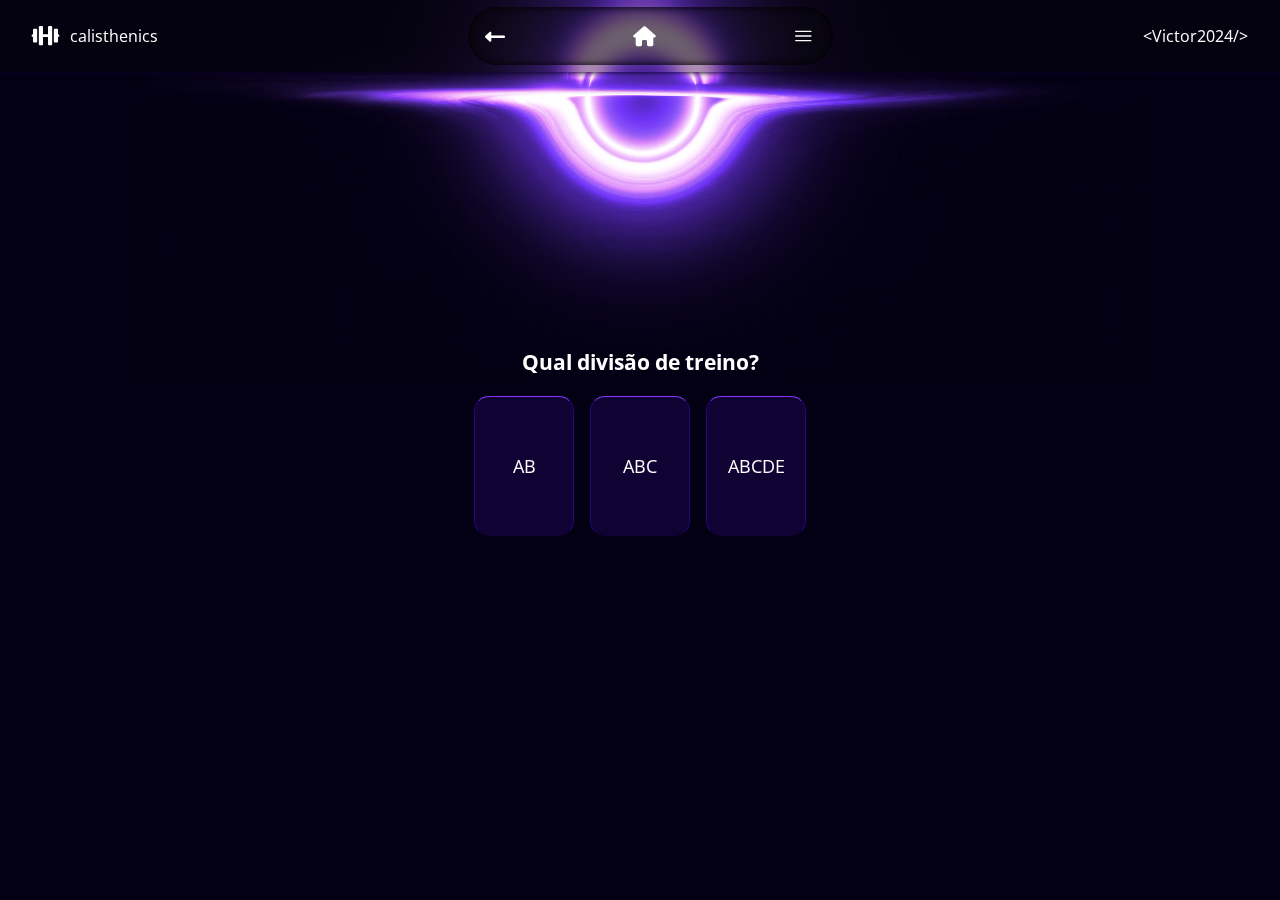
<file: index.html>
<!DOCTYPE html>
<html lang="en">

<head>
    <meta charset="UTF-8">
    <meta name="viewport" content="width=device-width, initial-scale=1.0">
    <link rel="stylesheet" href="https://cdnjs.cloudflare.com/ajax/libs/font-awesome/6.0.0-beta3/css/all.min.css">
    <link rel="stylesheet" href="src/styles/global.css">
    <link rel="shortcut icon" href="src/source/dumbell.svg" type="image/x-icon">
    <title>Main</title>
</head>

<body>
    <video autoplay loop muted playsinline id="background-video">
        <source src="src/source/blackhole.webm" type="video/mp4">
        Não foi possivel carregar o video
    </video>

    <nav>
        <div class="nav-list-container">
            <div class="logo-container" onclick="window.location.reload();">
                <i class="fa-solid fa-dumbbell"></i>
                <p>calisthenics</p>
            </div>
            <ul class="nav-list">
                <li class="nav-list-item"><a class="nav-btn" href="#"><i class="fa-solid fa-left-long"></i></a></li>

                <li class="nav-list-item"><a class="nav-btn" href="#"><i class="fa-solid fa-house"></i></a></li>

                <li class="nav-list-item">
                    <div class="burguer-menu">
                        <button onclick="this.querySelector('span').classList.toggle('is-closed'); toggleSlider();"
                            class="burguer-button">
                            <span class="burger-2">
                                <span class="bar bar--1"></span>
                                <span class="bar bar--2"></span>
                                <span class="bar bar--3"></span>
                            </span>
                        </button>
                    </div>

                    <div class="slider" style="display: none;">
                        <ul class="slider-list">
                            <li class="slider-slist-item">
                                <button class="reset-storage btn-edit-menu" onclick="resetData()">
                                    <i class="fa-solid fa-rotate-left"></i>
                                    Resetar?
                                </button>
                            </li>

                            <li class="slider-slist-item">
                                <a class="slider-nav-list-link" href="https://www.linkedin.com/in/victoralkmim-work/"
                                    target="_blank"><i class="fa-brands fa-linkedin"></i>Linkedin
                                </a>
                            </li>

                            <li class="slider-slist-item">
                                <a class="slider-nav-list-link" href="https://github.com/Vito-drid" target="_blank"><i
                                        class="fa-brands fa-github"></i>GitHub
                                </a>
                            </li>

                            <li class="slider-list-time slider-slist-item">
                                <i class="fa-regular fa-calendar"></i>

                                <div class="timeCalisthenics">
                                    <h1>Inicio: 6 de fevereiro de 2023</h1>
                                    <p id="tempo"></p>
                                </div>
                            </li>
                        </ul>
                    </div>
                </li>
            </ul>

            <p class="Victor-name" style="color: white;">&lt;Victor2024/&gt;</p>

        </div>
    </nav>

    <main class="cards-select">
        <h2 class="exercice-title">Qual divisão de treino?</h2>

        <div class="cards-menu">
            <div class="cards">
                <a class="card-link" href="All pages/AB/Main-AB.html">
                    <button class="card-link-btn">AB</button>
                </a>
            </div>

            <div class="cards">
                <a class="card-link" href="All pages/ABC/Main-ABC.html">
                    <button class="card-link-btn">ABC</button>
                </a>
            </div>
            
            <div class="cards">
                <a class="card-link" href="All pages/ABCDE/Main-ABCDE.html">
                    <button class="card-link-btn">ABCDE</button>
                </a>
            </div>
        </div>
    </main>

    <script src="src/scripts/global.js"></script>
    <script>
        function calcularTempo() {
            const dataInicio = new Date('2023-02-06');
            const dataAtual = new Date();

            let anos = dataAtual.getFullYear() - dataInicio.getFullYear();
            let meses = dataAtual.getMonth() - dataInicio.getMonth();
            let dias = dataAtual.getDate() - dataInicio.getDate();

            if (dias < 0) {
                meses--;
                const ultimoDiaMesAnterior = new Date(dataAtual.getFullYear(), dataAtual.getMonth(), 0).getDate();
                dias += ultimoDiaMesAnterior;
            }

            if (meses < 0) {
                anos--;
                meses += 12;
            }

            // Calcular semanas e dias baseados no dia 6 de cada mês
            const primeiroDiaDoCiclo = new Date(dataAtual.getFullYear(), dataAtual.getMonth(), 6);
            if (dataAtual < primeiroDiaDoCiclo) {
                primeiroDiaDoCiclo.setMonth(primeiroDiaDoCiclo.getMonth() - 1);
            }

            const diasDesdeInicio = Math.floor((dataAtual - primeiroDiaDoCiclo) / (1000 * 60 * 60 * 24));
            const semanas = Math.floor(diasDesdeInicio / 7);
            const diasRestantes = diasDesdeInicio % 7;

            document.getElementById('tempo').textContent =
                `${anos} anos, ${meses} meses, ${semanas} semanas e ${diasRestantes} dias`;
        }

        window.onload = calcularTempo;

    </script>

</body>

</html>
</file>
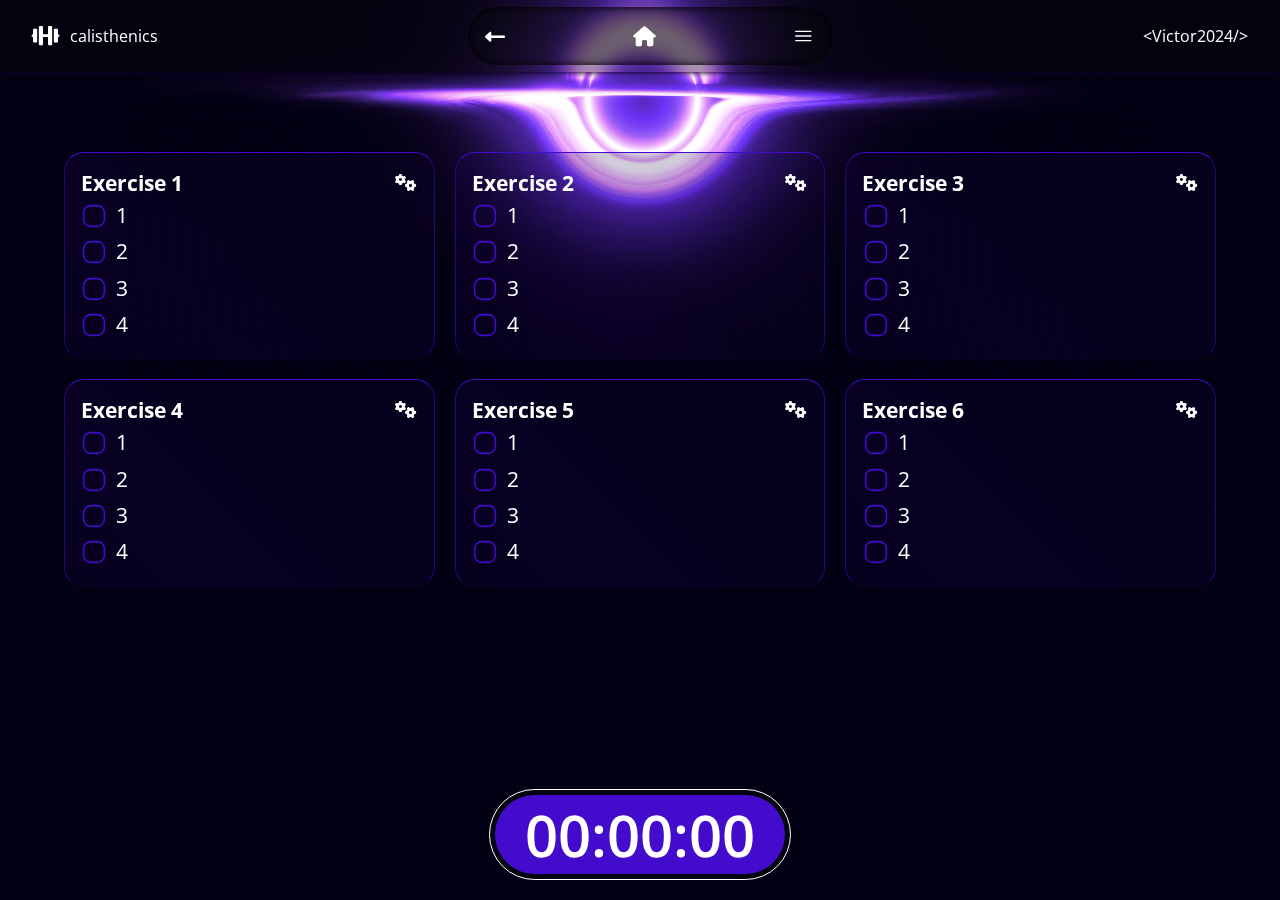
<file: All pages/AB/A.html>
<!DOCTYPE html>
<html lang="en">

<head>
    <meta charset="UTF-8">
    <meta name="viewport" content="width=device-width, initial-scale=1.0">
    <link rel="stylesheet" href="https://cdnjs.cloudflare.com/ajax/libs/font-awesome/6.0.0-beta3/css/all.min.css">
    <link rel="stylesheet" href="../../src/styles/global.css">
    <link rel="shortcut icon" href="../../src/source/dumbell.svg" type="image/x-icon">
    <title>AB-A</title>
</head>

<body>
    <video autoplay loop muted playsinline id="background-video">
        <source src="../../src/source/blackhole.webm" type="video/mp4">
        Não foi possivel carregar o video
    </video>

    <nav>
        <div class="nav-list-container">
            <div class="logo-container" onclick="window.location.reload();">
                <i class="fa-solid fa-dumbbell"></i>
                <p>calisthenics</p>
            </div>

            <ul class="nav-list">
                <li class="nav-list-item"><a class="nav-btn" href="Main-AB.html"><i
                            class="fa-solid fa-left-long"></i></a></li>

                <li class="nav-list-item"><a class="nav-btn" href="../../index.html"><i
                            class="fa-solid fa-house"></i></a></li>

                <li class="nav-list-item">
                    <div class="burguer-menu">
                        <button onclick="this.querySelector('span').classList.toggle('is-closed'); toggleSlider();"
                            class="burguer-button">
                            <span class="burger-2">
                                <span class="bar bar--1"></span>
                                <span class="bar bar--2"></span>
                                <span class="bar bar--3"></span>
                            </span>
                        </button>
                    </div>

                    <div class="slider" style="display: none;">
                        <ul class="slider-list">
                            <li class="slider-slist-item">
                                <button class="reset-storage btn-edit-menu" onclick="resetData()">
                                    <i class="fa-solid fa-rotate-left"></i>
                                    Resetar?
                                </button>
                            </li>

                            <li class="slider-slist-item">
                                <button class="define-number-tasks btn-edit-menu">
                                    <i class="fa-solid fa-list-ol"></i>
                                    Número de tasks
                                </button>
                            </li>

                            <li class="slider-slist-item">
                                <a class="slider-nav-list-link" href="https://www.linkedin.com/in/victoralkmim-work/"
                                    target="_blank"><i class="fa-brands fa-linkedin"></i>Linkedin
                                </a>
                            </li>

                            <li class="slider-slist-item">
                                <a class="slider-nav-list-link" href="https://github.com/Vito-drid" target="_blank"><i
                                        class="fa-brands fa-github"></i>GitHub
                                </a>
                            </li>

                            <li class="slider-list-time slider-slist-item">
                                <i class="fa-regular fa-calendar"></i>

                                <div class="timeCalisthenics">
                                    <h1>Inicio: 6 de fevereiro de 2023</h1>
                                    <p id="tempo"></p>
                                </div>
                            </li>
                        </ul>
                    </div>
                </li>
            </ul>

            <p class="Victor-name" style="color: white;">&lt;Victor2024/&gt;</p>

        </div>
    </nav>

    <main class="main-tasks">
        <div class="timer-btn">
            <div id="cronometro">00:00:00</div>

            <button class="cronometro-reset-btn">
                <i class="fa-solid fa-clock-rotate-left"></i>
            </button>
        </div>

        <div class="tarefa-lista" id="page1">

            <div class="tarefa" data-id="1">
                <div class="tarefa-head">
                    <h2 class="exercice-title">Exercise 1</h2>

                    <button class="task-config-btn">
                        <i class="fa-solid fa-gears task-config"></i>
                    </button>
                </div>
            
                <div class="checkbox-group">
                    <label class="check-label"><input type="checkbox" class="checkbox-serie"> 1</label>
                    <label class="check-label"><input type="checkbox" class="checkbox-serie"> 2</label>
                    <label class="check-label"><input type="checkbox" class="checkbox-serie"> 3</label>
                    <label class="check-label"><input type="checkbox" class="checkbox-serie"> 4</label>
                    <label class="check-label"><input type="checkbox" class="checkbox-serie"> 5</label>
                    <label class="check-label"><input type="checkbox" class="checkbox-serie"> 6</label>
                    <label class="check-label"><input type="checkbox" class="checkbox-serie"> 7</label>
                    <label class="check-label"><input type="checkbox" class="checkbox-serie"> 8</label>
                </div>
            
                <div class="edit-task-btn">
                    <button class="edit-task-title">
                        <i class="fa-solid fa-pen-to-square"></i>
                    </button>
                    <button class="edit-task-check">
                        <i class="fa-solid fa-list-ul"></i>
                    </button>
                </div>
            </div>                             

            <div class="tarefa" data-id="2">
                <div class="tarefa-head">
                    <h2 class="exercice-title">Exercise 2</h2>

                    <button class="task-config-btn">
                        <i class="fa-solid fa-gears task-config"></i>
                    </button>
                </div>

                <div class="checkbox-group">
                    <label class="check-label"><input type="checkbox" class="checkbox-serie"> 1</label>
                    <label class="check-label"><input type="checkbox" class="checkbox-serie"> 2</label>
                    <label class="check-label"><input type="checkbox" class="checkbox-serie"> 3</label>
                    <label class="check-label"><input type="checkbox" class="checkbox-serie"> 4</label>
                    <label class="check-label"><input type="checkbox" class="checkbox-serie"> 5</label>
                    <label class="check-label"><input type="checkbox" class="checkbox-serie"> 6</label>
                    <label class="check-label"><input type="checkbox" class="checkbox-serie"> 7</label>
                    <label class="check-label"><input type="checkbox" class="checkbox-serie"> 8</label>
                </div>

                <div class="edit-task-btn">
                    <button class="edit-task-title">
                        <i class="fa-solid fa-pen-to-square"></i>
                    </button>

                    <button class="edit-task-check">
                        <i class="fa-solid fa-list-ul"></i>
                    </button>
                </div>
            </div>

            <div class="tarefa" data-id="3">
                <div class="tarefa-head">
                    <h2 class="exercice-title">Exercise 3</h2>

                    <button class="task-config-btn">
                        <i class="fa-solid fa-gears task-config"></i>
                    </button>
                </div>

                <div class="checkbox-group">
                    <label class="check-label"><input type="checkbox" class="checkbox-serie"> 1</label>
                    <label class="check-label"><input type="checkbox" class="checkbox-serie"> 2</label>
                    <label class="check-label"><input type="checkbox" class="checkbox-serie"> 3</label>
                    <label class="check-label"><input type="checkbox" class="checkbox-serie"> 4</label>
                    <label class="check-label"><input type="checkbox" class="checkbox-serie"> 5</label>
                    <label class="check-label"><input type="checkbox" class="checkbox-serie"> 6</label>
                    <label class="check-label"><input type="checkbox" class="checkbox-serie"> 7</label>
                    <label class="check-label"><input type="checkbox" class="checkbox-serie"> 8</label>
                </div>

                <div class="edit-task-btn">
                    <button class="edit-task-title">
                        <i class="fa-solid fa-pen-to-square"></i>
                    </button>

                    <button class="edit-task-check">
                        <i class="fa-solid fa-list-ul"></i>
                    </button>
                </div>
            </div>

            <div class="tarefa" data-id="4">
                <div class="tarefa-head">
                    <h2 class="exercice-title">Exercise 4</h2>

                    <button class="task-config-btn">
                        <i class="fa-solid fa-gears task-config"></i>
                    </button>
                </div>

                <div class="checkbox-group">
                    <label class="check-label"><input type="checkbox" class="checkbox-serie"> 1</label>
                    <label class="check-label"><input type="checkbox" class="checkbox-serie"> 2</label>
                    <label class="check-label"><input type="checkbox" class="checkbox-serie"> 3</label>
                    <label class="check-label"><input type="checkbox" class="checkbox-serie"> 4</label>
                    <label class="check-label"><input type="checkbox" class="checkbox-serie"> 5</label>
                    <label class="check-label"><input type="checkbox" class="checkbox-serie"> 6</label>
                    <label class="check-label"><input type="checkbox" class="checkbox-serie"> 7</label>
                    <label class="check-label"><input type="checkbox" class="checkbox-serie"> 8</label>
                </div>

                <div class="edit-task-btn">
                    <button class="edit-task-title">
                        <i class="fa-solid fa-pen-to-square"></i>
                    </button>

                    <button class="edit-task-check">
                        <i class="fa-solid fa-list-ul"></i>
                    </button>
                </div>
            </div>

            <div class="tarefa" data-id="5">
                <div class="tarefa-head">
                    <h2 class="exercice-title">Exercise 5</h2>

                    <button class="task-config-btn">
                        <i class="fa-solid fa-gears task-config"></i>
                    </button>
                </div>

                <div class="checkbox-group">
                    <label class="check-label"><input type="checkbox" class="checkbox-serie"> 1</label>
                    <label class="check-label"><input type="checkbox" class="checkbox-serie"> 2</label>
                    <label class="check-label"><input type="checkbox" class="checkbox-serie"> 3</label>
                    <label class="check-label"><input type="checkbox" class="checkbox-serie"> 4</label>
                    <label class="check-label"><input type="checkbox" class="checkbox-serie"> 5</label>
                    <label class="check-label"><input type="checkbox" class="checkbox-serie"> 6</label>
                    <label class="check-label"><input type="checkbox" class="checkbox-serie"> 7</label>
                    <label class="check-label"><input type="checkbox" class="checkbox-serie"> 8</label>
                </div>

                <div class="edit-task-btn">
                    <button class="edit-task-title">
                        <i class="fa-solid fa-pen-to-square"></i>
                    </button>

                    <button class="edit-task-check">
                        <i class="fa-solid fa-list-ul"></i>
                    </button>
                </div>
            </div>

            <div class="tarefa" data-id="6">
                <div class="tarefa-head">
                    <h2 class="exercice-title">Exercise 6</h2>

                    <button class="task-config-btn">
                        <i class="fa-solid fa-gears task-config"></i>
                    </button>
                </div>

                <div class="checkbox-group">
                    <label class="check-label"><input type="checkbox" class="checkbox-serie"> 1</label>
                    <label class="check-label"><input type="checkbox" class="checkbox-serie"> 2</label>
                    <label class="check-label"><input type="checkbox" class="checkbox-serie"> 3</label>
                    <label class="check-label"><input type="checkbox" class="checkbox-serie"> 4</label>
                    <label class="check-label"><input type="checkbox" class="checkbox-serie"> 5</label>
                    <label class="check-label"><input type="checkbox" class="checkbox-serie"> 6</label>
                    <label class="check-label"><input type="checkbox" class="checkbox-serie"> 7</label>
                    <label class="check-label"><input type="checkbox" class="checkbox-serie"> 8</label>
                </div>

                <div class="edit-task-btn">
                    <button class="edit-task-title">
                        <i class="fa-solid fa-pen-to-square"></i>
                    </button>

                    <button class="edit-task-check">
                        <i class="fa-solid fa-list-ul"></i>
                    </button>
                </div>
            </div>

            <div class="tarefa" data-id="7">
                <div class="tarefa-head">
                    <h2 class="exercice-title">Exercise 7</h2>

                    <button class="task-config-btn">
                        <i class="fa-solid fa-gears task-config"></i>
                    </button>
                </div>

                <div class="checkbox-group">
                    <label class="check-label"><input type="checkbox" class="checkbox-serie"> 1</label>
                    <label class="check-label"><input type="checkbox" class="checkbox-serie"> 2</label>
                    <label class="check-label"><input type="checkbox" class="checkbox-serie"> 3</label>
                    <label class="check-label"><input type="checkbox" class="checkbox-serie"> 4</label>
                    <label class="check-label"><input type="checkbox" class="checkbox-serie"> 5</label>
                    <label class="check-label"><input type="checkbox" class="checkbox-serie"> 6</label>
                    <label class="check-label"><input type="checkbox" class="checkbox-serie"> 7</label>
                    <label class="check-label"><input type="checkbox" class="checkbox-serie"> 8</label>
                </div>

                <div class="edit-task-btn">
                    <button class="edit-task-title">
                        <i class="fa-solid fa-pen-to-square"></i>
                    </button>

                    <button class="edit-task-check">
                        <i class="fa-solid fa-list-ul"></i>
                    </button>
                </div>
            </div>

            <div class="tarefa" data-id="8">
                <div class="tarefa-head">
                    <h2 class="exercice-title">Exercise 8</h2>

                    <button class="task-config-btn">
                        <i class="fa-solid fa-gears task-config"></i>
                    </button>
                </div>

                <div class="checkbox-group">
                    <label class="check-label"><input type="checkbox" class="checkbox-serie"> 1</label>
                    <label class="check-label"><input type="checkbox" class="checkbox-serie"> 2</label>
                    <label class="check-label"><input type="checkbox" class="checkbox-serie"> 3</label>
                    <label class="check-label"><input type="checkbox" class="checkbox-serie"> 4</label>
                    <label class="check-label"><input type="checkbox" class="checkbox-serie"> 5</label>
                    <label class="check-label"><input type="checkbox" class="checkbox-serie"> 6</label>
                    <label class="check-label"><input type="checkbox" class="checkbox-serie"> 7</label>
                    <label class="check-label"><input type="checkbox" class="checkbox-serie"> 8</label>
                </div>

                <div class="edit-task-btn">
                    <button class="edit-task-title">
                        <i class="fa-solid fa-pen-to-square"></i>
                    </button>

                    <button class="edit-task-check">
                        <i class="fa-solid fa-list-ul"></i>
                    </button>
                </div>
            </div>

            <div class="tarefa" data-id="9">
                <div class="tarefa-head">
                    <h2 class="exercice-title">Exercise 9</h2>

                    <button class="task-config-btn">
                        <i class="fa-solid fa-gears task-config"></i>
                    </button>
                </div>

                <div class="checkbox-group">
                    <label class="check-label"><input type="checkbox" class="checkbox-serie"> 1</label>
                    <label class="check-label"><input type="checkbox" class="checkbox-serie"> 2</label>
                    <label class="check-label"><input type="checkbox" class="checkbox-serie"> 3</label>
                    <label class="check-label"><input type="checkbox" class="checkbox-serie"> 4</label>
                    <label class="check-label"><input type="checkbox" class="checkbox-serie"> 5</label>
                    <label class="check-label"><input type="checkbox" class="checkbox-serie"> 6</label>
                    <label class="check-label"><input type="checkbox" class="checkbox-serie"> 7</label>
                    <label class="check-label"><input type="checkbox" class="checkbox-serie"> 8</label>
                </div>

                <div class="edit-task-btn">
                    <button class="edit-task-title">
                        <i class="fa-solid fa-pen-to-square"></i>
                    </button>

                    <button class="edit-task-check">
                        <i class="fa-solid fa-list-ul"></i>
                    </button>
                </div>
            </div>
        </div>
    </main>

    <script src="../../src/scripts/global.js"></script>
    <script>
        function calcularTempo() {
            const dataInicio = new Date('2023-02-06');
            const dataAtual = new Date();

            let anos = dataAtual.getFullYear() - dataInicio.getFullYear();
            let meses = dataAtual.getMonth() - dataInicio.getMonth();
            let dias = dataAtual.getDate() - dataInicio.getDate();

            if (dias < 0) {
                meses--;
                const ultimoDiaMesAnterior = new Date(dataAtual.getFullYear(), dataAtual.getMonth(), 0).getDate();
                dias += ultimoDiaMesAnterior;
            }

            if (meses < 0) {
                anos--;
                meses += 12;
            }

            // Calcular semanas e dias baseados no dia 6 de cada mês
            const primeiroDiaDoCiclo = new Date(dataAtual.getFullYear(), dataAtual.getMonth(), 6);
            if (dataAtual < primeiroDiaDoCiclo) {
                primeiroDiaDoCiclo.setMonth(primeiroDiaDoCiclo.getMonth() - 1);
            }

            const diasDesdeInicio = Math.floor((dataAtual - primeiroDiaDoCiclo) / (1000 * 60 * 60 * 24));
            const semanas = Math.floor(diasDesdeInicio / 7);
            const diasRestantes = diasDesdeInicio % 7;

            document.getElementById('tempo').textContent =
                `${anos} anos, ${meses} meses, ${semanas} semanas e ${diasRestantes} dias`;
        }

        window.onload = calcularTempo;

    </script>

</body>

</html>
</file>
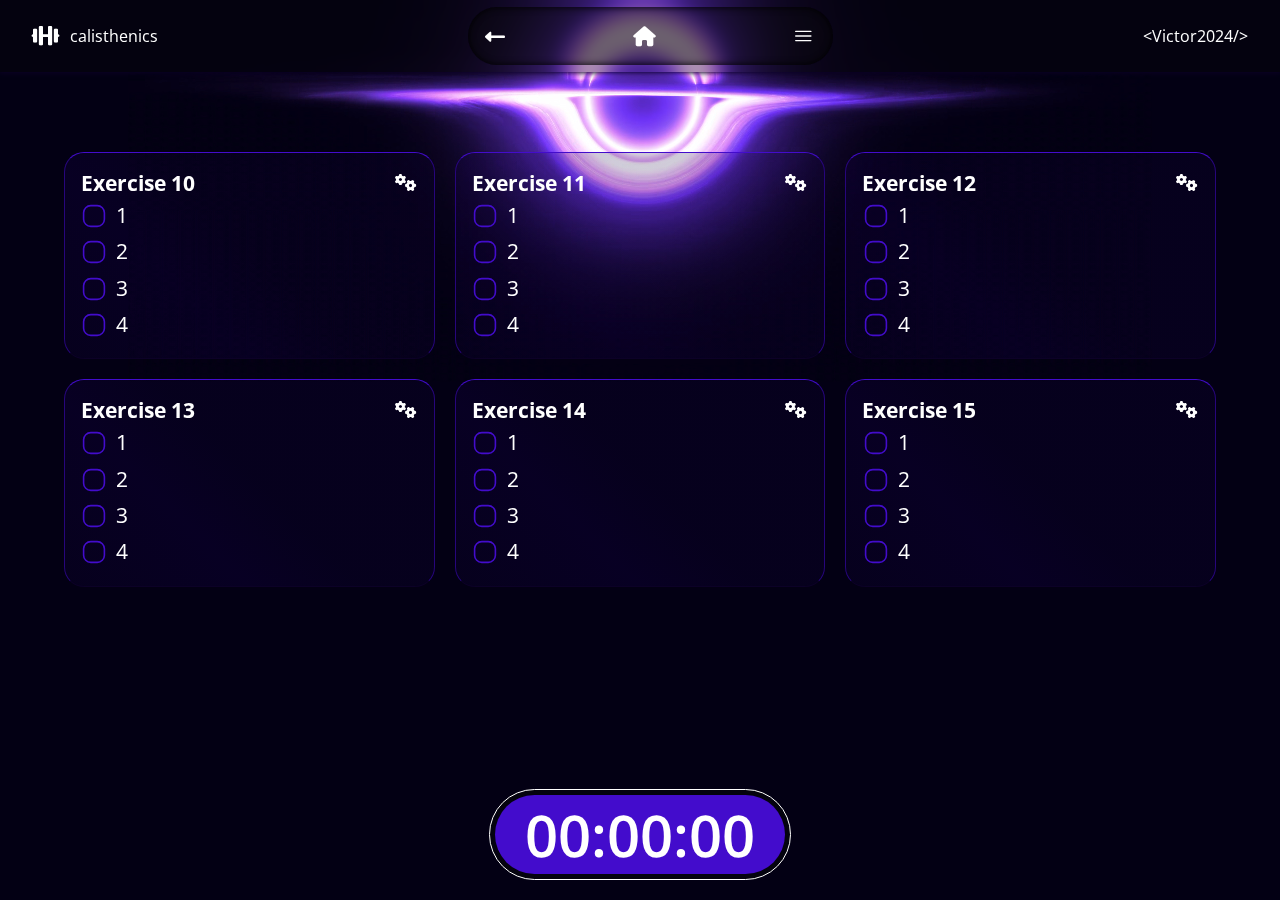
<file: All pages/AB/B.html>
<!DOCTYPE html>
<html lang="en">

<head>
    <meta charset="UTF-8">
    <meta name="viewport" content="width=device-width, initial-scale=1.0">
    <link rel="stylesheet" href="https://cdnjs.cloudflare.com/ajax/libs/font-awesome/6.0.0-beta3/css/all.min.css">
    <link rel="stylesheet" href="../../src/styles/global.css">
    <link rel="shortcut icon" href="../../src/source/dumbell.svg" type="image/x-icon">
    <title>AB-B</title>
</head>

<body>
    <video autoplay loop muted playsinline id="background-video">
        <source src="../../src/source/blackhole.webm" type="video/mp4">
        Não foi possivel carregar o video
    </video>

    <nav>
        <div class="nav-list-container">
            <div class="logo-container" onclick="window.location.reload();">
                <i class="fa-solid fa-dumbbell"></i>
                <p>calisthenics</p>
            </div>

            <ul class="nav-list">
                <li class="nav-list-item"><a class="nav-btn" href="Main-AB.html"><i
                            class="fa-solid fa-left-long"></i></a></li>

                <li class="nav-list-item"><a class="nav-btn" href="../../index.html"><i
                            class="fa-solid fa-house"></i></a></li>

                <li class="nav-list-item">
                    <div class="burguer-menu">
                        <button onclick="this.querySelector('span').classList.toggle('is-closed'); toggleSlider();"
                            class="burguer-button">
                            <span class="burger-2">
                                <span class="bar bar--1"></span>
                                <span class="bar bar--2"></span>
                                <span class="bar bar--3"></span>
                            </span>
                        </button>
                    </div>

                    <div class="slider" style="display: none;">
                        <ul class="slider-list">
                            <li class="slider-slist-item">
                                <button class="reset-storage btn-edit-menu" onclick="resetData()">
                                    <i class="fa-solid fa-rotate-left"></i>
                                    Resetar?
                                </button>
                            </li>

                            <li class="slider-slist-item">
                                <button class="define-number-tasks btn-edit-menu">
                                    <i class="fa-solid fa-list-ol"></i>
                                    Número de tasks
                                </button>
                            </li>

                            <li class="slider-slist-item">
                                <a class="slider-nav-list-link" href="https://www.linkedin.com/in/victoralkmim-work/"
                                    target="_blank"><i class="fa-brands fa-linkedin"></i>Linkedin
                                </a>
                            </li>

                            <li class="slider-slist-item">
                                <a class="slider-nav-list-link" href="https://github.com/Vito-drid" target="_blank"><i
                                        class="fa-brands fa-github"></i>GitHub
                                </a>
                            </li>

                            <li class="slider-list-time slider-slist-item">
                                <i class="fa-regular fa-calendar"></i>

                                <div class="timeCalisthenics">
                                    <h1>Inicio: 6 de fevereiro de 2023</h1>
                                    <p id="tempo"></p>
                                </div>
                            </li>
                        </ul>
                    </div>
                </li>
            </ul>

            <p class="Victor-name" style="color: white;">&lt;Victor2024/&gt;</p>

        </div>
    </nav>

    <main class="main-tasks">
        <div class="timer-btn">
            <div id="cronometro">00:00:00</div>

            <button class="cronometro-reset-btn">
                <i class="fa-solid fa-clock-rotate-left"></i>
            </button>
        </div>

        <div class="tarefa-lista" id="page2">

            <div class="tarefa">
                <div class="tarefa-head">
                    <h2 class="exercice-title">Exercise 10</h2>
                    <button class="task-config-btn">
                        <i class="fa-solid fa-gears task-config"></i>
                    </button>
                </div>
                <div class="checkbox-group">
                    <label class="check-label"><input type="checkbox" class="checkbox-serie"> 1</label>
                    <label class="check-label"><input type="checkbox" class="checkbox-serie"> 2</label>
                    <label class="check-label"><input type="checkbox" class="checkbox-serie"> 3</label>
                    <label class="check-label"><input type="checkbox" class="checkbox-serie"> 4</label>
                    <label class="check-label"><input type="checkbox" class="checkbox-serie"> 5</label>
                    <label class="check-label"><input type="checkbox" class="checkbox-serie"> 6</label>
                    <label class="check-label"><input type="checkbox" class="checkbox-serie"> 7</label>
                    <label class="check-label"><input type="checkbox" class="checkbox-serie"> 8</label>
                </div>
                <div class="edit-task-btn">
                    <button class="edit-task-title">
                        <i class="fa-solid fa-pen-to-square"></i>
                    </button>
                    <button class="edit-task-check">
                        <i class="fa-solid fa-list-ul"></i>
                    </button>
                </div>
            </div>
            
            <div class="tarefa" data-id="11">
                <div class="tarefa-head">
                    <h2 class="exercice-title">Exercise 11</h2>
                    <button class="task-config-btn">
                        <i class="fa-solid fa-gears task-config"></i>
                    </button>
                </div>
                <div class="checkbox-group">
                    <label class="check-label"><input type="checkbox" class="checkbox-serie"> 1</label>
                    <label class="check-label"><input type="checkbox" class="checkbox-serie"> 2</label>
                    <label class="check-label"><input type="checkbox" class="checkbox-serie"> 3</label>
                    <label class="check-label"><input type="checkbox" class="checkbox-serie"> 4</label>
                    <label class="check-label"><input type="checkbox" class="checkbox-serie"> 5</label>
                    <label class="check-label"><input type="checkbox" class="checkbox-serie"> 6</label>
                    <label class="check-label"><input type="checkbox" class="checkbox-serie"> 7</label>
                    <label class="check-label"><input type="checkbox" class="checkbox-serie"> 8</label>
                </div>
                <div class="edit-task-btn">
                    <button class="edit-task-title">
                        <i class="fa-solid fa-pen-to-square"></i>
                    </button>
                    <button class="edit-task-check">
                        <i class="fa-solid fa-list-ul"></i>
                    </button>
                </div>
            </div>
            
            <div class="tarefa" data-id="12">
                <div class="tarefa-head">
                    <h2 class="exercice-title">Exercise 12</h2>
                    <button class="task-config-btn">
                        <i class="fa-solid fa-gears task-config"></i>
                    </button>
                </div>
                <div class="checkbox-group">
                    <label class="check-label"><input type="checkbox" class="checkbox-serie"> 1</label>
                    <label class="check-label"><input type="checkbox" class="checkbox-serie"> 2</label>
                    <label class="check-label"><input type="checkbox" class="checkbox-serie"> 3</label>
                    <label class="check-label"><input type="checkbox" class="checkbox-serie"> 4</label>
                    <label class="check-label"><input type="checkbox" class="checkbox-serie"> 5</label>
                    <label class="check-label"><input type="checkbox" class="checkbox-serie"> 6</label>
                    <label class="check-label"><input type="checkbox" class="checkbox-serie"> 7</label>
                    <label class="check-label"><input type="checkbox" class="checkbox-serie"> 8</label>
                </div>
                <div class="edit-task-btn">
                    <button class="edit-task-title">
                        <i class="fa-solid fa-pen-to-square"></i>
                    </button>
                    <button class="edit-task-check">
                        <i class="fa-solid fa-list-ul"></i>
                    </button>
                </div>
            </div>
            
            <div class="tarefa" data-id="13">
                <div class="tarefa-head">
                    <h2 class="exercice-title">Exercise 13</h2>
                    <button class="task-config-btn">
                        <i class="fa-solid fa-gears task-config"></i>
                    </button>
                </div>
                <div class="checkbox-group">
                    <label class="check-label"><input type="checkbox" class="checkbox-serie"> 1</label>
                    <label class="check-label"><input type="checkbox" class="checkbox-serie"> 2</label>
                    <label class="check-label"><input type="checkbox" class="checkbox-serie"> 3</label>
                    <label class="check-label"><input type="checkbox" class="checkbox-serie"> 4</label>
                    <label class="check-label"><input type="checkbox" class="checkbox-serie"> 5</label>
                    <label class="check-label"><input type="checkbox" class="checkbox-serie"> 6</label>
                    <label class="check-label"><input type="checkbox" class="checkbox-serie"> 7</label>
                    <label class="check-label"><input type="checkbox" class="checkbox-serie"> 8</label>
                </div>
                <div class="edit-task-btn">
                    <button class="edit-task-title">
                        <i class="fa-solid fa-pen-to-square"></i>
                    </button>
                    <button class="edit-task-check">
                        <i class="fa-solid fa-list-ul"></i>
                    </button>
                </div>
            </div>
            
            <div class="tarefa" data-id="14">
                <div class="tarefa-head">
                    <h2 class="exercice-title">Exercise 14</h2>
                    <button class="task-config-btn">
                        <i class="fa-solid fa-gears task-config"></i>
                    </button>
                </div>
                <div class="checkbox-group">
                    <label class="check-label"><input type="checkbox" class="checkbox-serie"> 1</label>
                    <label class="check-label"><input type="checkbox" class="checkbox-serie"> 2</label>
                    <label class="check-label"><input type="checkbox" class="checkbox-serie"> 3</label>
                    <label class="check-label"><input type="checkbox" class="checkbox-serie"> 4</label>
                    <label class="check-label"><input type="checkbox" class="checkbox-serie"> 5</label>
                    <label class="check-label"><input type="checkbox" class="checkbox-serie"> 6</label>
                    <label class="check-label"><input type="checkbox" class="checkbox-serie"> 7</label>
                    <label class="check-label"><input type="checkbox" class="checkbox-serie"> 8</label>
                </div>
                <div class="edit-task-btn">
                    <button class="edit-task-title">
                        <i class="fa-solid fa-pen-to-square"></i>
                    </button>
                    <button class="edit-task-check">
                        <i class="fa-solid fa-list-ul"></i>
                    </button>
                </div>
            </div>
            
            <div class="tarefa" data-id="15">
                <div class="tarefa-head">
                    <h2 class="exercice-title">Exercise 15</h2>
                    <button class="task-config-btn">
                        <i class="fa-solid fa-gears task-config"></i>
                    </button>
                </div>
                <div class="checkbox-group">
                    <label class="check-label"><input type="checkbox" class="checkbox-serie"> 1</label>
                    <label class="check-label"><input type="checkbox" class="checkbox-serie"> 2</label>
                    <label class="check-label"><input type="checkbox" class="checkbox-serie"> 3</label>
                    <label class="check-label"><input type="checkbox" class="checkbox-serie"> 4</label>
                    <label class="check-label"><input type="checkbox" class="checkbox-serie"> 5</label>
                    <label class="check-label"><input type="checkbox" class="checkbox-serie"> 6</label>
                    <label class="check-label"><input type="checkbox" class="checkbox-serie"> 7</label>
                    <label class="check-label"><input type="checkbox" class="checkbox-serie"> 8</label>
                </div>
                <div class="edit-task-btn">
                    <button class="edit-task-title">
                        <i class="fa-solid fa-pen-to-square"></i>
                    </button>
                    <button class="edit-task-check">
                        <i class="fa-solid fa-list-ul"></i>
                    </button>
                </div>
            </div>
            
            <div class="tarefa" data-id="16">
                <div class="tarefa-head">
                    <h2 class="exercice-title">Exercise 16</h2>
                    <button class="task-config-btn">
                        <i class="fa-solid fa-gears task-config"></i>
                    </button>
                </div>
                <div class="checkbox-group">
                    <label class="check-label"><input type="checkbox" class="checkbox-serie"> 1</label>
                    <label class="check-label"><input type="checkbox" class="checkbox-serie"> 2</label>
                    <label class="check-label"><input type="checkbox" class="checkbox-serie"> 3</label>
                    <label class="check-label"><input type="checkbox" class="checkbox-serie"> 4</label>
                    <label class="check-label"><input type="checkbox" class="checkbox-serie"> 5</label>
                    <label class="check-label"><input type="checkbox" class="checkbox-serie"> 6</label>
                    <label class="check-label"><input type="checkbox" class="checkbox-serie"> 7</label>
                    <label class="check-label"><input type="checkbox" class="checkbox-serie"> 8</label>
                </div>
                <div class="edit-task-btn">
                    <button class="edit-task-title">
                        <i class="fa-solid fa-pen-to-square"></i>
                    </button>
                    <button class="edit-task-check">
                        <i class="fa-solid fa-list-ul"></i>
                    </button>
                </div>
            </div>
            
            <div class="tarefa" data-id="17">
                <div class="tarefa-head">
                    <h2 class="exercice-title">Exercise 17</h2>
                    <button class="task-config-btn">
                        <i class="fa-solid fa-gears task-config"></i>
                    </button>
                </div>
                <div class="checkbox-group">
                    <label class="check-label"><input type="checkbox" class="checkbox-serie"> 1</label>
                    <label class="check-label"><input type="checkbox" class="checkbox-serie"> 2</label>
                    <label class="check-label"><input type="checkbox" class="checkbox-serie"> 3</label>
                    <label class="check-label"><input type="checkbox" class="checkbox-serie"> 4</label>
                    <label class="check-label"><input type="checkbox" class="checkbox-serie"> 5</label>
                    <label class="check-label"><input type="checkbox" class="checkbox-serie"> 6</label>
                    <label class="check-label"><input type="checkbox" class="checkbox-serie"> 7</label>
                    <label class="check-label"><input type="checkbox" class="checkbox-serie"> 8</label>
                </div>
                <div class="edit-task-btn">
                    <button class="edit-task-title">
                        <i class="fa-solid fa-pen-to-square"></i>
                    </button>
                    <button class="edit-task-check">
                        <i class="fa-solid fa-list-ul"></i>
                    </button>
                </div>
            </div>
            
            <div class="tarefa" data-id="18">
                <div class="tarefa-head">
                    <h2 class="exercice-title">Exercise 18</h2>
                    <button class="task-config-btn">
                        <i class="fa-solid fa-gears task-config"></i>
                    </button>
                </div>
                <div class="checkbox-group">
                    <label class="check-label"><input type="checkbox" class="checkbox-serie"> 1</label>
                    <label class="check-label"><input type="checkbox" class="checkbox-serie"> 2</label>
                    <label class="check-label"><input type="checkbox" class="checkbox-serie"> 3</label>
                    <label class="check-label"><input type="checkbox" class="checkbox-serie"> 4</label>
                    <label class="check-label"><input type="checkbox" class="checkbox-serie"> 5</label>
                    <label class="check-label"><input type="checkbox" class="checkbox-serie"> 6</label>
                    <label class="check-label"><input type="checkbox" class="checkbox-serie"> 7</label>
                    <label class="check-label"><input type="checkbox" class="checkbox-serie"> 8</label>
                </div>
                <div class="edit-task-btn">
                    <button class="edit-task-title">
                        <i class="fa-solid fa-pen-to-square"></i>
                    </button>
                    <button class="edit-task-check">
                        <i class="fa-solid fa-list-ul"></i>
                    </button>
                </div>
            </div>            
        </div>
    </main>

    <script src="../../src/scripts/global.js"></script>
    <script>
        function calcularTempo() {
            const dataInicio = new Date('2023-02-06');
            const dataAtual = new Date();

            let anos = dataAtual.getFullYear() - dataInicio.getFullYear();
            let meses = dataAtual.getMonth() - dataInicio.getMonth();
            let dias = dataAtual.getDate() - dataInicio.getDate();

            if (dias < 0) {
                meses--;
                const ultimoDiaMesAnterior = new Date(dataAtual.getFullYear(), dataAtual.getMonth(), 0).getDate();
                dias += ultimoDiaMesAnterior;
            }

            if (meses < 0) {
                anos--;
                meses += 12;
            }

            // Calcular semanas e dias baseados no dia 6 de cada mês
            const primeiroDiaDoCiclo = new Date(dataAtual.getFullYear(), dataAtual.getMonth(), 6);
            if (dataAtual < primeiroDiaDoCiclo) {
                primeiroDiaDoCiclo.setMonth(primeiroDiaDoCiclo.getMonth() - 1);
            }

            const diasDesdeInicio = Math.floor((dataAtual - primeiroDiaDoCiclo) / (1000 * 60 * 60 * 24));
            const semanas = Math.floor(diasDesdeInicio / 7);
            const diasRestantes = diasDesdeInicio % 7;

            document.getElementById('tempo').textContent =
                `${anos} anos, ${meses} meses, ${semanas} semanas e ${diasRestantes} dias`;
        }

        window.onload = calcularTempo;

    </script>

</body>

</html>
</file>
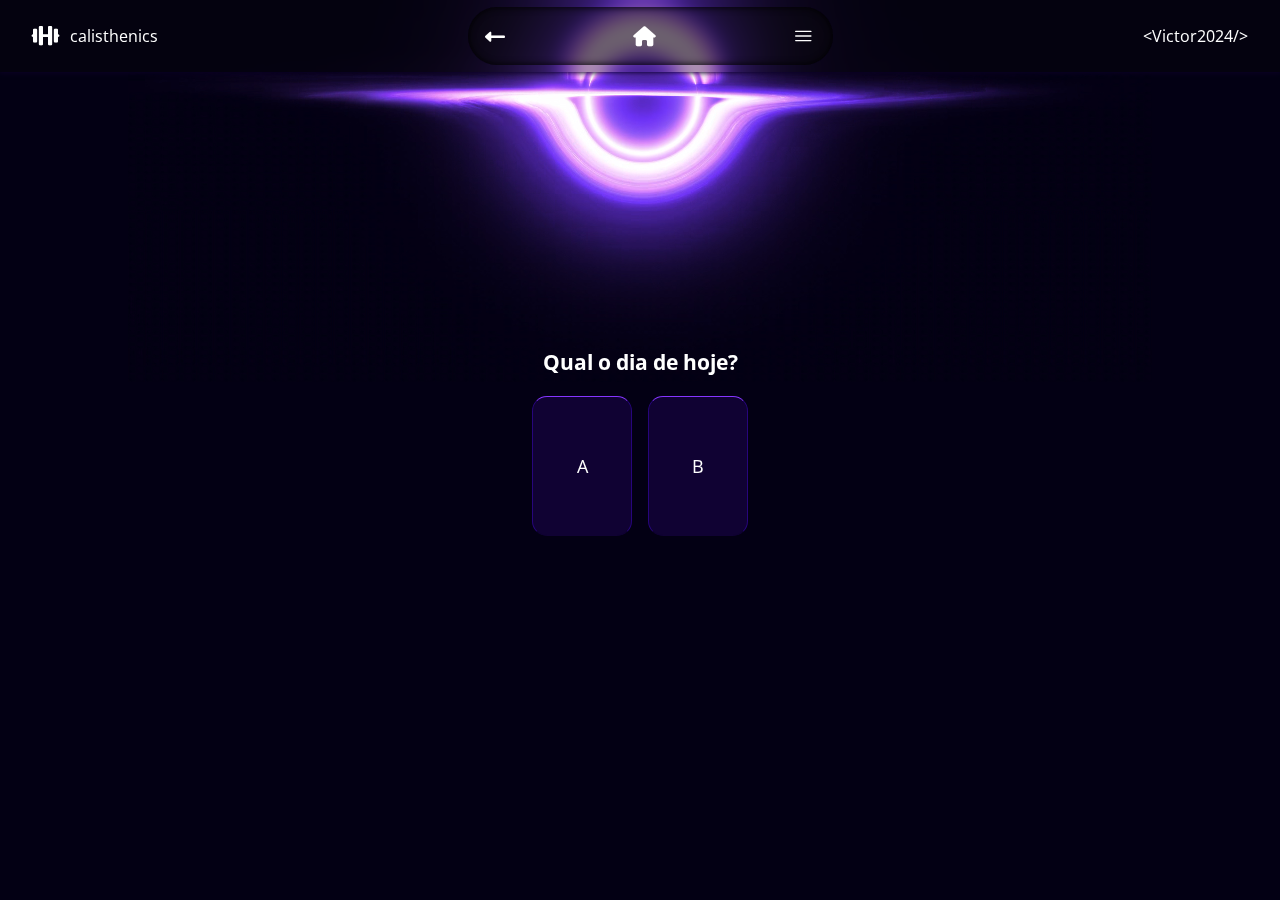
<file: All pages/AB/Main-AB.html>
<!DOCTYPE html>
<html lang="en">

<head>
    <meta charset="UTF-8">
    <meta name="viewport" content="width=device-width, initial-scale=1.0">
    <link rel="stylesheet" href="https://cdnjs.cloudflare.com/ajax/libs/font-awesome/6.0.0-beta3/css/all.min.css">
    <link rel="stylesheet" href="../../src/styles/global.css">
    <link rel="shortcut icon" href="../../src/source/dumbell.svg" type="image/x-icon">
    <title>Main AB</title>
</head>

<body>
    <video autoplay loop muted playsinline id="background-video">
        <source src="../../src/source/blackhole.webm" type="video/mp4">
        Não foi possivel carregar o video
    </video>

    <nav>
        <div class="nav-list-container">
            <div class="logo-container" onclick="window.location.reload();">
                <i class="fa-solid fa-dumbbell"></i>
                <p>calisthenics</p>
            </div>
            <ul class="nav-list">
                <li class="nav-list-item"><a class="nav-btn" href="../../index.html"><i class="fa-solid fa-left-long"></i></a></li>

                <li class="nav-list-item"><a class="nav-btn" href="../../index.html"><i class="fa-solid fa-house"></i></a></li>

                <li class="nav-list-item">
                    <div class="burguer-menu">
                        <button onclick="this.querySelector('span').classList.toggle('is-closed'); toggleSlider();"
                            class="burguer-button">
                            <span class="burger-2">
                                <span class="bar bar--1"></span>
                                <span class="bar bar--2"></span>
                                <span class="bar bar--3"></span>
                            </span>
                        </button>
                    </div>

                    <div class="slider" style="display: none;">
                        <ul class="slider-list">
                            <li class="slider-slist-item">
                                <button class="reset-storage btn-edit-menu" onclick="resetData()">
                                    <i class="fa-solid fa-rotate-left"></i>
                                    Resetar?
                                </button>
                            </li>

                            <li class="slider-slist-item">
                                <a class="slider-nav-list-link" href="https://www.linkedin.com/in/victoralkmim-work/"
                                    target="_blank"><i class="fa-brands fa-linkedin"></i>Linkedin
                                </a>
                            </li>

                            <li class="slider-slist-item">
                                <a class="slider-nav-list-link" href="https://github.com/Vito-drid" target="_blank"><i
                                        class="fa-brands fa-github"></i>GitHub
                                </a>
                            </li>

                            <li class="slider-list-time slider-slist-item">
                                <i class="fa-regular fa-calendar"></i>

                                <div class="timeCalisthenics">
                                    <h1>Inicio: 6 de fevereiro de 2023</h1>
                                    <p id="tempo"></p>
                                </div>
                            </li>
                        </ul>
                    </div>
                </li>
            </ul>

            <p class="Victor-name" style="color: white;">&lt;Victor2024/&gt;</p>

        </div>
    </nav>

    <main class="cards-select">
        <h2 class="exercice-title">Qual o dia de hoje?</h2>

        <div class="cards-menu">
            <div class="cards">
                <a class="card-link" href="A.html">
                    <button class="card-link-btn">A</button>
                </a>
            </div>

            <div class="cards">
                <a class="card-link" href="B.html">
                    <button class="card-link-btn">B</button>
                </a>
            </div>
        </div>
    </main>

    <script src="../../src/scripts/global.js"></script>
    <script>
        function calcularTempo() {
            const dataInicio = new Date('2023-02-06');
            const dataAtual = new Date();

            let anos = dataAtual.getFullYear() - dataInicio.getFullYear();
            let meses = dataAtual.getMonth() - dataInicio.getMonth();
            let dias = dataAtual.getDate() - dataInicio.getDate();

            if (dias < 0) {
                meses--;
                const ultimoDiaMesAnterior = new Date(dataAtual.getFullYear(), dataAtual.getMonth(), 0).getDate();
                dias += ultimoDiaMesAnterior;
            }

            if (meses < 0) {
                anos--;
                meses += 12;
            }

            // Calcular semanas e dias baseados no dia 6 de cada mês
            const primeiroDiaDoCiclo = new Date(dataAtual.getFullYear(), dataAtual.getMonth(), 6);
            if (dataAtual < primeiroDiaDoCiclo) {
                primeiroDiaDoCiclo.setMonth(primeiroDiaDoCiclo.getMonth() - 1);
            }

            const diasDesdeInicio = Math.floor((dataAtual - primeiroDiaDoCiclo) / (1000 * 60 * 60 * 24));
            const semanas = Math.floor(diasDesdeInicio / 7);
            const diasRestantes = diasDesdeInicio % 7;

            document.getElementById('tempo').textContent =
                `${anos} anos, ${meses} meses, ${semanas} semanas e ${diasRestantes} dias`;
        }

        window.onload = calcularTempo;

    </script>

</body>

</html>
</file>
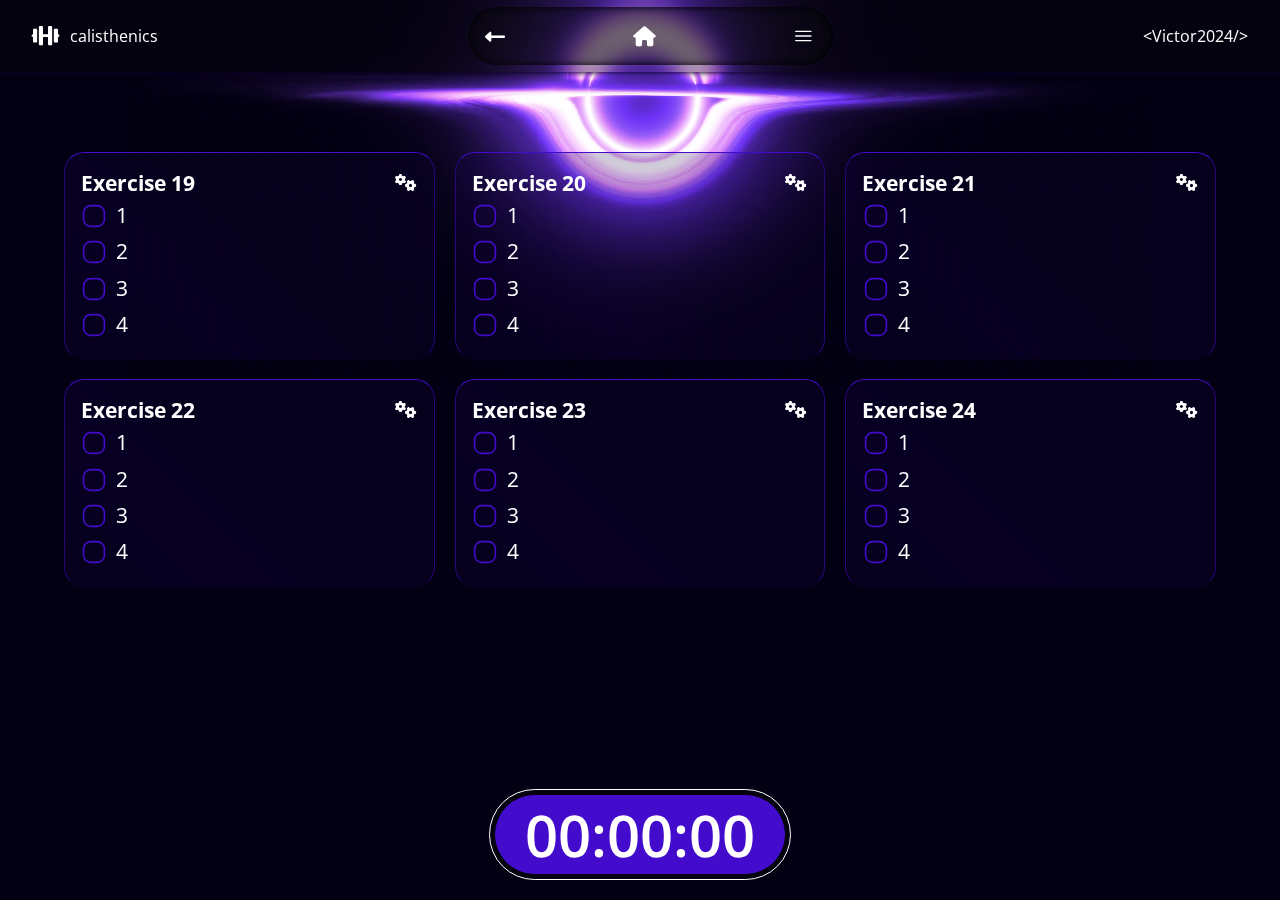
<file: All pages/ABC/A.html>
<!DOCTYPE html>
<html lang="en">

<head>
    <meta charset="UTF-8">
    <meta name="viewport" content="width=device-width, initial-scale=1.0">
    <link rel="stylesheet" href="https://cdnjs.cloudflare.com/ajax/libs/font-awesome/6.0.0-beta3/css/all.min.css">
    <link rel="stylesheet" href="../../src/styles/global.css">
    <link rel="shortcut icon" href="../../src/source/dumbell.svg" type="image/x-icon">
    <title>ABC-A</title>
</head>

<body>
    <video autoplay loop muted playsinline id="background-video">
        <source src="../../src/source/blackhole.webm" type="video/mp4">
        Não foi possivel carregar o video
    </video>

    <nav>
        <div class="nav-list-container">
            <div class="logo-container" onclick="window.location.reload();">
                <i class="fa-solid fa-dumbbell"></i>
                <p>calisthenics</p>
            </div>

            <ul class="nav-list">
                <li class="nav-list-item"><a class="nav-btn" href="Main-ABC.html"><i
                            class="fa-solid fa-left-long"></i></a></li>

                <li class="nav-list-item"><a class="nav-btn" href="../../index.html"><i
                            class="fa-solid fa-house"></i></a></li>

                <li class="nav-list-item">
                    <div class="burguer-menu">
                        <button onclick="this.querySelector('span').classList.toggle('is-closed'); toggleSlider();"
                            class="burguer-button">
                            <span class="burger-2">
                                <span class="bar bar--1"></span>
                                <span class="bar bar--2"></span>
                                <span class="bar bar--3"></span>
                            </span>
                        </button>
                    </div>

                    <div class="slider" style="display: none;">
                        <ul class="slider-list">
                            <li class="slider-slist-item">
                                <button class="reset-storage btn-edit-menu" onclick="resetData()">
                                    <i class="fa-solid fa-rotate-left"></i>
                                    Resetar?
                                </button>
                            </li>

                            <li class="slider-slist-item">
                                <button class="define-number-tasks btn-edit-menu">
                                    <i class="fa-solid fa-list-ol"></i>
                                    Número de tasks
                                </button>
                            </li>

                            <li class="slider-slist-item">
                                <a class="slider-nav-list-link" href="https://www.linkedin.com/in/victoralkmim-work/"
                                    target="_blank"><i class="fa-brands fa-linkedin"></i>Linkedin
                                </a>
                            </li>

                            <li class="slider-slist-item">
                                <a class="slider-nav-list-link" href="https://github.com/Vito-drid" target="_blank"><i
                                        class="fa-brands fa-github"></i>GitHub
                                </a>
                            </li>

                            <li class="slider-list-time slider-slist-item">
                                <i class="fa-regular fa-calendar"></i>

                                <div class="timeCalisthenics">
                                    <h1>Inicio: 6 de fevereiro de 2023</h1>
                                    <p id="tempo"></p>
                                </div>
                            </li>
                        </ul>
                    </div>
                </li>
            </ul>

            <p class="Victor-name" style="color: white;">&lt;Victor2024/&gt;</p>

        </div>
    </nav>

    <main class="main-tasks">
        <div class="timer-btn">
            <div id="cronometro">00:00:00</div>

            <button class="cronometro-reset-btn">
                <i class="fa-solid fa-clock-rotate-left"></i>
            </button>
        </div>

        <div class="tarefa-lista" id="page3">

            <div class="tarefa" data-id="19">
                <div class="tarefa-head">
                    <h2 class="exercice-title">Exercise 19</h2>
                    <button class="task-config-btn">
                        <i class="fa-solid fa-gears task-config"></i>
                    </button>
                </div>
                <div class="checkbox-group">
                    <label class="check-label"><input type="checkbox" class="checkbox-serie"> 1</label>
                    <label class="check-label"><input type="checkbox" class="checkbox-serie"> 2</label>
                    <label class="check-label"><input type="checkbox" class="checkbox-serie"> 3</label>
                    <label class="check-label"><input type="checkbox" class="checkbox-serie"> 4</label>
                    <label class="check-label"><input type="checkbox" class="checkbox-serie"> 5</label>
                    <label class="check-label"><input type="checkbox" class="checkbox-serie"> 6</label>
                    <label class="check-label"><input type="checkbox" class="checkbox-serie"> 7</label>
                    <label class="check-label"><input type="checkbox" class="checkbox-serie"> 8</label>
                </div>
                <div class="edit-task-btn">
                    <button class="edit-task-title">
                        <i class="fa-solid fa-pen-to-square"></i>
                    </button>
                    <button class="edit-task-check">
                        <i class="fa-solid fa-list-ul"></i>
                    </button>
                </div>
            </div>
            
            <div class="tarefa" data-id="20">
                <div class="tarefa-head">
                    <h2 class="exercice-title">Exercise 20</h2>
                    <button class="task-config-btn">
                        <i class="fa-solid fa-gears task-config"></i>
                    </button>
                </div>
                <div class="checkbox-group">
                    <label class="check-label"><input type="checkbox" class="checkbox-serie"> 1</label>
                    <label class="check-label"><input type="checkbox" class="checkbox-serie"> 2</label>
                    <label class="check-label"><input type="checkbox" class="checkbox-serie"> 3</label>
                    <label class="check-label"><input type="checkbox" class="checkbox-serie"> 4</label>
                    <label class="check-label"><input type="checkbox" class="checkbox-serie"> 5</label>
                    <label class="check-label"><input type="checkbox" class="checkbox-serie"> 6</label>
                    <label class="check-label"><input type="checkbox" class="checkbox-serie"> 7</label>
                    <label class="check-label"><input type="checkbox" class="checkbox-serie"> 8</label>
                </div>
                <div class="edit-task-btn">
                    <button class="edit-task-title">
                        <i class="fa-solid fa-pen-to-square"></i>
                    </button>
                    <button class="edit-task-check">
                        <i class="fa-solid fa-list-ul"></i>
                    </button>
                </div>
            </div>
            
            <div class="tarefa" data-id="21">
                <div class="tarefa-head">
                    <h2 class="exercice-title">Exercise 21</h2>
                    <button class="task-config-btn">
                        <i class="fa-solid fa-gears task-config"></i>
                    </button>
                </div>
                <div class="checkbox-group">
                    <label class="check-label"><input type="checkbox" class="checkbox-serie"> 1</label>
                    <label class="check-label"><input type="checkbox" class="checkbox-serie"> 2</label>
                    <label class="check-label"><input type="checkbox" class="checkbox-serie"> 3</label>
                    <label class="check-label"><input type="checkbox" class="checkbox-serie"> 4</label>
                    <label class="check-label"><input type="checkbox" class="checkbox-serie"> 5</label>
                    <label class="check-label"><input type="checkbox" class="checkbox-serie"> 6</label>
                    <label class="check-label"><input type="checkbox" class="checkbox-serie"> 7</label>
                    <label class="check-label"><input type="checkbox" class="checkbox-serie"> 8</label>
                </div>
                <div class="edit-task-btn">
                    <button class="edit-task-title">
                        <i class="fa-solid fa-pen-to-square"></i>
                    </button>
                    <button class="edit-task-check">
                        <i class="fa-solid fa-list-ul"></i>
                    </button>
                </div>
            </div>
            
            <div class="tarefa" data-id="22">
                <div class="tarefa-head">
                    <h2 class="exercice-title">Exercise 22</h2>
                    <button class="task-config-btn">
                        <i class="fa-solid fa-gears task-config"></i>
                    </button>
                </div>
                <div class="checkbox-group">
                    <label class="check-label"><input type="checkbox" class="checkbox-serie"> 1</label>
                    <label class="check-label"><input type="checkbox" class="checkbox-serie"> 2</label>
                    <label class="check-label"><input type="checkbox" class="checkbox-serie"> 3</label>
                    <label class="check-label"><input type="checkbox" class="checkbox-serie"> 4</label>
                    <label class="check-label"><input type="checkbox" class="checkbox-serie"> 5</label>
                    <label class="check-label"><input type="checkbox" class="checkbox-serie"> 6</label>
                    <label class="check-label"><input type="checkbox" class="checkbox-serie"> 7</label>
                    <label class="check-label"><input type="checkbox" class="checkbox-serie"> 8</label>
                </div>
                <div class="edit-task-btn">
                    <button class="edit-task-title">
                        <i class="fa-solid fa-pen-to-square"></i>
                    </button>
                    <button class="edit-task-check">
                        <i class="fa-solid fa-list-ul"></i>
                    </button>
                </div>
            </div>
            
            <div class="tarefa" data-id="23">
                <div class="tarefa-head">
                    <h2 class="exercice-title">Exercise 23</h2>
                    <button class="task-config-btn">
                        <i class="fa-solid fa-gears task-config"></i>
                    </button>
                </div>
                <div class="checkbox-group">
                    <label class="check-label"><input type="checkbox" class="checkbox-serie"> 1</label>
                    <label class="check-label"><input type="checkbox" class="checkbox-serie"> 2</label>
                    <label class="check-label"><input type="checkbox" class="checkbox-serie"> 3</label>
                    <label class="check-label"><input type="checkbox" class="checkbox-serie"> 4</label>
                    <label class="check-label"><input type="checkbox" class="checkbox-serie"> 5</label>
                    <label class="check-label"><input type="checkbox" class="checkbox-serie"> 6</label>
                    <label class="check-label"><input type="checkbox" class="checkbox-serie"> 7</label>
                    <label class="check-label"><input type="checkbox" class="checkbox-serie"> 8</label>
                </div>
                <div class="edit-task-btn">
                    <button class="edit-task-title">
                        <i class="fa-solid fa-pen-to-square"></i>
                    </button>
                    <button class="edit-task-check">
                        <i class="fa-solid fa-list-ul"></i>
                    </button>
                </div>
            </div>
            
            <div class="tarefa" data-id="24">
                <div class="tarefa-head">
                    <h2 class="exercice-title">Exercise 24</h2>
                    <button class="task-config-btn">
                        <i class="fa-solid fa-gears task-config"></i>
                    </button>
                </div>
                <div class="checkbox-group">
                    <label class="check-label"><input type="checkbox" class="checkbox-serie"> 1</label>
                    <label class="check-label"><input type="checkbox" class="checkbox-serie"> 2</label>
                    <label class="check-label"><input type="checkbox" class="checkbox-serie"> 3</label>
                    <label class="check-label"><input type="checkbox" class="checkbox-serie"> 4</label>
                    <label class="check-label"><input type="checkbox" class="checkbox-serie"> 5</label>
                    <label class="check-label"><input type="checkbox" class="checkbox-serie"> 6</label>
                    <label class="check-label"><input type="checkbox" class="checkbox-serie"> 7</label>
                    <label class="check-label"><input type="checkbox" class="checkbox-serie"> 8</label>
                </div>
                <div class="edit-task-btn">
                    <button class="edit-task-title">
                        <i class="fa-solid fa-pen-to-square"></i>
                    </button>
                    <button class="edit-task-check">
                        <i class="fa-solid fa-list-ul"></i>
                    </button>
                </div>
            </div>
            
            <div class="tarefa" data-id="25">
                <div class="tarefa-head">
                    <h2 class="exercice-title">Exercise 25</h2>
                    <button class="task-config-btn">
                        <i class="fa-solid fa-gears task-config"></i>
                    </button>
                </div>
                <div class="checkbox-group">
                    <label class="check-label"><input type="checkbox" class="checkbox-serie"> 1</label>
                    <label class="check-label"><input type="checkbox" class="checkbox-serie"> 2</label>
                    <label class="check-label"><input type="checkbox" class="checkbox-serie"> 3</label>
                    <label class="check-label"><input type="checkbox" class="checkbox-serie"> 4</label>
                    <label class="check-label"><input type="checkbox" class="checkbox-serie"> 5</label>
                    <label class="check-label"><input type="checkbox" class="checkbox-serie"> 6</label>
                    <label class="check-label"><input type="checkbox" class="checkbox-serie"> 7</label>
                    <label class="check-label"><input type="checkbox" class="checkbox-serie"> 8</label>
                </div>
                <div class="edit-task-btn">
                    <button class="edit-task-title">
                        <i class="fa-solid fa-pen-to-square"></i>
                    </button>
                    <button class="edit-task-check">
                        <i class="fa-solid fa-list-ul"></i>
                    </button>
                </div>
            </div>
            
            <div class="tarefa" data-id="26">
                <div class="tarefa-head">
                    <h2 class="exercice-title">Exercise 26</h2>
                    <button class="task-config-btn">
                        <i class="fa-solid fa-gears task-config"></i>
                    </button>
                </div>
                <div class="checkbox-group">
                    <label class="check-label"><input type="checkbox" class="checkbox-serie"> 1</label>
                    <label class="check-label"><input type="checkbox" class="checkbox-serie"> 2</label>
                    <label class="check-label"><input type="checkbox" class="checkbox-serie"> 3</label>
                    <label class="check-label"><input type="checkbox" class="checkbox-serie"> 4</label>
                    <label class="check-label"><input type="checkbox" class="checkbox-serie"> 5</label>
                    <label class="check-label"><input type="checkbox" class="checkbox-serie"> 6</label>
                    <label class="check-label"><input type="checkbox" class="checkbox-serie"> 7</label>
                    <label class="check-label"><input type="checkbox" class="checkbox-serie"> 8</label>
                </div>
                <div class="edit-task-btn">
                    <button class="edit-task-title">
                        <i class="fa-solid fa-pen-to-square"></i>
                    </button>
                    <button class="edit-task-check">
                        <i class="fa-solid fa-list-ul"></i>
                    </button>
                </div>
            </div>
            
            <div class="tarefa" data-id="27">
                <div class="tarefa-head">
                    <h2 class="exercice-title">Exercise 27</h2>
                    <button class="task-config-btn">
                        <i class="fa-solid fa-gears task-config"></i>
                    </button>
                </div>
                <div class="checkbox-group">
                    <label class="check-label"><input type="checkbox" class="checkbox-serie"> 1</label>
                    <label class="check-label"><input type="checkbox" class="checkbox-serie"> 2</label>
                    <label class="check-label"><input type="checkbox" class="checkbox-serie"> 3</label>
                    <label class="check-label"><input type="checkbox" class="checkbox-serie"> 4</label>
                    <label class="check-label"><input type="checkbox" class="checkbox-serie"> 5</label>
                    <label class="check-label"><input type="checkbox" class="checkbox-serie"> 6</label>
                    <label class="check-label"><input type="checkbox" class="checkbox-serie"> 7</label>
                    <label class="check-label"><input type="checkbox" class="checkbox-serie"> 8</label>
                </div>
                <div class="edit-task-btn">
                    <button class="edit-task-title">
                        <i class="fa-solid fa-pen-to-square"></i>
                    </button>
                    <button class="edit-task-check">
                        <i class="fa-solid fa-list-ul"></i>
                    </button>
                </div>
            </div>            
        </div>
    </main>

    <script src="../../src/scripts/global.js"></script>
    <script>
        function calcularTempo() {
            const dataInicio = new Date('2023-02-06');
            const dataAtual = new Date();

            let anos = dataAtual.getFullYear() - dataInicio.getFullYear();
            let meses = dataAtual.getMonth() - dataInicio.getMonth();
            let dias = dataAtual.getDate() - dataInicio.getDate();

            if (dias < 0) {
                meses--;
                const ultimoDiaMesAnterior = new Date(dataAtual.getFullYear(), dataAtual.getMonth(), 0).getDate();
                dias += ultimoDiaMesAnterior;
            }

            if (meses < 0) {
                anos--;
                meses += 12;
            }

            // Calcular semanas e dias baseados no dia 6 de cada mês
            const primeiroDiaDoCiclo = new Date(dataAtual.getFullYear(), dataAtual.getMonth(), 6);
            if (dataAtual < primeiroDiaDoCiclo) {
                primeiroDiaDoCiclo.setMonth(primeiroDiaDoCiclo.getMonth() - 1);
            }

            const diasDesdeInicio = Math.floor((dataAtual - primeiroDiaDoCiclo) / (1000 * 60 * 60 * 24));
            const semanas = Math.floor(diasDesdeInicio / 7);
            const diasRestantes = diasDesdeInicio % 7;

            document.getElementById('tempo').textContent =
                `${anos} anos, ${meses} meses, ${semanas} semanas e ${diasRestantes} dias`;
        }

        window.onload = calcularTempo;

    </script>

</body>

</html>
</file>
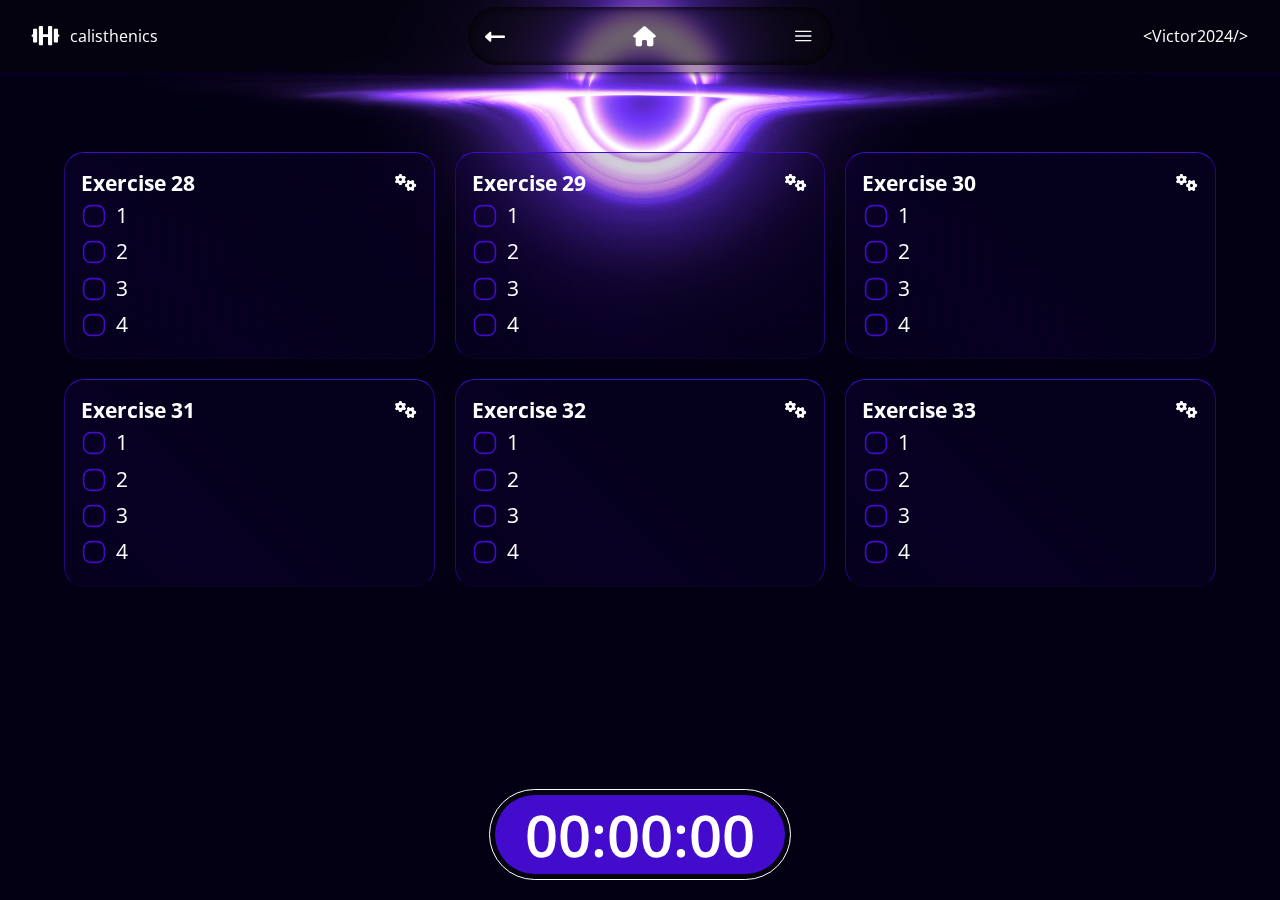
<file: All pages/ABC/B.html>
<!DOCTYPE html>
<html lang="en">

<head>
    <meta charset="UTF-8">
    <meta name="viewport" content="width=device-width, initial-scale=1.0">
    <link rel="stylesheet" href="https://cdnjs.cloudflare.com/ajax/libs/font-awesome/6.0.0-beta3/css/all.min.css">
    <link rel="stylesheet" href="../../src/styles/global.css">
    <link rel="shortcut icon" href="../../src/source/dumbell.svg" type="image/x-icon">
    <title>ABC-B</title>
</head>

<body>
    <video autoplay loop muted playsinline id="background-video">
        <source src="../../src/source/blackhole.webm" type="video/mp4">
        Não foi possivel carregar o video
    </video>

    <nav>
        <div class="nav-list-container">
            <div class="logo-container" onclick="window.location.reload();">
                <i class="fa-solid fa-dumbbell"></i>
                <p>calisthenics</p>
            </div>

            <ul class="nav-list">
                <li class="nav-list-item"><a class="nav-btn" href="Main-ABC.html"><i
                            class="fa-solid fa-left-long"></i></a></li>

                <li class="nav-list-item"><a class="nav-btn" href="../../index.html"><i
                            class="fa-solid fa-house"></i></a></li>

                <li class="nav-list-item">
                    <div class="burguer-menu">
                        <button onclick="this.querySelector('span').classList.toggle('is-closed'); toggleSlider();"
                            class="burguer-button">
                            <span class="burger-2">
                                <span class="bar bar--1"></span>
                                <span class="bar bar--2"></span>
                                <span class="bar bar--3"></span>
                            </span>
                        </button>
                    </div>

                    <div class="slider" style="display: none;">
                        <ul class="slider-list">
                            <li class="slider-slist-item">
                                <button class="reset-storage btn-edit-menu" onclick="resetData()">
                                    <i class="fa-solid fa-rotate-left"></i>
                                    Resetar?
                                </button>
                            </li>

                            <li class="slider-slist-item">
                                <button class="define-number-tasks btn-edit-menu">
                                    <i class="fa-solid fa-list-ol"></i>
                                    Número de tasks
                                </button>
                            </li>

                            <li class="slider-slist-item">
                                <a class="slider-nav-list-link" href="https://www.linkedin.com/in/victoralkmim-work/"
                                    target="_blank"><i class="fa-brands fa-linkedin"></i>Linkedin
                                </a>
                            </li>

                            <li class="slider-slist-item">
                                <a class="slider-nav-list-link" href="https://github.com/Vito-drid" target="_blank"><i
                                        class="fa-brands fa-github"></i>GitHub
                                </a>
                            </li>

                            <li class="slider-list-time slider-slist-item">
                                <i class="fa-regular fa-calendar"></i>

                                <div class="timeCalisthenics">
                                    <h1>Inicio: 6 de fevereiro de 2023</h1>
                                    <p id="tempo"></p>
                                </div>
                            </li>
                        </ul>
                    </div>
                </li>
            </ul>

            <p class="Victor-name" style="color: white;">&lt;Victor2024/&gt;</p>

        </div>
    </nav>

    <main class="main-tasks">
        <div class="timer-btn">
            <div id="cronometro">00:00:00</div>

            <button class="cronometro-reset-btn">
                <i class="fa-solid fa-clock-rotate-left"></i>
            </button>
        </div>

        <div class="tarefa-lista" id="page4">

            <div class="tarefa" data-id="28">
                <div class="tarefa-head">
                    <h2 class="exercice-title">Exercise 28</h2>
                    <button class="task-config-btn">
                        <i class="fa-solid fa-gears task-config"></i>
                    </button>
                </div>
                <div class="checkbox-group">
                    <label class="check-label"><input type="checkbox" class="checkbox-serie"> 1</label>
                    <label class="check-label"><input type="checkbox" class="checkbox-serie"> 2</label>
                    <label class="check-label"><input type="checkbox" class="checkbox-serie"> 3</label>
                    <label class="check-label"><input type="checkbox" class="checkbox-serie"> 4</label>
                    <label class="check-label"><input type="checkbox" class="checkbox-serie"> 5</label>
                    <label class="check-label"><input type="checkbox" class="checkbox-serie"> 6</label>
                    <label class="check-label"><input type="checkbox" class="checkbox-serie"> 7</label>
                    <label class="check-label"><input type="checkbox" class="checkbox-serie"> 8</label>
                </div>
                <div class="edit-task-btn">
                    <button class="edit-task-title">
                        <i class="fa-solid fa-pen-to-square"></i>
                    </button>
                    <button class="edit-task-check">
                        <i class="fa-solid fa-list-ul"></i>
                    </button>
                </div>
            </div>
            
            <div class="tarefa" data-id="29">
                <div class="tarefa-head">
                    <h2 class="exercice-title">Exercise 29</h2>
                    <button class="task-config-btn">
                        <i class="fa-solid fa-gears task-config"></i>
                    </button>
                </div>
                <div class="checkbox-group">
                    <label class="check-label"><input type="checkbox" class="checkbox-serie"> 1</label>
                    <label class="check-label"><input type="checkbox" class="checkbox-serie"> 2</label>
                    <label class="check-label"><input type="checkbox" class="checkbox-serie"> 3</label>
                    <label class="check-label"><input type="checkbox" class="checkbox-serie"> 4</label>
                    <label class="check-label"><input type="checkbox" class="checkbox-serie"> 5</label>
                    <label class="check-label"><input type="checkbox" class="checkbox-serie"> 6</label>
                    <label class="check-label"><input type="checkbox" class="checkbox-serie"> 7</label>
                    <label class="check-label"><input type="checkbox" class="checkbox-serie"> 8</label>
                </div>
                <div class="edit-task-btn">
                    <button class="edit-task-title">
                        <i class="fa-solid fa-pen-to-square"></i>
                    </button>
                    <button class="edit-task-check">
                        <i class="fa-solid fa-list-ul"></i>
                    </button>
                </div>
            </div>
            
            <div class="tarefa" data-id="30">
                <div class="tarefa-head">
                    <h2 class="exercice-title">Exercise 30</h2>
                    <button class="task-config-btn">
                        <i class="fa-solid fa-gears task-config"></i>
                    </button>
                </div>
                <div class="checkbox-group">
                    <label class="check-label"><input type="checkbox" class="checkbox-serie"> 1</label>
                    <label class="check-label"><input type="checkbox" class="checkbox-serie"> 2</label>
                    <label class="check-label"><input type="checkbox" class="checkbox-serie"> 3</label>
                    <label class="check-label"><input type="checkbox" class="checkbox-serie"> 4</label>
                    <label class="check-label"><input type="checkbox" class="checkbox-serie"> 5</label>
                    <label class="check-label"><input type="checkbox" class="checkbox-serie"> 6</label>
                    <label class="check-label"><input type="checkbox" class="checkbox-serie"> 7</label>
                    <label class="check-label"><input type="checkbox" class="checkbox-serie"> 8</label>
                </div>
                <div class="edit-task-btn">
                    <button class="edit-task-title">
                        <i class="fa-solid fa-pen-to-square"></i>
                    </button>
                    <button class="edit-task-check">
                        <i class="fa-solid fa-list-ul"></i>
                    </button>
                </div>
            </div>
            
            <div class="tarefa" data-id="31">
                <div class="tarefa-head">
                    <h2 class="exercice-title">Exercise 31</h2>
                    <button class="task-config-btn">
                        <i class="fa-solid fa-gears task-config"></i>
                    </button>
                </div>
                <div class="checkbox-group">
                    <label class="check-label"><input type="checkbox" class="checkbox-serie"> 1</label>
                    <label class="check-label"><input type="checkbox" class="checkbox-serie"> 2</label>
                    <label class="check-label"><input type="checkbox" class="checkbox-serie"> 3</label>
                    <label class="check-label"><input type="checkbox" class="checkbox-serie"> 4</label>
                    <label class="check-label"><input type="checkbox" class="checkbox-serie"> 5</label>
                    <label class="check-label"><input type="checkbox" class="checkbox-serie"> 6</label>
                    <label class="check-label"><input type="checkbox" class="checkbox-serie"> 7</label>
                    <label class="check-label"><input type="checkbox" class="checkbox-serie"> 8</label>
                </div>
                <div class="edit-task-btn">
                    <button class="edit-task-title">
                        <i class="fa-solid fa-pen-to-square"></i>
                    </button>
                    <button class="edit-task-check">
                        <i class="fa-solid fa-list-ul"></i>
                    </button>
                </div>
            </div>
            
            <div class="tarefa" data-id="32">
                <div class="tarefa-head">
                    <h2 class="exercice-title">Exercise 32</h2>
                    <button class="task-config-btn">
                        <i class="fa-solid fa-gears task-config"></i>
                    </button>
                </div>
                <div class="checkbox-group">
                    <label class="check-label"><input type="checkbox" class="checkbox-serie"> 1</label>
                    <label class="check-label"><input type="checkbox" class="checkbox-serie"> 2</label>
                    <label class="check-label"><input type="checkbox" class="checkbox-serie"> 3</label>
                    <label class="check-label"><input type="checkbox" class="checkbox-serie"> 4</label>
                    <label class="check-label"><input type="checkbox" class="checkbox-serie"> 5</label>
                    <label class="check-label"><input type="checkbox" class="checkbox-serie"> 6</label>
                    <label class="check-label"><input type="checkbox" class="checkbox-serie"> 7</label>
                    <label class="check-label"><input type="checkbox" class="checkbox-serie"> 8</label>
                </div>
                <div class="edit-task-btn">
                    <button class="edit-task-title">
                        <i class="fa-solid fa-pen-to-square"></i>
                    </button>
                    <button class="edit-task-check">
                        <i class="fa-solid fa-list-ul"></i>
                    </button>
                </div>
            </div>
            
            <div class="tarefa" data-id="33">
                <div class="tarefa-head">
                    <h2 class="exercice-title">Exercise 33</h2>
                    <button class="task-config-btn">
                        <i class="fa-solid fa-gears task-config"></i>
                    </button>
                </div>
                <div class="checkbox-group">
                    <label class="check-label"><input type="checkbox" class="checkbox-serie"> 1</label>
                    <label class="check-label"><input type="checkbox" class="checkbox-serie"> 2</label>
                    <label class="check-label"><input type="checkbox" class="checkbox-serie"> 3</label>
                    <label class="check-label"><input type="checkbox" class="checkbox-serie"> 4</label>
                    <label class="check-label"><input type="checkbox" class="checkbox-serie"> 5</label>
                    <label class="check-label"><input type="checkbox" class="checkbox-serie"> 6</label>
                    <label class="check-label"><input type="checkbox" class="checkbox-serie"> 7</label>
                    <label class="check-label"><input type="checkbox" class="checkbox-serie"> 8</label>
                </div>
                <div class="edit-task-btn">
                    <button class="edit-task-title">
                        <i class="fa-solid fa-pen-to-square"></i>
                    </button>
                    <button class="edit-task-check">
                        <i class="fa-solid fa-list-ul"></i>
                    </button>
                </div>
            </div>
            
            <div class="tarefa" data-id="34">
                <div class="tarefa-head">
                    <h2 class="exercice-title">Exercise 34</h2>
                    <button class="task-config-btn">
                        <i class="fa-solid fa-gears task-config"></i>
                    </button>
                </div>
                <div class="checkbox-group">
                    <label class="check-label"><input type="checkbox" class="checkbox-serie"> 1</label>
                    <label class="check-label"><input type="checkbox" class="checkbox-serie"> 2</label>
                    <label class="check-label"><input type="checkbox" class="checkbox-serie"> 3</label>
                    <label class="check-label"><input type="checkbox" class="checkbox-serie"> 4</label>
                    <label class="check-label"><input type="checkbox" class="checkbox-serie"> 5</label>
                    <label class="check-label"><input type="checkbox" class="checkbox-serie"> 6</label>
                    <label class="check-label"><input type="checkbox" class="checkbox-serie"> 7</label>
                    <label class="check-label"><input type="checkbox" class="checkbox-serie"> 8</label>
                </div>
                <div class="edit-task-btn">
                    <button class="edit-task-title">
                        <i class="fa-solid fa-pen-to-square"></i>
                    </button>
                    <button class="edit-task-check">
                        <i class="fa-solid fa-list-ul"></i>
                    </button>
                </div>
            </div>
            
            <div class="tarefa" data-id="35">
                <div class="tarefa-head">
                    <h2 class="exercice-title">Exercise 35</h2>
                    <button class="task-config-btn">
                        <i class="fa-solid fa-gears task-config"></i>
                    </button>
                </div>
                <div class="checkbox-group">
                    <label class="check-label"><input type="checkbox" class="checkbox-serie"> 1</label>
                    <label class="check-label"><input type="checkbox" class="checkbox-serie"> 2</label>
                    <label class="check-label"><input type="checkbox" class="checkbox-serie"> 3</label>
                    <label class="check-label"><input type="checkbox" class="checkbox-serie"> 4</label>
                    <label class="check-label"><input type="checkbox" class="checkbox-serie"> 5</label>
                    <label class="check-label"><input type="checkbox" class="checkbox-serie"> 6</label>
                    <label class="check-label"><input type="checkbox" class="checkbox-serie"> 7</label>
                    <label class="check-label"><input type="checkbox" class="checkbox-serie"> 8</label>
                </div>
                <div class="edit-task-btn">
                    <button class="edit-task-title">
                        <i class="fa-solid fa-pen-to-square"></i>
                    </button>
                    <button class="edit-task-check">
                        <i class="fa-solid fa-list-ul"></i>
                    </button>
                </div>
            </div>
            
            <div class="tarefa" data-id="36">
                <div class="tarefa-head">
                    <h2 class="exercice-title">Exercise 36</h2>
                    <button class="task-config-btn">
                        <i class="fa-solid fa-gears task-config"></i>
                    </button>
                </div>
                <div class="checkbox-group">
                    <label class="check-label"><input type="checkbox" class="checkbox-serie"> 1</label>
                    <label class="check-label"><input type="checkbox" class="checkbox-serie"> 2</label>
                    <label class="check-label"><input type="checkbox" class="checkbox-serie"> 3</label>
                    <label class="check-label"><input type="checkbox" class="checkbox-serie"> 4</label>
                    <label class="check-label"><input type="checkbox" class="checkbox-serie"> 5</label>
                    <label class="check-label"><input type="checkbox" class="checkbox-serie"> 6</label>
                    <label class="check-label"><input type="checkbox" class="checkbox-serie"> 7</label>
                    <label class="check-label"><input type="checkbox" class="checkbox-serie"> 8</label>
                </div>
                <div class="edit-task-btn">
                    <button class="edit-task-title">
                        <i class="fa-solid fa-pen-to-square"></i>
                    </button>
                    <button class="edit-task-check">
                        <i class="fa-solid fa-list-ul"></i>
                    </button>
                </div>
            </div>                     
        </div>
    </main>

    <script src="../../src/scripts/global.js"></script>
    <script>
        function calcularTempo() {
            const dataInicio = new Date('2023-02-06');
            const dataAtual = new Date();

            let anos = dataAtual.getFullYear() - dataInicio.getFullYear();
            let meses = dataAtual.getMonth() - dataInicio.getMonth();
            let dias = dataAtual.getDate() - dataInicio.getDate();

            if (dias < 0) {
                meses--;
                const ultimoDiaMesAnterior = new Date(dataAtual.getFullYear(), dataAtual.getMonth(), 0).getDate();
                dias += ultimoDiaMesAnterior;
            }

            if (meses < 0) {
                anos--;
                meses += 12;
            }

            // Calcular semanas e dias baseados no dia 6 de cada mês
            const primeiroDiaDoCiclo = new Date(dataAtual.getFullYear(), dataAtual.getMonth(), 6);
            if (dataAtual < primeiroDiaDoCiclo) {
                primeiroDiaDoCiclo.setMonth(primeiroDiaDoCiclo.getMonth() - 1);
            }

            const diasDesdeInicio = Math.floor((dataAtual - primeiroDiaDoCiclo) / (1000 * 60 * 60 * 24));
            const semanas = Math.floor(diasDesdeInicio / 7);
            const diasRestantes = diasDesdeInicio % 7;

            document.getElementById('tempo').textContent =
                `${anos} anos, ${meses} meses, ${semanas} semanas e ${diasRestantes} dias`;
        }

        window.onload = calcularTempo;

    </script>

</body>

</html>
</file>
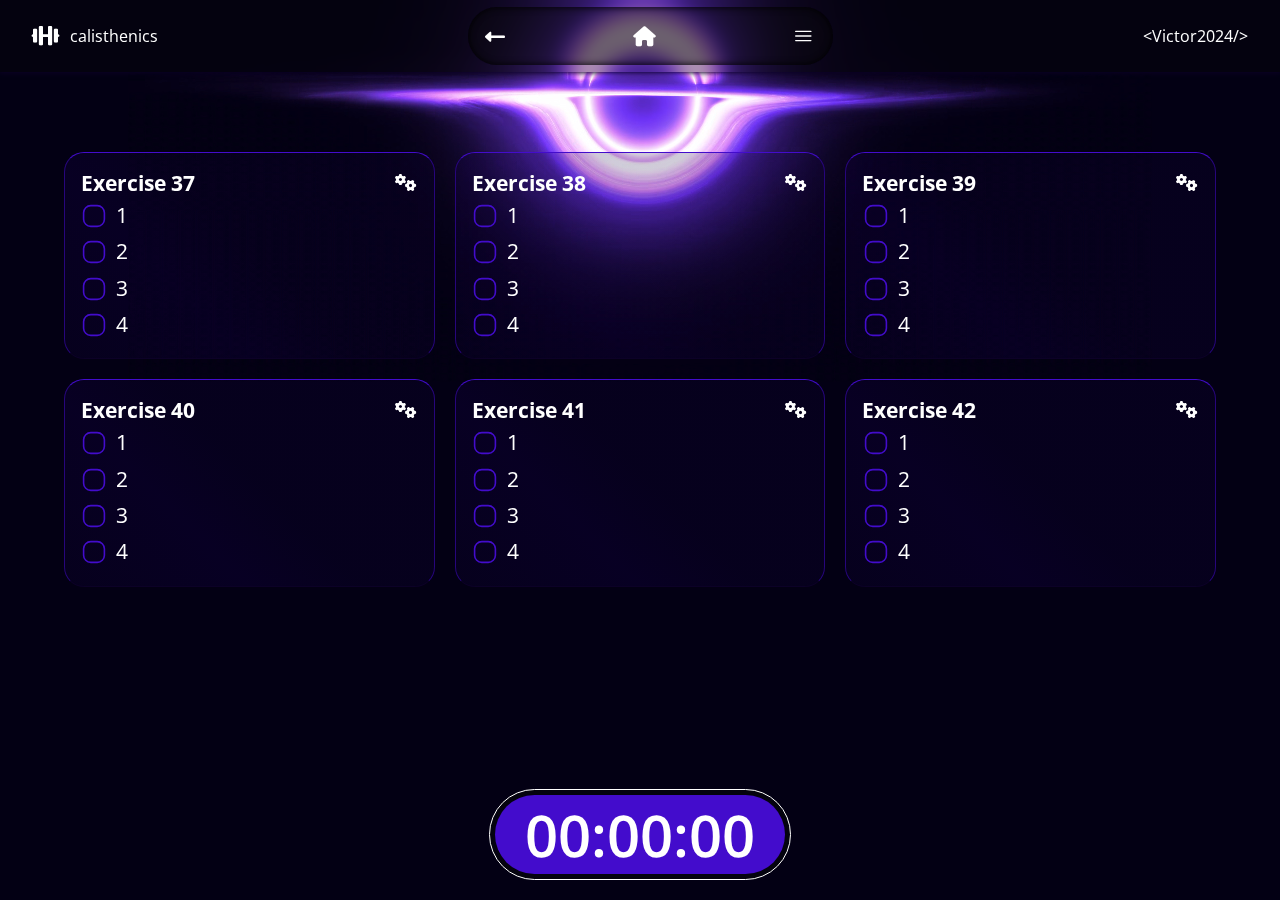
<file: All pages/ABC/C.html>
<!DOCTYPE html>
<html lang="en">

<head>
    <meta charset="UTF-8">
    <meta name="viewport" content="width=device-width, initial-scale=1.0">
    <link rel="stylesheet" href="https://cdnjs.cloudflare.com/ajax/libs/font-awesome/6.0.0-beta3/css/all.min.css">
    <link rel="stylesheet" href="../../src/styles/global.css">
    <link rel="shortcut icon" href="../../src/source/dumbell.svg" type="image/x-icon">
    <title>ABC-C</title>
</head>

<body>
    <video autoplay loop muted playsinline id="background-video">
        <source src="../../src/source/blackhole.webm" type="video/mp4">
        Não foi possivel carregar o video
    </video>

    <nav>
        <div class="nav-list-container">
            <div class="logo-container" onclick="window.location.reload();">
                <i class="fa-solid fa-dumbbell"></i>
                <p>calisthenics</p>
            </div>

            <ul class="nav-list">
                <li class="nav-list-item"><a class="nav-btn" href="Main-ABC.html"><i
                            class="fa-solid fa-left-long"></i></a></li>

                <li class="nav-list-item"><a class="nav-btn" href="../../index.html"><i
                            class="fa-solid fa-house"></i></a></li>

                <li class="nav-list-item">
                    <div class="burguer-menu">
                        <button onclick="this.querySelector('span').classList.toggle('is-closed'); toggleSlider();"
                            class="burguer-button">
                            <span class="burger-2">
                                <span class="bar bar--1"></span>
                                <span class="bar bar--2"></span>
                                <span class="bar bar--3"></span>
                            </span>
                        </button>
                    </div>

                    <div class="slider" style="display: none;">
                        <ul class="slider-list">
                            <li class="slider-slist-item">
                                <button class="reset-storage btn-edit-menu" onclick="resetData()">
                                    <i class="fa-solid fa-rotate-left"></i>
                                    Resetar?
                                </button>
                            </li>

                            <li class="slider-slist-item">
                                <button class="define-number-tasks btn-edit-menu">
                                    <i class="fa-solid fa-list-ol"></i>
                                    Número de tasks
                                </button>
                            </li>

                            <li class="slider-slist-item">
                                <a class="slider-nav-list-link" href="https://www.linkedin.com/in/victoralkmim-work/"
                                    target="_blank"><i class="fa-brands fa-linkedin"></i>Linkedin
                                </a>
                            </li>

                            <li class="slider-slist-item">
                                <a class="slider-nav-list-link" href="https://github.com/Vito-drid" target="_blank"><i
                                        class="fa-brands fa-github"></i>GitHub
                                </a>
                            </li>

                            <li class="slider-list-time slider-slist-item">
                                <i class="fa-regular fa-calendar"></i>

                                <div class="timeCalisthenics">
                                    <h1>Inicio: 6 de fevereiro de 2023</h1>
                                    <p id="tempo"></p>
                                </div>
                            </li>
                        </ul>
                    </div>
                </li>
            </ul>

            <p class="Victor-name" style="color: white;">&lt;Victor2024/&gt;</p>

        </div>
    </nav>

    <main class="main-tasks">
        <div class="timer-btn">
            <div id="cronometro">00:00:00</div>

            <button class="cronometro-reset-btn">
                <i class="fa-solid fa-clock-rotate-left"></i>
            </button>
        </div>

        <div class="tarefa-lista" id="page5">

            <div class="tarefa" data-id="37">
                <div class="tarefa-head">
                    <h2 class="exercice-title">Exercise 37</h2>
                    <button class="task-config-btn">
                        <i class="fa-solid fa-gears task-config"></i>
                    </button>
                </div>
                <div class="checkbox-group">
                    <label class="check-label"><input type="checkbox" class="checkbox-serie"> 1</label>
                    <label class="check-label"><input type="checkbox" class="checkbox-serie"> 2</label>
                    <label class="check-label"><input type="checkbox" class="checkbox-serie"> 3</label>
                    <label class="check-label"><input type="checkbox" class="checkbox-serie"> 4</label>
                    <label class="check-label"><input type="checkbox" class="checkbox-serie"> 5</label>
                    <label class="check-label"><input type="checkbox" class="checkbox-serie"> 6</label>
                    <label class="check-label"><input type="checkbox" class="checkbox-serie"> 7</label>
                    <label class="check-label"><input type="checkbox" class="checkbox-serie"> 8</label>
                </div>
                <div class="edit-task-btn">
                    <button class="edit-task-title">
                        <i class="fa-solid fa-pen-to-square"></i>
                    </button>
                    <button class="edit-task-check">
                        <i class="fa-solid fa-list-ul"></i>
                    </button>
                </div>
            </div>
            
            <div class="tarefa" data-id="38">
                <div class="tarefa-head">
                    <h2 class="exercice-title">Exercise 38</h2>
                    <button class="task-config-btn">
                        <i class="fa-solid fa-gears task-config"></i>
                    </button>
                </div>
                <div class="checkbox-group">
                    <label class="check-label"><input type="checkbox" class="checkbox-serie"> 1</label>
                    <label class="check-label"><input type="checkbox" class="checkbox-serie"> 2</label>
                    <label class="check-label"><input type="checkbox" class="checkbox-serie"> 3</label>
                    <label class="check-label"><input type="checkbox" class="checkbox-serie"> 4</label>
                    <label class="check-label"><input type="checkbox" class="checkbox-serie"> 5</label>
                    <label class="check-label"><input type="checkbox" class="checkbox-serie"> 6</label>
                    <label class="check-label"><input type="checkbox" class="checkbox-serie"> 7</label>
                    <label class="check-label"><input type="checkbox" class="checkbox-serie"> 8</label>
                </div>
                <div class="edit-task-btn">
                    <button class="edit-task-title">
                        <i class="fa-solid fa-pen-to-square"></i>
                    </button>
                    <button class="edit-task-check">
                        <i class="fa-solid fa-list-ul"></i>
                    </button>
                </div>
            </div>
            
            <div class="tarefa" data-id="39">
                <div class="tarefa-head">
                    <h2 class="exercice-title">Exercise 39</h2>
                    <button class="task-config-btn">
                        <i class="fa-solid fa-gears task-config"></i>
                    </button>
                </div>
                <div class="checkbox-group">
                    <label class="check-label"><input type="checkbox" class="checkbox-serie"> 1</label>
                    <label class="check-label"><input type="checkbox" class="checkbox-serie"> 2</label>
                    <label class="check-label"><input type="checkbox" class="checkbox-serie"> 3</label>
                    <label class="check-label"><input type="checkbox" class="checkbox-serie"> 4</label>
                    <label class="check-label"><input type="checkbox" class="checkbox-serie"> 5</label>
                    <label class="check-label"><input type="checkbox" class="checkbox-serie"> 6</label>
                    <label class="check-label"><input type="checkbox" class="checkbox-serie"> 7</label>
                    <label class="check-label"><input type="checkbox" class="checkbox-serie"> 8</label>
                </div>
                <div class="edit-task-btn">
                    <button class="edit-task-title">
                        <i class="fa-solid fa-pen-to-square"></i>
                    </button>
                    <button class="edit-task-check">
                        <i class="fa-solid fa-list-ul"></i>
                    </button>
                </div>
            </div>
            
            <div class="tarefa" data-id="40">
                <div class="tarefa-head">
                    <h2 class="exercice-title">Exercise 40</h2>
                    <button class="task-config-btn">
                        <i class="fa-solid fa-gears task-config"></i>
                    </button>
                </div>
                <div class="checkbox-group">
                    <label class="check-label"><input type="checkbox" class="checkbox-serie"> 1</label>
                    <label class="check-label"><input type="checkbox" class="checkbox-serie"> 2</label>
                    <label class="check-label"><input type="checkbox" class="checkbox-serie"> 3</label>
                    <label class="check-label"><input type="checkbox" class="checkbox-serie"> 4</label>
                    <label class="check-label"><input type="checkbox" class="checkbox-serie"> 5</label>
                    <label class="check-label"><input type="checkbox" class="checkbox-serie"> 6</label>
                    <label class="check-label"><input type="checkbox" class="checkbox-serie"> 7</label>
                    <label class="check-label"><input type="checkbox" class="checkbox-serie"> 8</label>
                </div>
                <div class="edit-task-btn">
                    <button class="edit-task-title">
                        <i class="fa-solid fa-pen-to-square"></i>
                    </button>
                    <button class="edit-task-check">
                        <i class="fa-solid fa-list-ul"></i>
                    </button>
                </div>
            </div>
            
            <div class="tarefa" data-id="41">
                <div class="tarefa-head">
                    <h2 class="exercice-title">Exercise 41</h2>
                    <button class="task-config-btn">
                        <i class="fa-solid fa-gears task-config"></i>
                    </button>
                </div>
                <div class="checkbox-group">
                    <label class="check-label"><input type="checkbox" class="checkbox-serie"> 1</label>
                    <label class="check-label"><input type="checkbox" class="checkbox-serie"> 2</label>
                    <label class="check-label"><input type="checkbox" class="checkbox-serie"> 3</label>
                    <label class="check-label"><input type="checkbox" class="checkbox-serie"> 4</label>
                    <label class="check-label"><input type="checkbox" class="checkbox-serie"> 5</label>
                    <label class="check-label"><input type="checkbox" class="checkbox-serie"> 6</label>
                    <label class="check-label"><input type="checkbox" class="checkbox-serie"> 7</label>
                    <label class="check-label"><input type="checkbox" class="checkbox-serie"> 8</label>
                </div>
                <div class="edit-task-btn">
                    <button class="edit-task-title">
                        <i class="fa-solid fa-pen-to-square"></i>
                    </button>
                    <button class="edit-task-check">
                        <i class="fa-solid fa-list-ul"></i>
                    </button>
                </div>
            </div>
            
            <div class="tarefa" data-id="42">
                <div class="tarefa-head">
                    <h2 class="exercice-title">Exercise 42</h2>
                    <button class="task-config-btn">
                        <i class="fa-solid fa-gears task-config"></i>
                    </button>
                </div>
                <div class="checkbox-group">
                    <label class="check-label"><input type="checkbox" class="checkbox-serie"> 1</label>
                    <label class="check-label"><input type="checkbox" class="checkbox-serie"> 2</label>
                    <label class="check-label"><input type="checkbox" class="checkbox-serie"> 3</label>
                    <label class="check-label"><input type="checkbox" class="checkbox-serie"> 4</label>
                    <label class="check-label"><input type="checkbox" class="checkbox-serie"> 5</label>
                    <label class="check-label"><input type="checkbox" class="checkbox-serie"> 6</label>
                    <label class="check-label"><input type="checkbox" class="checkbox-serie"> 7</label>
                    <label class="check-label"><input type="checkbox" class="checkbox-serie"> 8</label>
                </div>
                <div class="edit-task-btn">
                    <button class="edit-task-title">
                        <i class="fa-solid fa-pen-to-square"></i>
                    </button>
                    <button class="edit-task-check">
                        <i class="fa-solid fa-list-ul"></i>
                    </button>
                </div>
            </div>
            
            <div class="tarefa" data-id="43">
                <div class="tarefa-head">
                    <h2 class="exercice-title">Exercise 43</h2>
                    <button class="task-config-btn">
                        <i class="fa-solid fa-gears task-config"></i>
                    </button>
                </div>
                <div class="checkbox-group">
                    <label class="check-label"><input type="checkbox" class="checkbox-serie"> 1</label>
                    <label class="check-label"><input type="checkbox" class="checkbox-serie"> 2</label>
                    <label class="check-label"><input type="checkbox" class="checkbox-serie"> 3</label>
                    <label class="check-label"><input type="checkbox" class="checkbox-serie"> 4</label>
                    <label class="check-label"><input type="checkbox" class="checkbox-serie"> 5</label>
                    <label class="check-label"><input type="checkbox" class="checkbox-serie"> 6</label>
                    <label class="check-label"><input type="checkbox" class="checkbox-serie"> 7</label>
                    <label class="check-label"><input type="checkbox" class="checkbox-serie"> 8</label>
                </div>
                <div class="edit-task-btn">
                    <button class="edit-task-title">
                        <i class="fa-solid fa-pen-to-square"></i>
                    </button>
                    <button class="edit-task-check">
                        <i class="fa-solid fa-list-ul"></i>
                    </button>
                </div>
            </div>
            
            <div class="tarefa" data-id="44">
                <div class="tarefa-head">
                    <h2 class="exercice-title">Exercise 44</h2>
                    <button class="task-config-btn">
                        <i class="fa-solid fa-gears task-config"></i>
                    </button>
                </div>
                <div class="checkbox-group">
                    <label class="check-label"><input type="checkbox" class="checkbox-serie"> 1</label>
                    <label class="check-label"><input type="checkbox" class="checkbox-serie"> 2</label>
                    <label class="check-label"><input type="checkbox" class="checkbox-serie"> 3</label>
                    <label class="check-label"><input type="checkbox" class="checkbox-serie"> 4</label>
                    <label class="check-label"><input type="checkbox" class="checkbox-serie"> 5</label>
                    <label class="check-label"><input type="checkbox" class="checkbox-serie"> 6</label>
                    <label class="check-label"><input type="checkbox" class="checkbox-serie"> 7</label>
                    <label class="check-label"><input type="checkbox" class="checkbox-serie"> 8</label>
                </div>
                <div class="edit-task-btn">
                    <button class="edit-task-title">
                        <i class="fa-solid fa-pen-to-square"></i>
                    </button>
                    <button class="edit-task-check">
                        <i class="fa-solid fa-list-ul"></i>
                    </button>
                </div>
            </div>
            
            <div class="tarefa" data-id="45">
                <div class="tarefa-head">
                    <h2 class="exercice-title">Exercise 45</h2>
                    <button class="task-config-btn">
                        <i class="fa-solid fa-gears task-config"></i>
                    </button>
                </div>
                <div class="checkbox-group">
                    <label class="check-label"><input type="checkbox" class="checkbox-serie"> 1</label>
                    <label class="check-label"><input type="checkbox" class="checkbox-serie"> 2</label>
                    <label class="check-label"><input type="checkbox" class="checkbox-serie"> 3</label>
                    <label class="check-label"><input type="checkbox" class="checkbox-serie"> 4</label>
                    <label class="check-label"><input type="checkbox" class="checkbox-serie"> 5</label>
                    <label class="check-label"><input type="checkbox" class="checkbox-serie"> 6</label>
                    <label class="check-label"><input type="checkbox" class="checkbox-serie"> 7</label>
                    <label class="check-label"><input type="checkbox" class="checkbox-serie"> 8</label>
                </div>
                <div class="edit-task-btn">
                    <button class="edit-task-title">
                        <i class="fa-solid fa-pen-to-square"></i>
                    </button>
                    <button class="edit-task-check">
                        <i class="fa-solid fa-list-ul"></i>
                    </button>
                </div>
            </div>                      
        </div>
    </main>

    <script src="../../src/scripts/global.js"></script>
    <script>
        function calcularTempo() {
            const dataInicio = new Date('2023-02-06');
            const dataAtual = new Date();

            let anos = dataAtual.getFullYear() - dataInicio.getFullYear();
            let meses = dataAtual.getMonth() - dataInicio.getMonth();
            let dias = dataAtual.getDate() - dataInicio.getDate();

            if (dias < 0) {
                meses--;
                const ultimoDiaMesAnterior = new Date(dataAtual.getFullYear(), dataAtual.getMonth(), 0).getDate();
                dias += ultimoDiaMesAnterior;
            }

            if (meses < 0) {
                anos--;
                meses += 12;
            }

            // Calcular semanas e dias baseados no dia 6 de cada mês
            const primeiroDiaDoCiclo = new Date(dataAtual.getFullYear(), dataAtual.getMonth(), 6);
            if (dataAtual < primeiroDiaDoCiclo) {
                primeiroDiaDoCiclo.setMonth(primeiroDiaDoCiclo.getMonth() - 1);
            }

            const diasDesdeInicio = Math.floor((dataAtual - primeiroDiaDoCiclo) / (1000 * 60 * 60 * 24));
            const semanas = Math.floor(diasDesdeInicio / 7);
            const diasRestantes = diasDesdeInicio % 7;

            document.getElementById('tempo').textContent =
                `${anos} anos, ${meses} meses, ${semanas} semanas e ${diasRestantes} dias`;
        }

        window.onload = calcularTempo;

    </script>

</body>

</html>
</file>
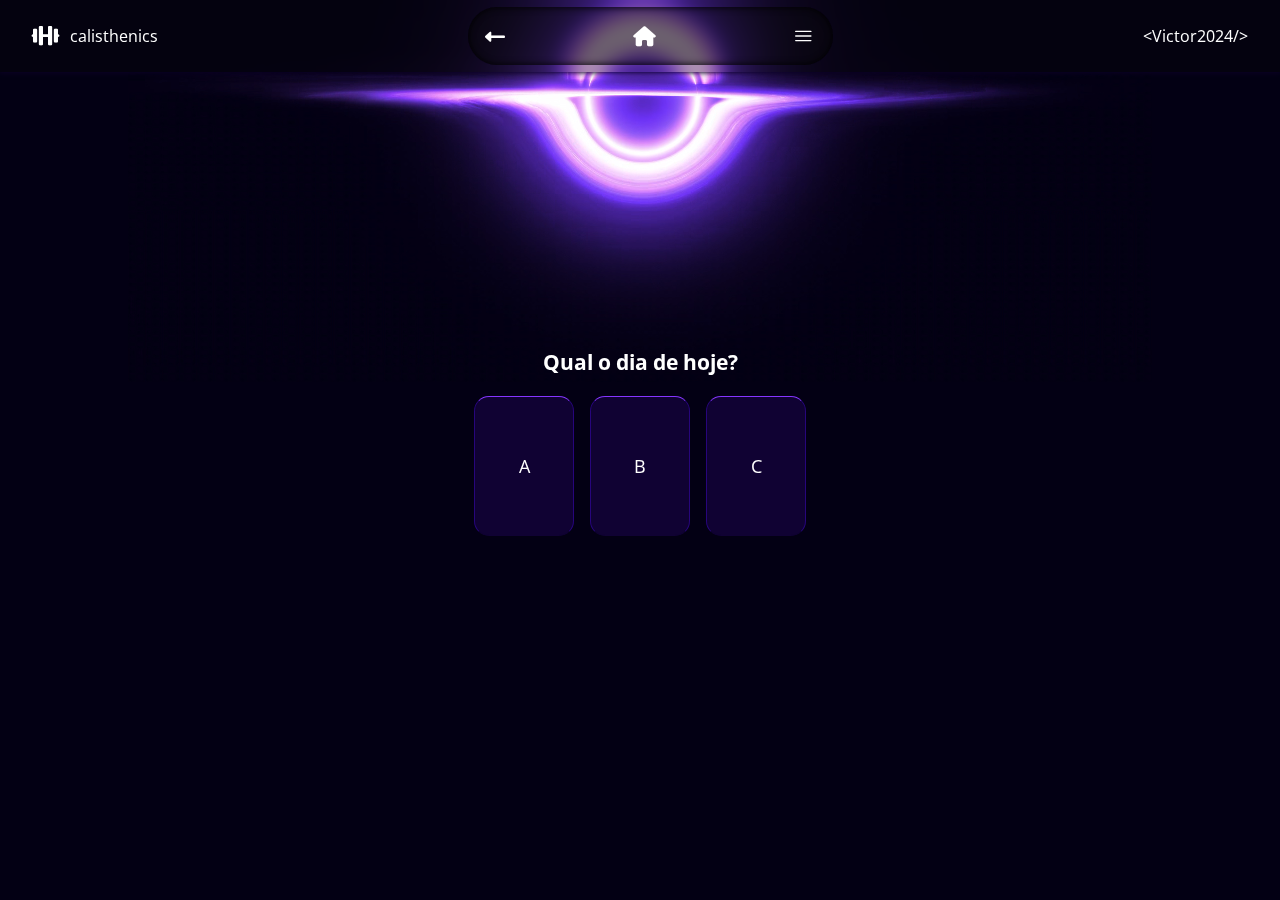
<file: All pages/ABC/Main-ABC.html>
<!DOCTYPE html>
<html lang="en">

<head>
    <meta charset="UTF-8">
    <meta name="viewport" content="width=device-width, initial-scale=1.0">
    <link rel="stylesheet" href="https://cdnjs.cloudflare.com/ajax/libs/font-awesome/6.0.0-beta3/css/all.min.css">
    <link rel="stylesheet" href="../../src/styles/global.css">
    <link rel="shortcut icon" href="../../src/source/dumbell.svg" type="image/x-icon">
    <title>Main ABC</title>
</head>

<body>
    <video autoplay loop muted playsinline id="background-video">
        <source src="../../src/source/blackhole.webm" type="video/mp4">
        Não foi possivel carregar o video
    </video>

    <nav>
        <div class="nav-list-container">
            <div class="logo-container" onclick="window.location.reload();">
                <i class="fa-solid fa-dumbbell"></i>
                <p>calisthenics</p>
            </div>
            <ul class="nav-list">
                <li class="nav-list-item"><a class="nav-btn" href="../../index.html"><i class="fa-solid fa-left-long"></i></a></li>

                <li class="nav-list-item"><a class="nav-btn" href="../../index.html"><i class="fa-solid fa-house"></i></a></li>

                <li class="nav-list-item">
                    <div class="burguer-menu">
                        <button onclick="this.querySelector('span').classList.toggle('is-closed'); toggleSlider();"
                            class="burguer-button">
                            <span class="burger-2">
                                <span class="bar bar--1"></span>
                                <span class="bar bar--2"></span>
                                <span class="bar bar--3"></span>
                            </span>
                        </button>
                    </div>

                    <div class="slider" style="display: none;">
                        <ul class="slider-list">
                            <li class="slider-slist-item">
                                <button class="reset-storage btn-edit-menu" onclick="resetData()">
                                    <i class="fa-solid fa-rotate-left"></i>
                                    Resetar?
                                </button>
                            </li>

                            <li class="slider-slist-item">
                                <a class="slider-nav-list-link" href="https://www.linkedin.com/in/victoralkmim-work/"
                                    target="_blank"><i class="fa-brands fa-linkedin"></i>Linkedin
                                </a>
                            </li>

                            <li class="slider-slist-item">
                                <a class="slider-nav-list-link" href="https://github.com/Vito-drid" target="_blank"><i
                                        class="fa-brands fa-github"></i>GitHub
                                </a>
                            </li>

                            <li class="slider-list-time slider-slist-item">
                                <i class="fa-regular fa-calendar"></i>

                                <div class="timeCalisthenics">
                                    <h1>Inicio: 6 de fevereiro de 2023</h1>
                                    <p id="tempo"></p>
                                </div>
                            </li>
                        </ul>
                    </div>
                </li>
            </ul>

            <p class="Victor-name" style="color: white;">&lt;Victor2024/&gt;</p>

        </div>
    </nav>

    <main class="cards-select">
        <h2 class="exercice-title">Qual o dia de hoje?</h2>

        <div class="cards-menu">
            <div class="cards">
                <a class="card-link" href="A.html">
                    <button class="card-link-btn">A</button>
                </a>
            </div>

            <div class="cards">
                <a class="card-link" href="B.html">
                    <button class="card-link-btn">B</button>
                </a>
            </div>
            
            <div class="cards">
                <a class="card-link" href="C.html">
                    <button class="card-link-btn">C</button>
                </a>
            </div>
        </div>
    </main>

    <script src="../../src/scripts/global.js"></script>
    <script>
        function calcularTempo() {
            const dataInicio = new Date('2023-02-06');
            const dataAtual = new Date();

            let anos = dataAtual.getFullYear() - dataInicio.getFullYear();
            let meses = dataAtual.getMonth() - dataInicio.getMonth();
            let dias = dataAtual.getDate() - dataInicio.getDate();

            if (dias < 0) {
                meses--;
                const ultimoDiaMesAnterior = new Date(dataAtual.getFullYear(), dataAtual.getMonth(), 0).getDate();
                dias += ultimoDiaMesAnterior;
            }

            if (meses < 0) {
                anos--;
                meses += 12;
            }

            // Calcular semanas e dias baseados no dia 6 de cada mês
            const primeiroDiaDoCiclo = new Date(dataAtual.getFullYear(), dataAtual.getMonth(), 6);
            if (dataAtual < primeiroDiaDoCiclo) {
                primeiroDiaDoCiclo.setMonth(primeiroDiaDoCiclo.getMonth() - 1);
            }

            const diasDesdeInicio = Math.floor((dataAtual - primeiroDiaDoCiclo) / (1000 * 60 * 60 * 24));
            const semanas = Math.floor(diasDesdeInicio / 7);
            const diasRestantes = diasDesdeInicio % 7;

            document.getElementById('tempo').textContent =
                `${anos} anos, ${meses} meses, ${semanas} semanas e ${diasRestantes} dias`;
        }

        window.onload = calcularTempo;

    </script>

</body>

</html>
</file>
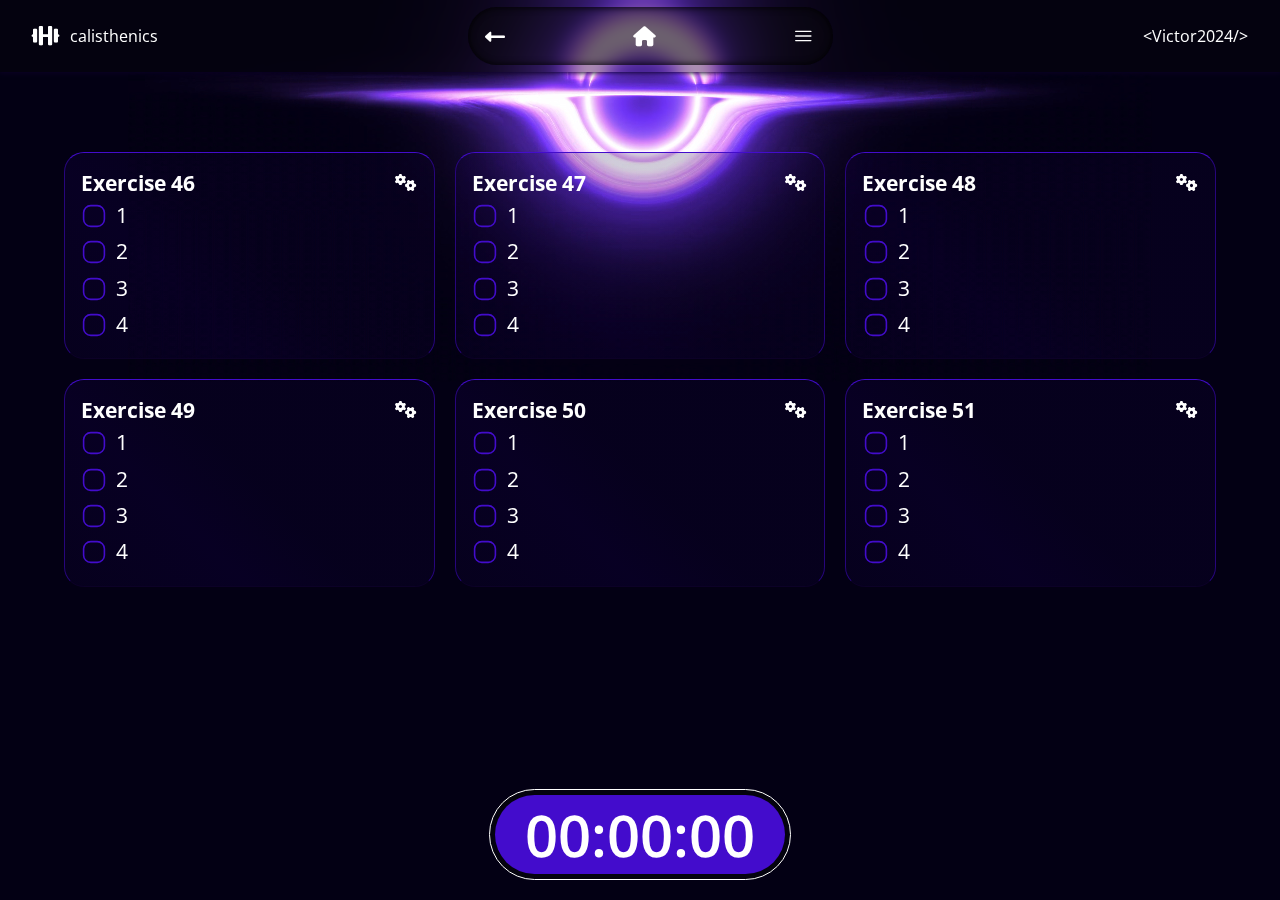
<file: All pages/ABCDE/A.html>
<!DOCTYPE html>
<html lang="en">

<head>
    <meta charset="UTF-8">
    <meta name="viewport" content="width=device-width, initial-scale=1.0">
    <link rel="stylesheet" href="https://cdnjs.cloudflare.com/ajax/libs/font-awesome/6.0.0-beta3/css/all.min.css">
    <link rel="stylesheet" href="../../src/styles/global.css">
    <link rel="shortcut icon" href="../../src/source/dumbell.svg" type="image/x-icon">
    <title>ABCDE-A</title>
</head>

<body>
    <video autoplay loop muted playsinline id="background-video">
        <source src="../../src/source/blackhole.webm" type="video/mp4">
        Não foi possivel carregar o video
    </video>

    <nav>
        <div class="nav-list-container">
            <div class="logo-container" onclick="window.location.reload();">
                <i class="fa-solid fa-dumbbell"></i>
                <p>calisthenics</p>
            </div>

            <ul class="nav-list">
                <li class="nav-list-item"><a class="nav-btn" href="Main-ABCDE.html"><i
                            class="fa-solid fa-left-long"></i></a></li>

                <li class="nav-list-item"><a class="nav-btn" href="../../index.html"><i
                            class="fa-solid fa-house"></i></a></li>

                <li class="nav-list-item">
                    <div class="burguer-menu">
                        <button onclick="this.querySelector('span').classList.toggle('is-closed'); toggleSlider();"
                            class="burguer-button">
                            <span class="burger-2">
                                <span class="bar bar--1"></span>
                                <span class="bar bar--2"></span>
                                <span class="bar bar--3"></span>
                            </span>
                        </button>
                    </div>

                    <div class="slider" style="display: none;">
                        <ul class="slider-list">
                            <li class="slider-slist-item">
                                <button class="reset-storage btn-edit-menu" onclick="resetData()">
                                    <i class="fa-solid fa-rotate-left"></i>
                                    Resetar?
                                </button>
                            </li>

                            <li class="slider-slist-item">
                                <button class="define-number-tasks btn-edit-menu">
                                    <i class="fa-solid fa-list-ol"></i>
                                    Número de tasks
                                </button>
                            </li>

                            <li class="slider-slist-item">
                                <a class="slider-nav-list-link" href="https://www.linkedin.com/in/victoralkmim-work/"
                                    target="_blank"><i class="fa-brands fa-linkedin"></i>Linkedin
                                </a>
                            </li>

                            <li class="slider-slist-item">
                                <a class="slider-nav-list-link" href="https://github.com/Vito-drid" target="_blank"><i
                                        class="fa-brands fa-github"></i>GitHub
                                </a>
                            </li>

                            <li class="slider-list-time slider-slist-item">
                                <i class="fa-regular fa-calendar"></i>

                                <div class="timeCalisthenics">
                                    <h1>Inicio: 6 de fevereiro de 2023</h1>
                                    <p id="tempo"></p>
                                </div>
                            </li>
                        </ul>
                    </div>
                </li>
            </ul>

            <p class="Victor-name" style="color: white;">&lt;Victor2024/&gt;</p>

        </div>
    </nav>

    <main class="main-tasks">
        <div class="timer-btn">
            <div id="cronometro">00:00:00</div>

            <button class="cronometro-reset-btn">
                <i class="fa-solid fa-clock-rotate-left"></i>
            </button>
        </div>

        <div class="tarefa-lista" id="page6">

            <div class="tarefa" data-id="46">
                <div class="tarefa-head">
                    <h2 class="exercice-title">Exercise 46</h2>
                    <button class="task-config-btn">
                        <i class="fa-solid fa-gears task-config"></i>
                    </button>
                </div>
                <div class="checkbox-group">
                    <label class="check-label"><input type="checkbox" class="checkbox-serie"> 1</label>
                    <label class="check-label"><input type="checkbox" class="checkbox-serie"> 2</label>
                    <label class="check-label"><input type="checkbox" class="checkbox-serie"> 3</label>
                    <label class="check-label"><input type="checkbox" class="checkbox-serie"> 4</label>
                    <label class="check-label"><input type="checkbox" class="checkbox-serie"> 5</label>
                    <label class="check-label"><input type="checkbox" class="checkbox-serie"> 6</label>
                    <label class="check-label"><input type="checkbox" class="checkbox-serie"> 7</label>
                    <label class="check-label"><input type="checkbox" class="checkbox-serie"> 8</label>
                </div>
                <div class="edit-task-btn">
                    <button class="edit-task-title">
                        <i class="fa-solid fa-pen-to-square"></i>
                    </button>
                    <button class="edit-task-check">
                        <i class="fa-solid fa-list-ul"></i>
                    </button>
                </div>
            </div>
            
            <div class="tarefa" data-id="47">
                <div class="tarefa-head">
                    <h2 class="exercice-title">Exercise 47</h2>
                    <button class="task-config-btn">
                        <i class="fa-solid fa-gears task-config"></i>
                    </button>
                </div>
                <div class="checkbox-group">
                    <label class="check-label"><input type="checkbox" class="checkbox-serie"> 1</label>
                    <label class="check-label"><input type="checkbox" class="checkbox-serie"> 2</label>
                    <label class="check-label"><input type="checkbox" class="checkbox-serie"> 3</label>
                    <label class="check-label"><input type="checkbox" class="checkbox-serie"> 4</label>
                    <label class="check-label"><input type="checkbox" class="checkbox-serie"> 5</label>
                    <label class="check-label"><input type="checkbox" class="checkbox-serie"> 6</label>
                    <label class="check-label"><input type="checkbox" class="checkbox-serie"> 7</label>
                    <label class="check-label"><input type="checkbox" class="checkbox-serie"> 8</label>
                </div>
                <div class="edit-task-btn">
                    <button class="edit-task-title">
                        <i class="fa-solid fa-pen-to-square"></i>
                    </button>
                    <button class="edit-task-check">
                        <i class="fa-solid fa-list-ul"></i>
                    </button>
                </div>
            </div>
            
            <div class="tarefa" data-id="48">
                <div class="tarefa-head">
                    <h2 class="exercice-title">Exercise 48</h2>
                    <button class="task-config-btn">
                        <i class="fa-solid fa-gears task-config"></i>
                    </button>
                </div>
                <div class="checkbox-group">
                    <label class="check-label"><input type="checkbox" class="checkbox-serie"> 1</label>
                    <label class="check-label"><input type="checkbox" class="checkbox-serie"> 2</label>
                    <label class="check-label"><input type="checkbox" class="checkbox-serie"> 3</label>
                    <label class="check-label"><input type="checkbox" class="checkbox-serie"> 4</label>
                    <label class="check-label"><input type="checkbox" class="checkbox-serie"> 5</label>
                    <label class="check-label"><input type="checkbox" class="checkbox-serie"> 6</label>
                    <label class="check-label"><input type="checkbox" class="checkbox-serie"> 7</label>
                    <label class="check-label"><input type="checkbox" class="checkbox-serie"> 8</label>
                </div>
                <div class="edit-task-btn">
                    <button class="edit-task-title">
                        <i class="fa-solid fa-pen-to-square"></i>
                    </button>
                    <button class="edit-task-check">
                        <i class="fa-solid fa-list-ul"></i>
                    </button>
                </div>
            </div>
            
            <div class="tarefa" data-id="49">
                <div class="tarefa-head">
                    <h2 class="exercice-title">Exercise 49</h2>
                    <button class="task-config-btn">
                        <i class="fa-solid fa-gears task-config"></i>
                    </button>
                </div>
                <div class="checkbox-group">
                    <label class="check-label"><input type="checkbox" class="checkbox-serie"> 1</label>
                    <label class="check-label"><input type="checkbox" class="checkbox-serie"> 2</label>
                    <label class="check-label"><input type="checkbox" class="checkbox-serie"> 3</label>
                    <label class="check-label"><input type="checkbox" class="checkbox-serie"> 4</label>
                    <label class="check-label"><input type="checkbox" class="checkbox-serie"> 5</label>
                    <label class="check-label"><input type="checkbox" class="checkbox-serie"> 6</label>
                    <label class="check-label"><input type="checkbox" class="checkbox-serie"> 7</label>
                    <label class="check-label"><input type="checkbox" class="checkbox-serie"> 8</label>
                </div>
                <div class="edit-task-btn">
                    <button class="edit-task-title">
                        <i class="fa-solid fa-pen-to-square"></i>
                    </button>
                    <button class="edit-task-check">
                        <i class="fa-solid fa-list-ul"></i>
                    </button>
                </div>
            </div>
            
            <div class="tarefa" data-id="50">
                <div class="tarefa-head">
                    <h2 class="exercice-title">Exercise 50</h2>
                    <button class="task-config-btn">
                        <i class="fa-solid fa-gears task-config"></i>
                    </button>
                </div>
                <div class="checkbox-group">
                    <label class="check-label"><input type="checkbox" class="checkbox-serie"> 1</label>
                    <label class="check-label"><input type="checkbox" class="checkbox-serie"> 2</label>
                    <label class="check-label"><input type="checkbox" class="checkbox-serie"> 3</label>
                    <label class="check-label"><input type="checkbox" class="checkbox-serie"> 4</label>
                    <label class="check-label"><input type="checkbox" class="checkbox-serie"> 5</label>
                    <label class="check-label"><input type="checkbox" class="checkbox-serie"> 6</label>
                    <label class="check-label"><input type="checkbox" class="checkbox-serie"> 7</label>
                    <label class="check-label"><input type="checkbox" class="checkbox-serie"> 8</label>
                </div>
                <div class="edit-task-btn">
                    <button class="edit-task-title">
                        <i class="fa-solid fa-pen-to-square"></i>
                    </button>
                    <button class="edit-task-check">
                        <i class="fa-solid fa-list-ul"></i>
                    </button>
                </div>
            </div>
            
            <div class="tarefa" data-id="51">
                <div class="tarefa-head">
                    <h2 class="exercice-title">Exercise 51</h2>
                    <button class="task-config-btn">
                        <i class="fa-solid fa-gears task-config"></i>
                    </button>
                </div>
                <div class="checkbox-group">
                    <label class="check-label"><input type="checkbox" class="checkbox-serie"> 1</label>
                    <label class="check-label"><input type="checkbox" class="checkbox-serie"> 2</label>
                    <label class="check-label"><input type="checkbox" class="checkbox-serie"> 3</label>
                    <label class="check-label"><input type="checkbox" class="checkbox-serie"> 4</label>
                    <label class="check-label"><input type="checkbox" class="checkbox-serie"> 5</label>
                    <label class="check-label"><input type="checkbox" class="checkbox-serie"> 6</label>
                    <label class="check-label"><input type="checkbox" class="checkbox-serie"> 7</label>
                    <label class="check-label"><input type="checkbox" class="checkbox-serie"> 8</label>
                </div>
                <div class="edit-task-btn">
                    <button class="edit-task-title">
                        <i class="fa-solid fa-pen-to-square"></i>
                    </button>
                    <button class="edit-task-check">
                        <i class="fa-solid fa-list-ul"></i>
                    </button>
                </div>
            </div>
            
            <div class="tarefa" data-id="52">
                <div class="tarefa-head">
                    <h2 class="exercice-title">Exercise 52</h2>
                    <button class="task-config-btn">
                        <i class="fa-solid fa-gears task-config"></i>
                    </button>
                </div>
                <div class="checkbox-group">
                    <label class="check-label"><input type="checkbox" class="checkbox-serie"> 1</label>
                    <label class="check-label"><input type="checkbox" class="checkbox-serie"> 2</label>
                    <label class="check-label"><input type="checkbox" class="checkbox-serie"> 3</label>
                    <label class="check-label"><input type="checkbox" class="checkbox-serie"> 4</label>
                    <label class="check-label"><input type="checkbox" class="checkbox-serie"> 5</label>
                    <label class="check-label"><input type="checkbox" class="checkbox-serie"> 6</label>
                    <label class="check-label"><input type="checkbox" class="checkbox-serie"> 7</label>
                    <label class="check-label"><input type="checkbox" class="checkbox-serie"> 8</label>
                </div>
                <div class="edit-task-btn">
                    <button class="edit-task-title">
                        <i class="fa-solid fa-pen-to-square"></i>
                    </button>
                    <button class="edit-task-check">
                        <i class="fa-solid fa-list-ul"></i>
                    </button>
                </div>
            </div>
            
            <div class="tarefa" data-id="53">
                <div class="tarefa-head">
                    <h2 class="exercice-title">Exercise 53</h2>
                    <button class="task-config-btn">
                        <i class="fa-solid fa-gears task-config"></i>
                    </button>
                </div>
                <div class="checkbox-group">
                    <label class="check-label"><input type="checkbox" class="checkbox-serie"> 1</label>
                    <label class="check-label"><input type="checkbox" class="checkbox-serie"> 2</label>
                    <label class="check-label"><input type="checkbox" class="checkbox-serie"> 3</label>
                    <label class="check-label"><input type="checkbox" class="checkbox-serie"> 4</label>
                    <label class="check-label"><input type="checkbox" class="checkbox-serie"> 5</label>
                    <label class="check-label"><input type="checkbox" class="checkbox-serie"> 6</label>
                    <label class="check-label"><input type="checkbox" class="checkbox-serie"> 7</label>
                    <label class="check-label"><input type="checkbox" class="checkbox-serie"> 8</label>
                </div>
                <div class="edit-task-btn">
                    <button class="edit-task-title">
                        <i class="fa-solid fa-pen-to-square"></i>
                    </button>
                    <button class="edit-task-check">
                        <i class="fa-solid fa-list-ul"></i>
                    </button>
                </div>
            </div>
            
            <div class="tarefa" data-id="54">
                <div class="tarefa-head">
                    <h2 class="exercice-title">Exercise 54</h2>
                    <button class="task-config-btn">
                        <i class="fa-solid fa-gears task-config"></i>
                    </button>
                </div>
                <div class="checkbox-group">
                    <label class="check-label"><input type="checkbox" class="checkbox-serie"> 1</label>
                    <label class="check-label"><input type="checkbox" class="checkbox-serie"> 2</label>
                    <label class="check-label"><input type="checkbox" class="checkbox-serie"> 3</label>
                    <label class="check-label"><input type="checkbox" class="checkbox-serie"> 4</label>
                    <label class="check-label"><input type="checkbox" class="checkbox-serie"> 5</label>
                    <label class="check-label"><input type="checkbox" class="checkbox-serie"> 6</label>
                    <label class="check-label"><input type="checkbox" class="checkbox-serie"> 7</label>
                    <label class="check-label"><input type="checkbox" class="checkbox-serie"> 8</label>
                </div>
                <div class="edit-task-btn">
                    <button class="edit-task-title">
                        <i class="fa-solid fa-pen-to-square"></i>
                    </button>
                    <button class="edit-task-check">
                        <i class="fa-solid fa-list-ul"></i>
                    </button>
                </div>
            </div>                              
        </div>
    </main>

    <script src="../../src/scripts/global.js"></script>
    <script>
        function calcularTempo() {
            const dataInicio = new Date('2023-02-06');
            const dataAtual = new Date();

            let anos = dataAtual.getFullYear() - dataInicio.getFullYear();
            let meses = dataAtual.getMonth() - dataInicio.getMonth();
            let dias = dataAtual.getDate() - dataInicio.getDate();

            if (dias < 0) {
                meses--;
                const ultimoDiaMesAnterior = new Date(dataAtual.getFullYear(), dataAtual.getMonth(), 0).getDate();
                dias += ultimoDiaMesAnterior;
            }

            if (meses < 0) {
                anos--;
                meses += 12;
            }

            // Calcular semanas e dias baseados no dia 6 de cada mês
            const primeiroDiaDoCiclo = new Date(dataAtual.getFullYear(), dataAtual.getMonth(), 6);
            if (dataAtual < primeiroDiaDoCiclo) {
                primeiroDiaDoCiclo.setMonth(primeiroDiaDoCiclo.getMonth() - 1);
            }

            const diasDesdeInicio = Math.floor((dataAtual - primeiroDiaDoCiclo) / (1000 * 60 * 60 * 24));
            const semanas = Math.floor(diasDesdeInicio / 7);
            const diasRestantes = diasDesdeInicio % 7;

            document.getElementById('tempo').textContent =
                `${anos} anos, ${meses} meses, ${semanas} semanas e ${diasRestantes} dias`;
        }

        window.onload = calcularTempo;

    </script>

</body>

</html>
</file>
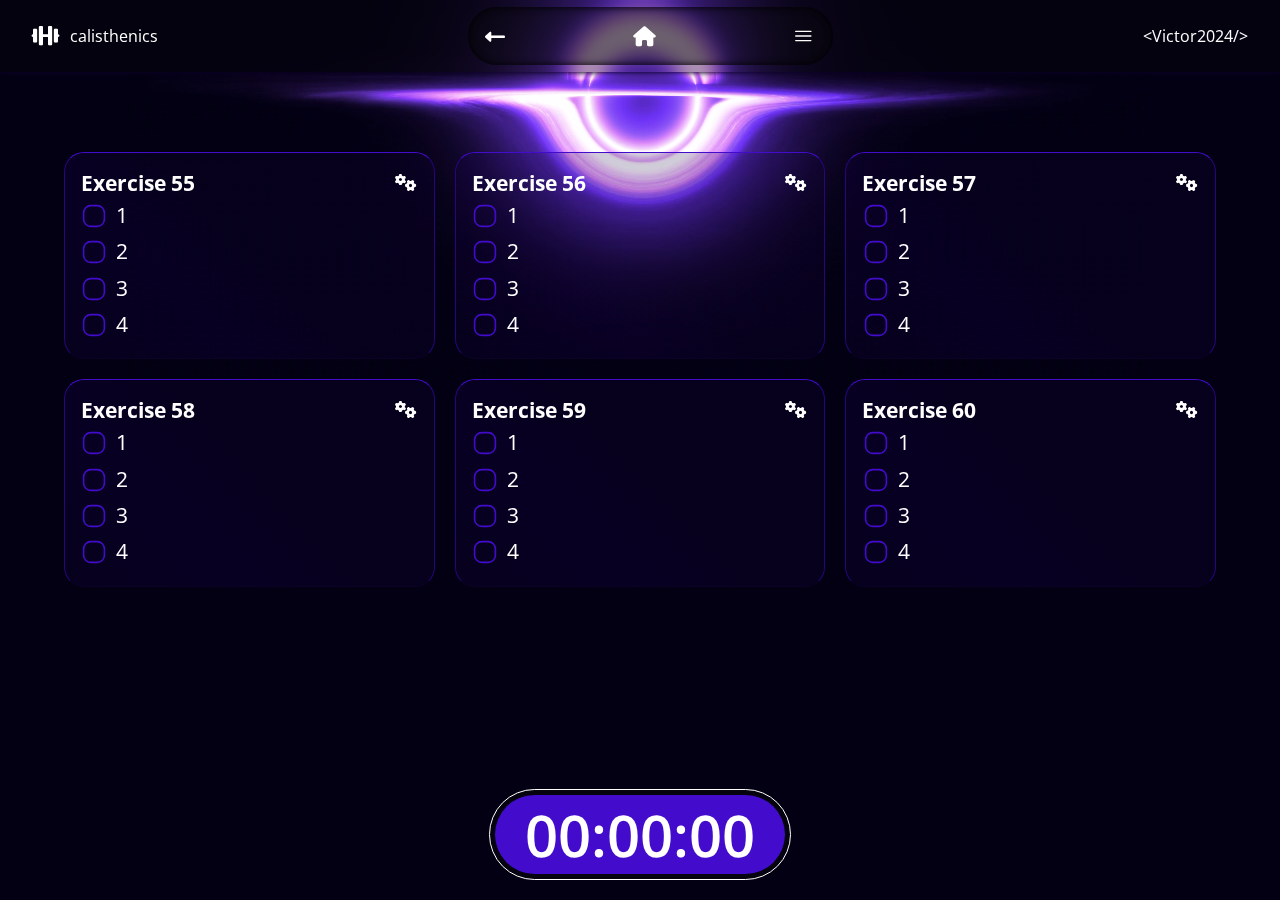
<file: All pages/ABCDE/B.html>
<!DOCTYPE html>
<html lang="en">

<head>
    <meta charset="UTF-8">
    <meta name="viewport" content="width=device-width, initial-scale=1.0">
    <link rel="stylesheet" href="https://cdnjs.cloudflare.com/ajax/libs/font-awesome/6.0.0-beta3/css/all.min.css">
    <link rel="stylesheet" href="../../src/styles/global.css">
    <link rel="shortcut icon" href="../../src/source/dumbell.svg" type="image/x-icon">
    <title>ABCDE-B</title>
</head>

<body>
    <video autoplay loop muted playsinline id="background-video">
        <source src="../../src/source/blackhole.webm" type="video/mp4">
        Não foi possivel carregar o video
    </video>

    <nav>
        <div class="nav-list-container">
            <div class="logo-container" onclick="window.location.reload();">
                <i class="fa-solid fa-dumbbell"></i>
                <p>calisthenics</p>
            </div>

            <ul class="nav-list">
                <li class="nav-list-item"><a class="nav-btn" href="Main-ABCDE.html"><i
                            class="fa-solid fa-left-long"></i></a></li>

                <li class="nav-list-item"><a class="nav-btn" href="../../index.html"><i
                            class="fa-solid fa-house"></i></a></li>

                <li class="nav-list-item">
                    <div class="burguer-menu">
                        <button onclick="this.querySelector('span').classList.toggle('is-closed'); toggleSlider();"
                            class="burguer-button">
                            <span class="burger-2">
                                <span class="bar bar--1"></span>
                                <span class="bar bar--2"></span>
                                <span class="bar bar--3"></span>
                            </span>
                        </button>
                    </div>

                    <div class="slider" style="display: none;">
                        <ul class="slider-list">
                            <li class="slider-slist-item">
                                <button class="reset-storage btn-edit-menu" onclick="resetData()">
                                    <i class="fa-solid fa-rotate-left"></i>
                                    Resetar?
                                </button>
                            </li>

                            <li class="slider-slist-item">
                                <button class="define-number-tasks btn-edit-menu">
                                    <i class="fa-solid fa-list-ol"></i>
                                    Número de tasks
                                </button>
                            </li>

                            <li class="slider-slist-item">
                                <a class="slider-nav-list-link" href="https://www.linkedin.com/in/victoralkmim-work/"
                                    target="_blank"><i class="fa-brands fa-linkedin"></i>Linkedin
                                </a>
                            </li>

                            <li class="slider-slist-item">
                                <a class="slider-nav-list-link" href="https://github.com/Vito-drid" target="_blank"><i
                                        class="fa-brands fa-github"></i>GitHub
                                </a>
                            </li>

                            <li class="slider-list-time slider-slist-item">
                                <i class="fa-regular fa-calendar"></i>

                                <div class="timeCalisthenics">
                                    <h1>Inicio: 6 de fevereiro de 2023</h1>
                                    <p id="tempo"></p>
                                </div>
                            </li>
                        </ul>
                    </div>
                </li>
            </ul>

            <p class="Victor-name" style="color: white;">&lt;Victor2024/&gt;</p>

        </div>
    </nav>

    <main class="main-tasks">
        <div class="timer-btn">
            <div id="cronometro">00:00:00</div>

            <button class="cronometro-reset-btn">
                <i class="fa-solid fa-clock-rotate-left"></i>
            </button>
        </div>

        <div class="tarefa-lista" id="page7">

            <div class="tarefa" data-id="55">
                <div class="tarefa-head">
                    <h2 class="exercice-title">Exercise 55</h2>
                    <button class="task-config-btn">
                        <i class="fa-solid fa-gears task-config"></i>
                    </button>
                </div>
                <div class="checkbox-group">
                    <label class="check-label"><input type="checkbox" class="checkbox-serie"> 1</label>
                    <label class="check-label"><input type="checkbox" class="checkbox-serie"> 2</label>
                    <label class="check-label"><input type="checkbox" class="checkbox-serie"> 3</label>
                    <label class="check-label"><input type="checkbox" class="checkbox-serie"> 4</label>
                    <label class="check-label"><input type="checkbox" class="checkbox-serie"> 5</label>
                    <label class="check-label"><input type="checkbox" class="checkbox-serie"> 6</label>
                    <label class="check-label"><input type="checkbox" class="checkbox-serie"> 7</label>
                    <label class="check-label"><input type="checkbox" class="checkbox-serie"> 8</label>
                </div>
                <div class="edit-task-btn">
                    <button class="edit-task-title">
                        <i class="fa-solid fa-pen-to-square"></i>
                    </button>
                    <button class="edit-task-check">
                        <i class="fa-solid fa-list-ul"></i>
                    </button>
                </div>
            </div>
            
            <div class="tarefa" data-id="56">
                <div class="tarefa-head">
                    <h2 class="exercice-title">Exercise 56</h2>
                    <button class="task-config-btn">
                        <i class="fa-solid fa-gears task-config"></i>
                    </button>
                </div>
                <div class="checkbox-group">
                    <label class="check-label"><input type="checkbox" class="checkbox-serie"> 1</label>
                    <label class="check-label"><input type="checkbox" class="checkbox-serie"> 2</label>
                    <label class="check-label"><input type="checkbox" class="checkbox-serie"> 3</label>
                    <label class="check-label"><input type="checkbox" class="checkbox-serie"> 4</label>
                    <label class="check-label"><input type="checkbox" class="checkbox-serie"> 5</label>
                    <label class="check-label"><input type="checkbox" class="checkbox-serie"> 6</label>
                    <label class="check-label"><input type="checkbox" class="checkbox-serie"> 7</label>
                    <label class="check-label"><input type="checkbox" class="checkbox-serie"> 8</label>
                </div>
                <div class="edit-task-btn">
                    <button class="edit-task-title">
                        <i class="fa-solid fa-pen-to-square"></i>
                    </button>
                    <button class="edit-task-check">
                        <i class="fa-solid fa-list-ul"></i>
                    </button>
                </div>
            </div>
            
            <div class="tarefa" data-id="57">
                <div class="tarefa-head">
                    <h2 class="exercice-title">Exercise 57</h2>
                    <button class="task-config-btn">
                        <i class="fa-solid fa-gears task-config"></i>
                    </button>
                </div>
                <div class="checkbox-group">
                    <label class="check-label"><input type="checkbox" class="checkbox-serie"> 1</label>
                    <label class="check-label"><input type="checkbox" class="checkbox-serie"> 2</label>
                    <label class="check-label"><input type="checkbox" class="checkbox-serie"> 3</label>
                    <label class="check-label"><input type="checkbox" class="checkbox-serie"> 4</label>
                    <label class="check-label"><input type="checkbox" class="checkbox-serie"> 5</label>
                    <label class="check-label"><input type="checkbox" class="checkbox-serie"> 6</label>
                    <label class="check-label"><input type="checkbox" class="checkbox-serie"> 7</label>
                    <label class="check-label"><input type="checkbox" class="checkbox-serie"> 8</label>
                </div>
                <div class="edit-task-btn">
                    <button class="edit-task-title">
                        <i class="fa-solid fa-pen-to-square"></i>
                    </button>
                    <button class="edit-task-check">
                        <i class="fa-solid fa-list-ul"></i>
                    </button>
                </div>
            </div>
            
            <div class="tarefa" data-id="58">
                <div class="tarefa-head">
                    <h2 class="exercice-title">Exercise 58</h2>
                    <button class="task-config-btn">
                        <i class="fa-solid fa-gears task-config"></i>
                    </button>
                </div>
                <div class="checkbox-group">
                    <label class="check-label"><input type="checkbox" class="checkbox-serie"> 1</label>
                    <label class="check-label"><input type="checkbox" class="checkbox-serie"> 2</label>
                    <label class="check-label"><input type="checkbox" class="checkbox-serie"> 3</label>
                    <label class="check-label"><input type="checkbox" class="checkbox-serie"> 4</label>
                    <label class="check-label"><input type="checkbox" class="checkbox-serie"> 5</label>
                    <label class="check-label"><input type="checkbox" class="checkbox-serie"> 6</label>
                    <label class="check-label"><input type="checkbox" class="checkbox-serie"> 7</label>
                    <label class="check-label"><input type="checkbox" class="checkbox-serie"> 8</label>
                </div>
                <div class="edit-task-btn">
                    <button class="edit-task-title">
                        <i class="fa-solid fa-pen-to-square"></i>
                    </button>
                    <button class="edit-task-check">
                        <i class="fa-solid fa-list-ul"></i>
                    </button>
                </div>
            </div>
            
            <div class="tarefa" data-id="59">
                <div class="tarefa-head">
                    <h2 class="exercice-title">Exercise 59</h2>
                    <button class="task-config-btn">
                        <i class="fa-solid fa-gears task-config"></i>
                    </button>
                </div>
                <div class="checkbox-group">
                    <label class="check-label"><input type="checkbox" class="checkbox-serie"> 1</label>
                    <label class="check-label"><input type="checkbox" class="checkbox-serie"> 2</label>
                    <label class="check-label"><input type="checkbox" class="checkbox-serie"> 3</label>
                    <label class="check-label"><input type="checkbox" class="checkbox-serie"> 4</label>
                    <label class="check-label"><input type="checkbox" class="checkbox-serie"> 5</label>
                    <label class="check-label"><input type="checkbox" class="checkbox-serie"> 6</label>
                    <label class="check-label"><input type="checkbox" class="checkbox-serie"> 7</label>
                    <label class="check-label"><input type="checkbox" class="checkbox-serie"> 8</label>
                </div>
                <div class="edit-task-btn">
                    <button class="edit-task-title">
                        <i class="fa-solid fa-pen-to-square"></i>
                    </button>
                    <button class="edit-task-check">
                        <i class="fa-solid fa-list-ul"></i>
                    </button>
                </div>
            </div>
            
            <div class="tarefa" data-id="60">
                <div class="tarefa-head">
                    <h2 class="exercice-title">Exercise 60</h2>
                    <button class="task-config-btn">
                        <i class="fa-solid fa-gears task-config"></i>
                    </button>
                </div>
                <div class="checkbox-group">
                    <label class="check-label"><input type="checkbox" class="checkbox-serie"> 1</label>
                    <label class="check-label"><input type="checkbox" class="checkbox-serie"> 2</label>
                    <label class="check-label"><input type="checkbox" class="checkbox-serie"> 3</label>
                    <label class="check-label"><input type="checkbox" class="checkbox-serie"> 4</label>
                    <label class="check-label"><input type="checkbox" class="checkbox-serie"> 5</label>
                    <label class="check-label"><input type="checkbox" class="checkbox-serie"> 6</label>
                    <label class="check-label"><input type="checkbox" class="checkbox-serie"> 7</label>
                    <label class="check-label"><input type="checkbox" class="checkbox-serie"> 8</label>
                </div>
                <div class="edit-task-btn">
                    <button class="edit-task-title">
                        <i class="fa-solid fa-pen-to-square"></i>
                    </button>
                    <button class="edit-task-check">
                        <i class="fa-solid fa-list-ul"></i>
                    </button>
                </div>
            </div>
            
            <div class="tarefa" data-id="61">
                <div class="tarefa-head">
                    <h2 class="exercice-title">Exercise 61</h2>
                    <button class="task-config-btn">
                        <i class="fa-solid fa-gears task-config"></i>
                    </button>
                </div>
                <div class="checkbox-group">
                    <label class="check-label"><input type="checkbox" class="checkbox-serie"> 1</label>
                    <label class="check-label"><input type="checkbox" class="checkbox-serie"> 2</label>
                    <label class="check-label"><input type="checkbox" class="checkbox-serie"> 3</label>
                    <label class="check-label"><input type="checkbox" class="checkbox-serie"> 4</label>
                    <label class="check-label"><input type="checkbox" class="checkbox-serie"> 5</label>
                    <label class="check-label"><input type="checkbox" class="checkbox-serie"> 6</label>
                    <label class="check-label"><input type="checkbox" class="checkbox-serie"> 7</label>
                    <label class="check-label"><input type="checkbox" class="checkbox-serie"> 8</label>
                </div>
                <div class="edit-task-btn">
                    <button class="edit-task-title">
                        <i class="fa-solid fa-pen-to-square"></i>
                    </button>
                    <button class="edit-task-check">
                        <i class="fa-solid fa-list-ul"></i>
                    </button>
                </div>
            </div>
            
            <div class="tarefa" data-id="62">
                <div class="tarefa-head">
                    <h2 class="exercice-title">Exercise 62</h2>
                    <button class="task-config-btn">
                        <i class="fa-solid fa-gears task-config"></i>
                    </button>
                </div>
                <div class="checkbox-group">
                    <label class="check-label"><input type="checkbox" class="checkbox-serie"> 1</label>
                    <label class="check-label"><input type="checkbox" class="checkbox-serie"> 2</label>
                    <label class="check-label"><input type="checkbox" class="checkbox-serie"> 3</label>
                    <label class="check-label"><input type="checkbox" class="checkbox-serie"> 4</label>
                    <label class="check-label"><input type="checkbox" class="checkbox-serie"> 5</label>
                    <label class="check-label"><input type="checkbox" class="checkbox-serie"> 6</label>
                    <label class="check-label"><input type="checkbox" class="checkbox-serie"> 7</label>
                    <label class="check-label"><input type="checkbox" class="checkbox-serie"> 8</label>
                </div>
                <div class="edit-task-btn">
                    <button class="edit-task-title">
                        <i class="fa-solid fa-pen-to-square"></i>
                    </button>
                    <button class="edit-task-check">
                        <i class="fa-solid fa-list-ul"></i>
                    </button>
                </div>
            </div>
            
            <div class="tarefa" data-id="63">
                <div class="tarefa-head">
                    <h2 class="exercice-title">Exercise 63</h2>
                    <button class="task-config-btn">
                        <i class="fa-solid fa-gears task-config"></i>
                    </button>
                </div>
                <div class="checkbox-group">
                    <label class="check-label"><input type="checkbox" class="checkbox-serie"> 1</label>
                    <label class="check-label"><input type="checkbox" class="checkbox-serie"> 2</label>
                    <label class="check-label"><input type="checkbox" class="checkbox-serie"> 3</label>
                    <label class="check-label"><input type="checkbox" class="checkbox-serie"> 4</label>
                    <label class="check-label"><input type="checkbox" class="checkbox-serie"> 5</label>
                    <label class="check-label"><input type="checkbox" class="checkbox-serie"> 6</label>
                    <label class="check-label"><input type="checkbox" class="checkbox-serie"> 7</label>
                    <label class="check-label"><input type="checkbox" class="checkbox-serie"> 8</label>
                </div>
                <div class="edit-task-btn">
                    <button class="edit-task-title">
                        <i class="fa-solid fa-pen-to-square"></i>
                    </button>
                    <button class="edit-task-check">
                        <i class="fa-solid fa-list-ul"></i>
                    </button>
                </div>
            </div>                      
        </div>
    </main>

    <script src="../../src/scripts/global.js"></script>
    <script>
        function calcularTempo() {
            const dataInicio = new Date('2023-02-06');
            const dataAtual = new Date();

            let anos = dataAtual.getFullYear() - dataInicio.getFullYear();
            let meses = dataAtual.getMonth() - dataInicio.getMonth();
            let dias = dataAtual.getDate() - dataInicio.getDate();

            if (dias < 0) {
                meses--;
                const ultimoDiaMesAnterior = new Date(dataAtual.getFullYear(), dataAtual.getMonth(), 0).getDate();
                dias += ultimoDiaMesAnterior;
            }

            if (meses < 0) {
                anos--;
                meses += 12;
            }

            // Calcular semanas e dias baseados no dia 6 de cada mês
            const primeiroDiaDoCiclo = new Date(dataAtual.getFullYear(), dataAtual.getMonth(), 6);
            if (dataAtual < primeiroDiaDoCiclo) {
                primeiroDiaDoCiclo.setMonth(primeiroDiaDoCiclo.getMonth() - 1);
            }

            const diasDesdeInicio = Math.floor((dataAtual - primeiroDiaDoCiclo) / (1000 * 60 * 60 * 24));
            const semanas = Math.floor(diasDesdeInicio / 7);
            const diasRestantes = diasDesdeInicio % 7;

            document.getElementById('tempo').textContent =
                `${anos} anos, ${meses} meses, ${semanas} semanas e ${diasRestantes} dias`;
        }

        window.onload = calcularTempo;

    </script>

</body>

</html>
</file>
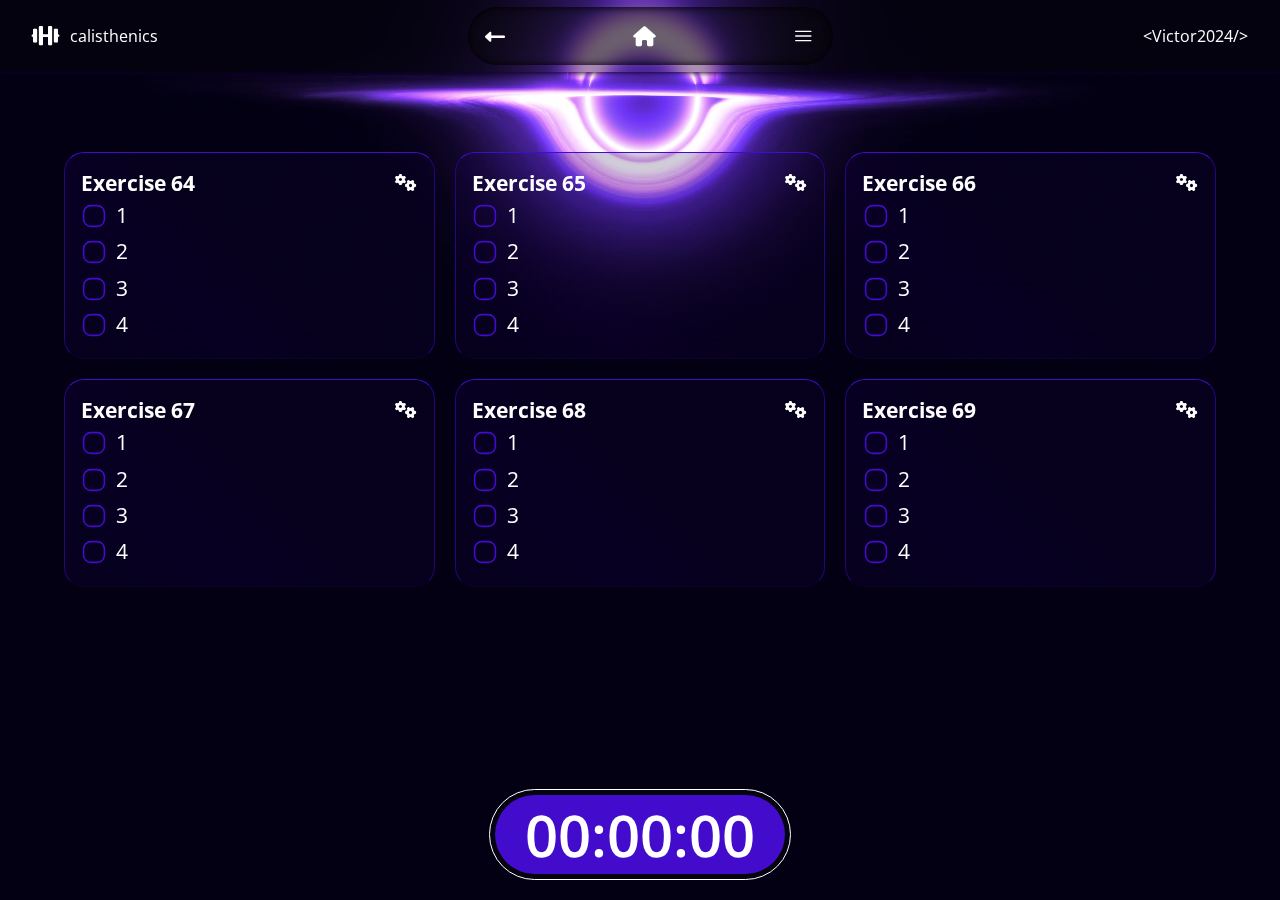
<file: All pages/ABCDE/C.html>
<!DOCTYPE html>
<html lang="en">

<head>
    <meta charset="UTF-8">
    <meta name="viewport" content="width=device-width, initial-scale=1.0">
    <link rel="stylesheet" href="https://cdnjs.cloudflare.com/ajax/libs/font-awesome/6.0.0-beta3/css/all.min.css">
    <link rel="stylesheet" href="../../src/styles/global.css">
    <link rel="shortcut icon" href="../../src/source/dumbell.svg" type="image/x-icon">
    <title>ABCDE-C</title>
</head>

<body>
    <video autoplay loop muted playsinline id="background-video">
        <source src="../../src/source/blackhole.webm" type="video/mp4">
        Não foi possivel carregar o video
    </video>

    <nav>
        <div class="nav-list-container">
            <div class="logo-container" onclick="window.location.reload();">
                <i class="fa-solid fa-dumbbell"></i>
                <p>calisthenics</p>
            </div>

            <ul class="nav-list">
                <li class="nav-list-item"><a class="nav-btn" href="Main-ABCDE.html"><i
                            class="fa-solid fa-left-long"></i></a></li>

                <li class="nav-list-item"><a class="nav-btn" href="../../index.html"><i
                            class="fa-solid fa-house"></i></a></li>

                <li class="nav-list-item">
                    <div class="burguer-menu">
                        <button onclick="this.querySelector('span').classList.toggle('is-closed'); toggleSlider();"
                            class="burguer-button">
                            <span class="burger-2">
                                <span class="bar bar--1"></span>
                                <span class="bar bar--2"></span>
                                <span class="bar bar--3"></span>
                            </span>
                        </button>
                    </div>

                    <div class="slider" style="display: none;">
                        <ul class="slider-list">
                            <li class="slider-slist-item">
                                <button class="reset-storage btn-edit-menu" onclick="resetData()">
                                    <i class="fa-solid fa-rotate-left"></i>
                                    Resetar?
                                </button>
                            </li>

                            <li class="slider-slist-item">
                                <button class="define-number-tasks btn-edit-menu">
                                    <i class="fa-solid fa-list-ol"></i>
                                    Número de tasks
                                </button>
                            </li>

                            <li class="slider-slist-item">
                                <a class="slider-nav-list-link" href="https://www.linkedin.com/in/victoralkmim-work/"
                                    target="_blank"><i class="fa-brands fa-linkedin"></i>Linkedin
                                </a>
                            </li>

                            <li class="slider-slist-item">
                                <a class="slider-nav-list-link" href="https://github.com/Vito-drid" target="_blank"><i
                                        class="fa-brands fa-github"></i>GitHub
                                </a>
                            </li>

                            <li class="slider-list-time slider-slist-item">
                                <i class="fa-regular fa-calendar"></i>

                                <div class="timeCalisthenics">
                                    <h1>Inicio: 6 de fevereiro de 2023</h1>
                                    <p id="tempo"></p>
                                </div>
                            </li>
                        </ul>
                    </div>
                </li>
            </ul>

            <p class="Victor-name" style="color: white;">&lt;Victor2024/&gt;</p>

        </div>
    </nav>

    <main class="main-tasks">
        <div class="timer-btn">
            <div id="cronometro">00:00:00</div>

            <button class="cronometro-reset-btn">
                <i class="fa-solid fa-clock-rotate-left"></i>
            </button>
        </div>

        <div class="tarefa-lista" id="page8">

            <div class="tarefa" data-id="64">
                <div class="tarefa-head">
                    <h2 class="exercice-title">Exercise 64</h2>
                    <button class="task-config-btn">
                        <i class="fa-solid fa-gears task-config"></i>
                    </button>
                </div>
                <div class="checkbox-group">
                    <label class="check-label"><input type="checkbox" class="checkbox-serie"> 1</label>
                    <label class="check-label"><input type="checkbox" class="checkbox-serie"> 2</label>
                    <label class="check-label"><input type="checkbox" class="checkbox-serie"> 3</label>
                    <label class="check-label"><input type="checkbox" class="checkbox-serie"> 4</label>
                    <label class="check-label"><input type="checkbox" class="checkbox-serie"> 5</label>
                    <label class="check-label"><input type="checkbox" class="checkbox-serie"> 6</label>
                    <label class="check-label"><input type="checkbox" class="checkbox-serie"> 7</label>
                    <label class="check-label"><input type="checkbox" class="checkbox-serie"> 8</label>
                </div>
                <div class="edit-task-btn">
                    <button class="edit-task-title">
                        <i class="fa-solid fa-pen-to-square"></i>
                    </button>
                    <button class="edit-task-check">
                        <i class="fa-solid fa-list-ul"></i>
                    </button>
                </div>
            </div>
            
            <div class="tarefa" data-id="65">
                <div class="tarefa-head">
                    <h2 class="exercice-title">Exercise 65</h2>
                    <button class="task-config-btn">
                        <i class="fa-solid fa-gears task-config"></i>
                    </button>
                </div>
                <div class="checkbox-group">
                    <label class="check-label"><input type="checkbox" class="checkbox-serie"> 1</label>
                    <label class="check-label"><input type="checkbox" class="checkbox-serie"> 2</label>
                    <label class="check-label"><input type="checkbox" class="checkbox-serie"> 3</label>
                    <label class="check-label"><input type="checkbox" class="checkbox-serie"> 4</label>
                    <label class="check-label"><input type="checkbox" class="checkbox-serie"> 5</label>
                    <label class="check-label"><input type="checkbox" class="checkbox-serie"> 6</label>
                    <label class="check-label"><input type="checkbox" class="checkbox-serie"> 7</label>
                    <label class="check-label"><input type="checkbox" class="checkbox-serie"> 8</label>
                </div>
                <div class="edit-task-btn">
                    <button class="edit-task-title">
                        <i class="fa-solid fa-pen-to-square"></i>
                    </button>
                    <button class="edit-task-check">
                        <i class="fa-solid fa-list-ul"></i>
                    </button>
                </div>
            </div>
            
            <div class="tarefa" data-id="66">
                <div class="tarefa-head">
                    <h2 class="exercice-title">Exercise 66</h2>
                    <button class="task-config-btn">
                        <i class="fa-solid fa-gears task-config"></i>
                    </button>
                </div>
                <div class="checkbox-group">
                    <label class="check-label"><input type="checkbox" class="checkbox-serie"> 1</label>
                    <label class="check-label"><input type="checkbox" class="checkbox-serie"> 2</label>
                    <label class="check-label"><input type="checkbox" class="checkbox-serie"> 3</label>
                    <label class="check-label"><input type="checkbox" class="checkbox-serie"> 4</label>
                    <label class="check-label"><input type="checkbox" class="checkbox-serie"> 5</label>
                    <label class="check-label"><input type="checkbox" class="checkbox-serie"> 6</label>
                    <label class="check-label"><input type="checkbox" class="checkbox-serie"> 7</label>
                    <label class="check-label"><input type="checkbox" class="checkbox-serie"> 8</label>
                </div>
                <div class="edit-task-btn">
                    <button class="edit-task-title">
                        <i class="fa-solid fa-pen-to-square"></i>
                    </button>
                    <button class="edit-task-check">
                        <i class="fa-solid fa-list-ul"></i>
                    </button>
                </div>
            </div>
            
            <div class="tarefa" data-id="67">
                <div class="tarefa-head">
                    <h2 class="exercice-title">Exercise 67</h2>
                    <button class="task-config-btn">
                        <i class="fa-solid fa-gears task-config"></i>
                    </button>
                </div>
                <div class="checkbox-group">
                    <label class="check-label"><input type="checkbox" class="checkbox-serie"> 1</label>
                    <label class="check-label"><input type="checkbox" class="checkbox-serie"> 2</label>
                    <label class="check-label"><input type="checkbox" class="checkbox-serie"> 3</label>
                    <label class="check-label"><input type="checkbox" class="checkbox-serie"> 4</label>
                    <label class="check-label"><input type="checkbox" class="checkbox-serie"> 5</label>
                    <label class="check-label"><input type="checkbox" class="checkbox-serie"> 6</label>
                    <label class="check-label"><input type="checkbox" class="checkbox-serie"> 7</label>
                    <label class="check-label"><input type="checkbox" class="checkbox-serie"> 8</label>
                </div>
                <div class="edit-task-btn">
                    <button class="edit-task-title">
                        <i class="fa-solid fa-pen-to-square"></i>
                    </button>
                    <button class="edit-task-check">
                        <i class="fa-solid fa-list-ul"></i>
                    </button>
                </div>
            </div>
            
            <div class="tarefa" data-id="68">
                <div class="tarefa-head">
                    <h2 class="exercice-title">Exercise 68</h2>
                    <button class="task-config-btn">
                        <i class="fa-solid fa-gears task-config"></i>
                    </button>
                </div>
                <div class="checkbox-group">
                    <label class="check-label"><input type="checkbox" class="checkbox-serie"> 1</label>
                    <label class="check-label"><input type="checkbox" class="checkbox-serie"> 2</label>
                    <label class="check-label"><input type="checkbox" class="checkbox-serie"> 3</label>
                    <label class="check-label"><input type="checkbox" class="checkbox-serie"> 4</label>
                    <label class="check-label"><input type="checkbox" class="checkbox-serie"> 5</label>
                    <label class="check-label"><input type="checkbox" class="checkbox-serie"> 6</label>
                    <label class="check-label"><input type="checkbox" class="checkbox-serie"> 7</label>
                    <label class="check-label"><input type="checkbox" class="checkbox-serie"> 8</label>
                </div>
                <div class="edit-task-btn">
                    <button class="edit-task-title">
                        <i class="fa-solid fa-pen-to-square"></i>
                    </button>
                    <button class="edit-task-check">
                        <i class="fa-solid fa-list-ul"></i>
                    </button>
                </div>
            </div>
            
            <div class="tarefa" data-id="69">
                <div class="tarefa-head">
                    <h2 class="exercice-title">Exercise 69</h2>
                    <button class="task-config-btn">
                        <i class="fa-solid fa-gears task-config"></i>
                    </button>
                </div>
                <div class="checkbox-group">
                    <label class="check-label"><input type="checkbox" class="checkbox-serie"> 1</label>
                    <label class="check-label"><input type="checkbox" class="checkbox-serie"> 2</label>
                    <label class="check-label"><input type="checkbox" class="checkbox-serie"> 3</label>
                    <label class="check-label"><input type="checkbox" class="checkbox-serie"> 4</label>
                    <label class="check-label"><input type="checkbox" class="checkbox-serie"> 5</label>
                    <label class="check-label"><input type="checkbox" class="checkbox-serie"> 6</label>
                    <label class="check-label"><input type="checkbox" class="checkbox-serie"> 7</label>
                    <label class="check-label"><input type="checkbox" class="checkbox-serie"> 8</label>
                </div>
                <div class="edit-task-btn">
                    <button class="edit-task-title">
                        <i class="fa-solid fa-pen-to-square"></i>
                    </button>
                    <button class="edit-task-check">
                        <i class="fa-solid fa-list-ul"></i>
                    </button>
                </div>
            </div>
            
            <div class="tarefa" data-id="70">
                <div class="tarefa-head">
                    <h2 class="exercice-title">Exercise 70</h2>
                    <button class="task-config-btn">
                        <i class="fa-solid fa-gears task-config"></i>
                    </button>
                </div>
                <div class="checkbox-group">
                    <label class="check-label"><input type="checkbox" class="checkbox-serie"> 1</label>
                    <label class="check-label"><input type="checkbox" class="checkbox-serie"> 2</label>
                    <label class="check-label"><input type="checkbox" class="checkbox-serie"> 3</label>
                    <label class="check-label"><input type="checkbox" class="checkbox-serie"> 4</label>
                    <label class="check-label"><input type="checkbox" class="checkbox-serie"> 5</label>
                    <label class="check-label"><input type="checkbox" class="checkbox-serie"> 6</label>
                    <label class="check-label"><input type="checkbox" class="checkbox-serie"> 7</label>
                    <label class="check-label"><input type="checkbox" class="checkbox-serie"> 8</label>
                </div>
                <div class="edit-task-btn">
                    <button class="edit-task-title">
                        <i class="fa-solid fa-pen-to-square"></i>
                    </button>
                    <button class="edit-task-check">
                        <i class="fa-solid fa-list-ul"></i>
                    </button>
                </div>
            </div>
            
            <div class="tarefa" data-id="71">
                <div class="tarefa-head">
                    <h2 class="exercice-title">Exercise 71</h2>
                    <button class="task-config-btn">
                        <i class="fa-solid fa-gears task-config"></i>
                    </button>
                </div>
                <div class="checkbox-group">
                    <label class="check-label"><input type="checkbox" class="checkbox-serie"> 1</label>
                    <label class="check-label"><input type="checkbox" class="checkbox-serie"> 2</label>
                    <label class="check-label"><input type="checkbox" class="checkbox-serie"> 3</label>
                    <label class="check-label"><input type="checkbox" class="checkbox-serie"> 4</label>
                    <label class="check-label"><input type="checkbox" class="checkbox-serie"> 5</label>
                    <label class="check-label"><input type="checkbox" class="checkbox-serie"> 6</label>
                    <label class="check-label"><input type="checkbox" class="checkbox-serie"> 7</label>
                    <label class="check-label"><input type="checkbox" class="checkbox-serie"> 8</label>
                </div>
                <div class="edit-task-btn">
                    <button class="edit-task-title">
                        <i class="fa-solid fa-pen-to-square"></i>
                    </button>
                    <button class="edit-task-check">
                        <i class="fa-solid fa-list-ul"></i>
                    </button>
                </div>
            </div>
            
            <div class="tarefa" data-id="72">
                <div class="tarefa-head">
                    <h2 class="exercice-title">Exercise 72</h2>
                    <button class="task-config-btn">
                        <i class="fa-solid fa-gears task-config"></i>
                    </button>
                </div>
                <div class="checkbox-group">
                    <label class="check-label"><input type="checkbox" class="checkbox-serie"> 1</label>
                    <label class="check-label"><input type="checkbox" class="checkbox-serie"> 2</label>
                    <label class="check-label"><input type="checkbox" class="checkbox-serie"> 3</label>
                    <label class="check-label"><input type="checkbox" class="checkbox-serie"> 4</label>
                    <label class="check-label"><input type="checkbox" class="checkbox-serie"> 5</label>
                    <label class="check-label"><input type="checkbox" class="checkbox-serie"> 6</label>
                    <label class="check-label"><input type="checkbox" class="checkbox-serie"> 7</label>
                    <label class="check-label"><input type="checkbox" class="checkbox-serie"> 8</label>
                </div>
                <div class="edit-task-btn">
                    <button class="edit-task-title">
                        <i class="fa-solid fa-pen-to-square"></i>
                    </button>
                    <button class="edit-task-check">
                        <i class="fa-solid fa-list-ul"></i>
                    </button>
                </div>
            </div>                               
        </div>
    </main>

    <script src="../../src/scripts/global.js"></script>
    <script>
        function calcularTempo() {
            const dataInicio = new Date('2023-02-06');
            const dataAtual = new Date();

            let anos = dataAtual.getFullYear() - dataInicio.getFullYear();
            let meses = dataAtual.getMonth() - dataInicio.getMonth();
            let dias = dataAtual.getDate() - dataInicio.getDate();

            if (dias < 0) {
                meses--;
                const ultimoDiaMesAnterior = new Date(dataAtual.getFullYear(), dataAtual.getMonth(), 0).getDate();
                dias += ultimoDiaMesAnterior;
            }

            if (meses < 0) {
                anos--;
                meses += 12;
            }

            // Calcular semanas e dias baseados no dia 6 de cada mês
            const primeiroDiaDoCiclo = new Date(dataAtual.getFullYear(), dataAtual.getMonth(), 6);
            if (dataAtual < primeiroDiaDoCiclo) {
                primeiroDiaDoCiclo.setMonth(primeiroDiaDoCiclo.getMonth() - 1);
            }

            const diasDesdeInicio = Math.floor((dataAtual - primeiroDiaDoCiclo) / (1000 * 60 * 60 * 24));
            const semanas = Math.floor(diasDesdeInicio / 7);
            const diasRestantes = diasDesdeInicio % 7;

            document.getElementById('tempo').textContent =
                `${anos} anos, ${meses} meses, ${semanas} semanas e ${diasRestantes} dias`;
        }

        window.onload = calcularTempo;

    </script>

</body>

</html>
</file>
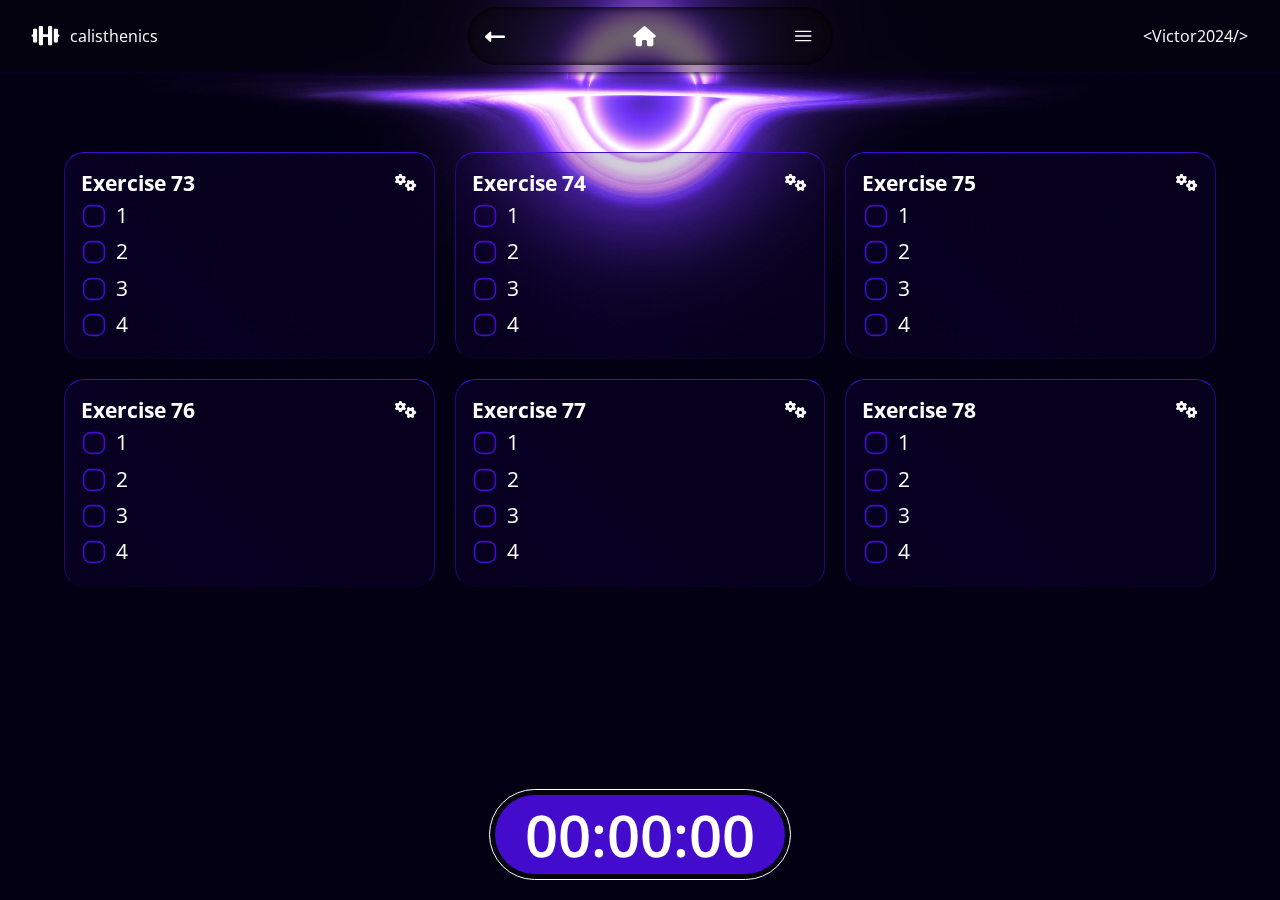
<file: All pages/ABCDE/D.html>
<!DOCTYPE html>
<html lang="en">

<head>
    <meta charset="UTF-8">
    <meta name="viewport" content="width=device-width, initial-scale=1.0">
    <link rel="stylesheet" href="https://cdnjs.cloudflare.com/ajax/libs/font-awesome/6.0.0-beta3/css/all.min.css">
    <link rel="stylesheet" href="../../src/styles/global.css">
    <link rel="shortcut icon" href="../../src/source/dumbell.svg" type="image/x-icon">
    <title>ABCDE-D</title>
</head>

<body>
    <video autoplay loop muted playsinline id="background-video">
        <source src="../../src/source/blackhole.webm" type="video/mp4">
        Não foi possivel carregar o video
    </video>

    <nav>
        <div class="nav-list-container">
            <div class="logo-container" onclick="window.location.reload();">
                <i class="fa-solid fa-dumbbell"></i>
                <p>calisthenics</p>
            </div>

            <ul class="nav-list">
                <li class="nav-list-item"><a class="nav-btn" href="Main-ABCDE.html"><i
                            class="fa-solid fa-left-long"></i></a></li>

                <li class="nav-list-item"><a class="nav-btn" href="../../index.html"><i
                            class="fa-solid fa-house"></i></a></li>

                <li class="nav-list-item">
                    <div class="burguer-menu">
                        <button onclick="this.querySelector('span').classList.toggle('is-closed'); toggleSlider();"
                            class="burguer-button">
                            <span class="burger-2">
                                <span class="bar bar--1"></span>
                                <span class="bar bar--2"></span>
                                <span class="bar bar--3"></span>
                            </span>
                        </button>
                    </div>

                    <div class="slider" style="display: none;">
                        <ul class="slider-list">
                            <li class="slider-slist-item">
                                <button class="reset-storage btn-edit-menu" onclick="resetData()">
                                    <i class="fa-solid fa-rotate-left"></i>
                                    Resetar?
                                </button>
                            </li>

                            <li class="slider-slist-item">
                                <button class="define-number-tasks btn-edit-menu">
                                    <i class="fa-solid fa-list-ol"></i>
                                    Número de tasks
                                </button>
                            </li>

                            <li class="slider-slist-item">
                                <a class="slider-nav-list-link" href="https://www.linkedin.com/in/victoralkmim-work/"
                                    target="_blank"><i class="fa-brands fa-linkedin"></i>Linkedin
                                </a>
                            </li>

                            <li class="slider-slist-item">
                                <a class="slider-nav-list-link" href="https://github.com/Vito-drid" target="_blank"><i
                                        class="fa-brands fa-github"></i>GitHub
                                </a>
                            </li>

                            <li class="slider-list-time slider-slist-item">
                                <i class="fa-regular fa-calendar"></i>

                                <div class="timeCalisthenics">
                                    <h1>Inicio: 6 de fevereiro de 2023</h1>
                                    <p id="tempo"></p>
                                </div>
                            </li>
                        </ul>
                    </div>
                </li>
            </ul>

            <p class="Victor-name" style="color: white;">&lt;Victor2024/&gt;</p>

        </div>
    </nav>

    <main class="main-tasks">
        <div class="timer-btn">
            <div id="cronometro">00:00:00</div>

            <button class="cronometro-reset-btn">
                <i class="fa-solid fa-clock-rotate-left"></i>
            </button>
        </div>

        <div class="tarefa-lista" id="page9">

            <div class="tarefa" data-id="73">
                <div class="tarefa-head">
                    <h2 class="exercice-title">Exercise 73</h2>
                    <button class="task-config-btn">
                        <i class="fa-solid fa-gears task-config"></i>
                    </button>
                </div>
                <div class="checkbox-group">
                    <label class="check-label"><input type="checkbox" class="checkbox-serie"> 1</label>
                    <label class="check-label"><input type="checkbox" class="checkbox-serie"> 2</label>
                    <label class="check-label"><input type="checkbox" class="checkbox-serie"> 3</label>
                    <label class="check-label"><input type="checkbox" class="checkbox-serie"> 4</label>
                    <label class="check-label"><input type="checkbox" class="checkbox-serie"> 5</label>
                    <label class="check-label"><input type="checkbox" class="checkbox-serie"> 6</label>
                    <label class="check-label"><input type="checkbox" class="checkbox-serie"> 7</label>
                    <label class="check-label"><input type="checkbox" class="checkbox-serie"> 8</label>
                </div>
                <div class="edit-task-btn">
                    <button class="edit-task-title">
                        <i class="fa-solid fa-pen-to-square"></i>
                    </button>
                    <button class="edit-task-check">
                        <i class="fa-solid fa-list-ul"></i>
                    </button>
                </div>
            </div>
            
            <div class="tarefa" data-id="74">
                <div class="tarefa-head">
                    <h2 class="exercice-title">Exercise 74</h2>
                    <button class="task-config-btn">
                        <i class="fa-solid fa-gears task-config"></i>
                    </button>
                </div>
                <div class="checkbox-group">
                    <label class="check-label"><input type="checkbox" class="checkbox-serie"> 1</label>
                    <label class="check-label"><input type="checkbox" class="checkbox-serie"> 2</label>
                    <label class="check-label"><input type="checkbox" class="checkbox-serie"> 3</label>
                    <label class="check-label"><input type="checkbox" class="checkbox-serie"> 4</label>
                    <label class="check-label"><input type="checkbox" class="checkbox-serie"> 5</label>
                    <label class="check-label"><input type="checkbox" class="checkbox-serie"> 6</label>
                    <label class="check-label"><input type="checkbox" class="checkbox-serie"> 7</label>
                    <label class="check-label"><input type="checkbox" class="checkbox-serie"> 8</label>
                </div>
                <div class="edit-task-btn">
                    <button class="edit-task-title">
                        <i class="fa-solid fa-pen-to-square"></i>
                    </button>
                    <button class="edit-task-check">
                        <i class="fa-solid fa-list-ul"></i>
                    </button>
                </div>
            </div>
            
            <div class="tarefa" data-id="75">
                <div class="tarefa-head">
                    <h2 class="exercice-title">Exercise 75</h2>
                    <button class="task-config-btn">
                        <i class="fa-solid fa-gears task-config"></i>
                    </button>
                </div>
                <div class="checkbox-group">
                    <label class="check-label"><input type="checkbox" class="checkbox-serie"> 1</label>
                    <label class="check-label"><input type="checkbox" class="checkbox-serie"> 2</label>
                    <label class="check-label"><input type="checkbox" class="checkbox-serie"> 3</label>
                    <label class="check-label"><input type="checkbox" class="checkbox-serie"> 4</label>
                    <label class="check-label"><input type="checkbox" class="checkbox-serie"> 5</label>
                    <label class="check-label"><input type="checkbox" class="checkbox-serie"> 6</label>
                    <label class="check-label"><input type="checkbox" class="checkbox-serie"> 7</label>
                    <label class="check-label"><input type="checkbox" class="checkbox-serie"> 8</label>
                </div>
                <div class="edit-task-btn">
                    <button class="edit-task-title">
                        <i class="fa-solid fa-pen-to-square"></i>
                    </button>
                    <button class="edit-task-check">
                        <i class="fa-solid fa-list-ul"></i>
                    </button>
                </div>
            </div>
            
            <div class="tarefa" data-id="76">
                <div class="tarefa-head">
                    <h2 class="exercice-title">Exercise 76</h2>
                    <button class="task-config-btn">
                        <i class="fa-solid fa-gears task-config"></i>
                    </button>
                </div>
                <div class="checkbox-group">
                    <label class="check-label"><input type="checkbox" class="checkbox-serie"> 1</label>
                    <label class="check-label"><input type="checkbox" class="checkbox-serie"> 2</label>
                    <label class="check-label"><input type="checkbox" class="checkbox-serie"> 3</label>
                    <label class="check-label"><input type="checkbox" class="checkbox-serie"> 4</label>
                    <label class="check-label"><input type="checkbox" class="checkbox-serie"> 5</label>
                    <label class="check-label"><input type="checkbox" class="checkbox-serie"> 6</label>
                    <label class="check-label"><input type="checkbox" class="checkbox-serie"> 7</label>
                    <label class="check-label"><input type="checkbox" class="checkbox-serie"> 8</label>
                </div>
                <div class="edit-task-btn">
                    <button class="edit-task-title">
                        <i class="fa-solid fa-pen-to-square"></i>
                    </button>
                    <button class="edit-task-check">
                        <i class="fa-solid fa-list-ul"></i>
                    </button>
                </div>
            </div>
            
            <div class="tarefa" data-id="77">
                <div class="tarefa-head">
                    <h2 class="exercice-title">Exercise 77</h2>
                    <button class="task-config-btn">
                        <i class="fa-solid fa-gears task-config"></i>
                    </button>
                </div>
                <div class="checkbox-group">
                    <label class="check-label"><input type="checkbox" class="checkbox-serie"> 1</label>
                    <label class="check-label"><input type="checkbox" class="checkbox-serie"> 2</label>
                    <label class="check-label"><input type="checkbox" class="checkbox-serie"> 3</label>
                    <label class="check-label"><input type="checkbox" class="checkbox-serie"> 4</label>
                    <label class="check-label"><input type="checkbox" class="checkbox-serie"> 5</label>
                    <label class="check-label"><input type="checkbox" class="checkbox-serie"> 6</label>
                    <label class="check-label"><input type="checkbox" class="checkbox-serie"> 7</label>
                    <label class="check-label"><input type="checkbox" class="checkbox-serie"> 8</label>
                </div>
                <div class="edit-task-btn">
                    <button class="edit-task-title">
                        <i class="fa-solid fa-pen-to-square"></i>
                    </button>
                    <button class="edit-task-check">
                        <i class="fa-solid fa-list-ul"></i>
                    </button>
                </div>
            </div>
            
            <div class="tarefa" data-id="78">
                <div class="tarefa-head">
                    <h2 class="exercice-title">Exercise 78</h2>
                    <button class="task-config-btn">
                        <i class="fa-solid fa-gears task-config"></i>
                    </button>
                </div>
                <div class="checkbox-group">
                    <label class="check-label"><input type="checkbox" class="checkbox-serie"> 1</label>
                    <label class="check-label"><input type="checkbox" class="checkbox-serie"> 2</label>
                    <label class="check-label"><input type="checkbox" class="checkbox-serie"> 3</label>
                    <label class="check-label"><input type="checkbox" class="checkbox-serie"> 4</label>
                    <label class="check-label"><input type="checkbox" class="checkbox-serie"> 5</label>
                    <label class="check-label"><input type="checkbox" class="checkbox-serie"> 6</label>
                    <label class="check-label"><input type="checkbox" class="checkbox-serie"> 7</label>
                    <label class="check-label"><input type="checkbox" class="checkbox-serie"> 8</label>
                </div>
                <div class="edit-task-btn">
                    <button class="edit-task-title">
                        <i class="fa-solid fa-pen-to-square"></i>
                    </button>
                    <button class="edit-task-check">
                        <i class="fa-solid fa-list-ul"></i>
                    </button>
                </div>
            </div>
            
            <div class="tarefa" data-id="79">
                <div class="tarefa-head">
                    <h2 class="exercice-title">Exercise 79</h2>
                    <button class="task-config-btn">
                        <i class="fa-solid fa-gears task-config"></i>
                    </button>
                </div>
                <div class="checkbox-group">
                    <label class="check-label"><input type="checkbox" class="checkbox-serie"> 1</label>
                    <label class="check-label"><input type="checkbox" class="checkbox-serie"> 2</label>
                    <label class="check-label"><input type="checkbox" class="checkbox-serie"> 3</label>
                    <label class="check-label"><input type="checkbox" class="checkbox-serie"> 4</label>
                    <label class="check-label"><input type="checkbox" class="checkbox-serie"> 5</label>
                    <label class="check-label"><input type="checkbox" class="checkbox-serie"> 6</label>
                    <label class="check-label"><input type="checkbox" class="checkbox-serie"> 7</label>
                    <label class="check-label"><input type="checkbox" class="checkbox-serie"> 8</label>
                </div>
                <div class="edit-task-btn">
                    <button class="edit-task-title">
                        <i class="fa-solid fa-pen-to-square"></i>
                    </button>
                    <button class="edit-task-check">
                        <i class="fa-solid fa-list-ul"></i>
                    </button>
                </div>
            </div>
            
            <div class="tarefa" data-id="80">
                <div class="tarefa-head">
                    <h2 class="exercice-title">Exercise 80</h2>
                    <button class="task-config-btn">
                        <i class="fa-solid fa-gears task-config"></i>
                    </button>
                </div>
                <div class="checkbox-group">
                    <label class="check-label"><input type="checkbox" class="checkbox-serie"> 1</label>
                    <label class="check-label"><input type="checkbox" class="checkbox-serie"> 2</label>
                    <label class="check-label"><input type="checkbox" class="checkbox-serie"> 3</label>
                    <label class="check-label"><input type="checkbox" class="checkbox-serie"> 4</label>
                    <label class="check-label"><input type="checkbox" class="checkbox-serie"> 5</label>
                    <label class="check-label"><input type="checkbox" class="checkbox-serie"> 6</label>
                    <label class="check-label"><input type="checkbox" class="checkbox-serie"> 7</label>
                    <label class="check-label"><input type="checkbox" class="checkbox-serie"> 8</label>
                </div>
                <div class="edit-task-btn">
                    <button class="edit-task-title">
                        <i class="fa-solid fa-pen-to-square"></i>
                    </button>
                    <button class="edit-task-check">
                        <i class="fa-solid fa-list-ul"></i>
                    </button>
                </div>
            </div>
            
            <div class="tarefa" data-id="81">
                <div class="tarefa-head">
                    <h2 class="exercice-title">Exercise 81</h2>
                    <button class="task-config-btn">
                        <i class="fa-solid fa-gears task-config"></i>
                    </button>
                </div>
                <div class="checkbox-group">
                    <label class="check-label"><input type="checkbox" class="checkbox-serie"> 1</label>
                    <label class="check-label"><input type="checkbox" class="checkbox-serie"> 2</label>
                    <label class="check-label"><input type="checkbox" class="checkbox-serie"> 3</label>
                    <label class="check-label"><input type="checkbox" class="checkbox-serie"> 4</label>
                    <label class="check-label"><input type="checkbox" class="checkbox-serie"> 5</label>
                    <label class="check-label"><input type="checkbox" class="checkbox-serie"> 6</label>
                    <label class="check-label"><input type="checkbox" class="checkbox-serie"> 7</label>
                    <label class="check-label"><input type="checkbox" class="checkbox-serie"> 8</label>
                </div>
                <div class="edit-task-btn">
                    <button class="edit-task-title">
                        <i class="fa-solid fa-pen-to-square"></i>
                    </button>
                    <button class="edit-task-check">
                        <i class="fa-solid fa-list-ul"></i>
                    </button>
                </div>
            </div>                                
        </div>
    </main>

    <script src="../../src/scripts/global.js"></script>
    <script>
        function calcularTempo() {
            const dataInicio = new Date('2023-02-06');
            const dataAtual = new Date();

            let anos = dataAtual.getFullYear() - dataInicio.getFullYear();
            let meses = dataAtual.getMonth() - dataInicio.getMonth();
            let dias = dataAtual.getDate() - dataInicio.getDate();

            if (dias < 0) {
                meses--;
                const ultimoDiaMesAnterior = new Date(dataAtual.getFullYear(), dataAtual.getMonth(), 0).getDate();
                dias += ultimoDiaMesAnterior;
            }

            if (meses < 0) {
                anos--;
                meses += 12;
            }

            // Calcular semanas e dias baseados no dia 6 de cada mês
            const primeiroDiaDoCiclo = new Date(dataAtual.getFullYear(), dataAtual.getMonth(), 6);
            if (dataAtual < primeiroDiaDoCiclo) {
                primeiroDiaDoCiclo.setMonth(primeiroDiaDoCiclo.getMonth() - 1);
            }

            const diasDesdeInicio = Math.floor((dataAtual - primeiroDiaDoCiclo) / (1000 * 60 * 60 * 24));
            const semanas = Math.floor(diasDesdeInicio / 7);
            const diasRestantes = diasDesdeInicio % 7;

            document.getElementById('tempo').textContent =
                `${anos} anos, ${meses} meses, ${semanas} semanas e ${diasRestantes} dias`;
        }

        window.onload = calcularTempo;

    </script>

</body>

</html>
</file>
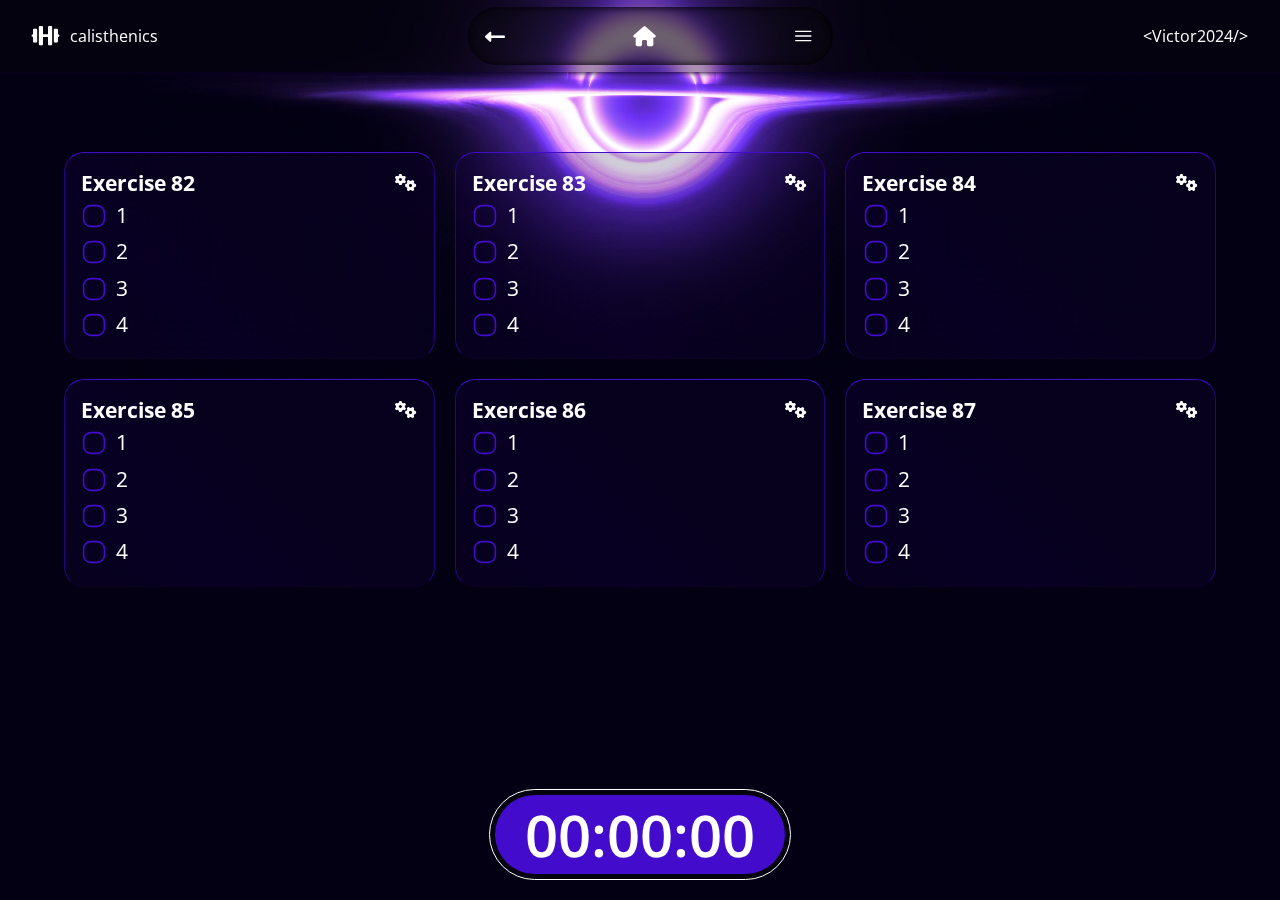
<file: All pages/ABCDE/E.html>
<!DOCTYPE html>
<html lang="en">

<head>
    <meta charset="UTF-8">
    <meta name="viewport" content="width=device-width, initial-scale=1.0">
    <link rel="stylesheet" href="https://cdnjs.cloudflare.com/ajax/libs/font-awesome/6.0.0-beta3/css/all.min.css">
    <link rel="stylesheet" href="../../src/styles/global.css">
    <link rel="shortcut icon" href="../../src/source/dumbell.svg" type="image/x-icon">
    <title>ABCDE-E</title>
</head>

<body>
    <video autoplay loop muted playsinline id="background-video">
        <source src="../../src/source/blackhole.webm" type="video/mp4">
        Não foi possivel carregar o video
    </video>

    <nav>
        <div class="nav-list-container">
            <div class="logo-container" onclick="window.location.reload();">
                <i class="fa-solid fa-dumbbell"></i>
                <p>calisthenics</p>
            </div>

            <ul class="nav-list">
                <li class="nav-list-item"><a class="nav-btn" href="Main-ABCDE.html"><i
                            class="fa-solid fa-left-long"></i></a>
                </li>

                <li class="nav-list-item"><a class="nav-btn" href="../../index.html"><i
                            class="fa-solid fa-house"></i></a>
                </li>

                <li class="nav-list-item">
                    <div class="burguer-menu">
                        <button onclick="this.querySelector('span').classList.toggle('is-closed'); toggleSlider();"
                            class="burguer-button">
                            <span class="burger-2">
                                <span class="bar bar--1"></span>
                                <span class="bar bar--2"></span>
                                <span class="bar bar--3"></span>
                            </span>
                        </button>
                    </div>

                    <div class="slider" style="display: none;">
                        <ul class="slider-list">
                            <li class="slider-slist-item">
                                <button class="reset-storage btn-edit-menu" onclick="resetData()">
                                    <i class="fa-solid fa-rotate-left"></i>
                                    Resetar?
                                </button>
                            </li>

                            <li class="slider-slist-item">
                                <button class="define-number-tasks btn-edit-menu">
                                    <i class="fa-solid fa-list-ol"></i>
                                    Número de tasks
                                </button>
                            </li>

                            <li class="slider-slist-item">
                                <a class="slider-nav-list-link" href="https://www.linkedin.com/in/victoralkmim-work/"
                                    target="_blank"><i class="fa-brands fa-linkedin"></i>Linkedin
                                </a>
                            </li>

                            <li class="slider-slist-item">
                                <a class="slider-nav-list-link" href="https://github.com/Vito-drid" target="_blank"><i
                                        class="fa-brands fa-github"></i>GitHub
                                </a>
                            </li>

                            <li class="slider-list-time slider-slist-item">
                                <i class="fa-regular fa-calendar"></i>

                                <div class="timeCalisthenics">
                                    <h1>Inicio: 6 de fevereiro de 2023</h1>
                                    <p id="tempo"></p>
                                </div>
                            </li>
                        </ul>
                    </div>
                </li>
            </ul>

            <p class="Victor-name" style="color: white;">&lt;Victor2024/&gt;</p>

        </div>
    </nav>

    <main class="main-tasks">
        <div class="timer-btn">
            <div id="cronometro">00:00:00</div>

            <button class="cronometro-reset-btn">
                <i class="fa-solid fa-clock-rotate-left"></i>
            </button>
        </div>

        <div class="tarefa-lista" id="page10">

            <div class="tarefa" data-id="82">
                <div class="tarefa-head">
                    <h2 class="exercice-title">Exercise 82</h2>
                    <button class="task-config-btn">
                        <i class="fa-solid fa-gears task-config"></i>
                    </button>
                </div>
                <div class="checkbox-group">
                    <label class="check-label"><input type="checkbox" class="checkbox-serie"> 1</label>
                    <label class="check-label"><input type="checkbox" class="checkbox-serie"> 2</label>
                    <label class="check-label"><input type="checkbox" class="checkbox-serie"> 3</label>
                    <label class="check-label"><input type="checkbox" class="checkbox-serie"> 4</label>
                    <label class="check-label"><input type="checkbox" class="checkbox-serie"> 5</label>
                    <label class="check-label"><input type="checkbox" class="checkbox-serie"> 6</label>
                    <label class="check-label"><input type="checkbox" class="checkbox-serie"> 7</label>
                    <label class="check-label"><input type="checkbox" class="checkbox-serie"> 8</label>
                </div>
                <div class="edit-task-btn">
                    <button class="edit-task-title">
                        <i class="fa-solid fa-pen-to-square"></i>
                    </button>
                    <button class="edit-task-check">
                        <i class="fa-solid fa-list-ul"></i>
                    </button>
                </div>
            </div>

            <div class="tarefa" data-id="83">
                <div class="tarefa-head">
                    <h2 class="exercice-title">Exercise 83</h2>
                    <button class="task-config-btn">
                        <i class="fa-solid fa-gears task-config"></i>
                    </button>
                </div>
                <div class="checkbox-group">
                    <label class="check-label"><input type="checkbox" class="checkbox-serie"> 1</label>
                    <label class="check-label"><input type="checkbox" class="checkbox-serie"> 2</label>
                    <label class="check-label"><input type="checkbox" class="checkbox-serie"> 3</label>
                    <label class="check-label"><input type="checkbox" class="checkbox-serie"> 4</label>
                    <label class="check-label"><input type="checkbox" class="checkbox-serie"> 5</label>
                    <label class="check-label"><input type="checkbox" class="checkbox-serie"> 6</label>
                    <label class="check-label"><input type="checkbox" class="checkbox-serie"> 7</label>
                    <label class="check-label"><input type="checkbox" class="checkbox-serie"> 8</label>
                </div>
                <div class="edit-task-btn">
                    <button class="edit-task-title">
                        <i class="fa-solid fa-pen-to-square"></i>
                    </button>
                    <button class="edit-task-check">
                        <i class="fa-solid fa-list-ul"></i>
                    </button>
                </div>
            </div>

            <div class="tarefa" data-id="84">
                <div class="tarefa-head">
                    <h2 class="exercice-title">Exercise 84</h2>
                    <button class="task-config-btn">
                        <i class="fa-solid fa-gears task-config"></i>
                    </button>
                </div>
                <div class="checkbox-group">
                    <label class="check-label"><input type="checkbox" class="checkbox-serie"> 1</label>
                    <label class="check-label"><input type="checkbox" class="checkbox-serie"> 2</label>
                    <label class="check-label"><input type="checkbox" class="checkbox-serie"> 3</label>
                    <label class="check-label"><input type="checkbox" class="checkbox-serie"> 4</label>
                    <label class="check-label"><input type="checkbox" class="checkbox-serie"> 5</label>
                    <label class="check-label"><input type="checkbox" class="checkbox-serie"> 6</label>
                    <label class="check-label"><input type="checkbox" class="checkbox-serie"> 7</label>
                    <label class="check-label"><input type="checkbox" class="checkbox-serie"> 8</label>
                </div>
                <div class="edit-task-btn">
                    <button class="edit-task-title">
                        <i class="fa-solid fa-pen-to-square"></i>
                    </button>
                    <button class="edit-task-check">
                        <i class="fa-solid fa-list-ul"></i>
                    </button>
                </div>
            </div>

            <div class="tarefa" data-id="85">
                <div class="tarefa-head">
                    <h2 class="exercice-title">Exercise 85</h2>
                    <button class="task-config-btn">
                        <i class="fa-solid fa-gears task-config"></i>
                    </button>
                </div>
                <div class="checkbox-group">
                    <label class="check-label"><input type="checkbox" class="checkbox-serie"> 1</label>
                    <label class="check-label"><input type="checkbox" class="checkbox-serie"> 2</label>
                    <label class="check-label"><input type="checkbox" class="checkbox-serie"> 3</label>
                    <label class="check-label"><input type="checkbox" class="checkbox-serie"> 4</label>
                    <label class="check-label"><input type="checkbox" class="checkbox-serie"> 5</label>
                    <label class="check-label"><input type="checkbox" class="checkbox-serie"> 6</label>
                    <label class="check-label"><input type="checkbox" class="checkbox-serie"> 7</label>
                    <label class="check-label"><input type="checkbox" class="checkbox-serie"> 8</label>
                </div>
                <div class="edit-task-btn">
                    <button class="edit-task-title">
                        <i class="fa-solid fa-pen-to-square"></i>
                    </button>
                    <button class="edit-task-check">
                        <i class="fa-solid fa-list-ul"></i>
                    </button>
                </div>
            </div>

            <div class="tarefa" data-id="86">
                <div class="tarefa-head">
                    <h2 class="exercice-title">Exercise 86</h2>
                    <button class="task-config-btn">
                        <i class="fa-solid fa-gears task-config"></i>
                    </button>
                </div>
                <div class="checkbox-group">
                    <label class="check-label"><input type="checkbox" class="checkbox-serie"> 1</label>
                    <label class="check-label"><input type="checkbox" class="checkbox-serie"> 2</label>
                    <label class="check-label"><input type="checkbox" class="checkbox-serie"> 3</label>
                    <label class="check-label"><input type="checkbox" class="checkbox-serie"> 4</label>
                    <label class="check-label"><input type="checkbox" class="checkbox-serie"> 5</label>
                    <label class="check-label"><input type="checkbox" class="checkbox-serie"> 6</label>
                    <label class="check-label"><input type="checkbox" class="checkbox-serie"> 7</label>
                    <label class="check-label"><input type="checkbox" class="checkbox-serie"> 8</label>
                </div>
                <div class="edit-task-btn">
                    <button class="edit-task-title">
                        <i class="fa-solid fa-pen-to-square"></i>
                    </button>
                    <button class="edit-task-check">
                        <i class="fa-solid fa-list-ul"></i>
                    </button>
                </div>
            </div>

            <div class="tarefa" data-id="87">
                <div class="tarefa-head">
                    <h2 class="exercice-title">Exercise 87</h2>
                    <button class="task-config-btn">
                        <i class="fa-solid fa-gears task-config"></i>
                    </button>
                </div>
                <div class="checkbox-group">
                    <label class="check-label"><input type="checkbox" class="checkbox-serie"> 1</label>
                    <label class="check-label"><input type="checkbox" class="checkbox-serie"> 2</label>
                    <label class="check-label"><input type="checkbox" class="checkbox-serie"> 3</label>
                    <label class="check-label"><input type="checkbox" class="checkbox-serie"> 4</label>
                    <label class="check-label"><input type="checkbox" class="checkbox-serie"> 5</label>
                    <label class="check-label"><input type="checkbox" class="checkbox-serie"> 6</label>
                    <label class="check-label"><input type="checkbox" class="checkbox-serie"> 7</label>
                    <label class="check-label"><input type="checkbox" class="checkbox-serie"> 8</label>
                </div>
                <div class="edit-task-btn">
                    <button class="edit-task-title">
                        <i class="fa-solid fa-pen-to-square"></i>
                    </button>
                    <button class="edit-task-check">
                        <i class="fa-solid fa-list-ul"></i>
                    </button>
                </div>
            </div>

            <div class="tarefa" data-id="88">
                <div class="tarefa-head">
                    <h2 class="exercice-title">Exercise 88</h2>
                    <button class="task-config-btn">
                        <i class="fa-solid fa-gears task-config"></i>
                    </button>
                </div>
                <div class="checkbox-group">
                    <label class="check-label"><input type="checkbox" class="checkbox-serie"> 1</label>
                    <label class="check-label"><input type="checkbox" class="checkbox-serie"> 2</label>
                    <label class="check-label"><input type="checkbox" class="checkbox-serie"> 3</label>
                    <label class="check-label"><input type="checkbox" class="checkbox-serie"> 4</label>
                    <label class="check-label"><input type="checkbox" class="checkbox-serie"> 5</label>
                    <label class="check-label"><input type="checkbox" class="checkbox-serie"> 6</label>
                    <label class="check-label"><input type="checkbox" class="checkbox-serie"> 7</label>
                    <label class="check-label"><input type="checkbox" class="checkbox-serie"> 8</label>
                </div>
                <div class="edit-task-btn">
                    <button class="edit-task-title">
                        <i class="fa-solid fa-pen-to-square"></i>
                    </button>
                    <button class="edit-task-check">
                        <i class="fa-solid fa-list-ul"></i>
                    </button>
                </div>
            </div>

            <div class="tarefa" data-id="89">
                <div class="tarefa-head">
                    <h2 class="exercice-title">Exercise 89</h2>
                    <button class="task-config-btn">
                        <i class="fa-solid fa-gears task-config"></i>
                    </button>
                </div>
                <div class="checkbox-group">
                    <label class="check-label"><input type="checkbox" class="checkbox-serie"> 1</label>
                    <label class="check-label"><input type="checkbox" class="checkbox-serie"> 2</label>
                    <label class="check-label"><input type="checkbox" class="checkbox-serie"> 3</label>
                    <label class="check-label"><input type="checkbox" class="checkbox-serie"> 4</label>
                    <label class="check-label"><input type="checkbox" class="checkbox-serie"> 5</label>
                    <label class="check-label"><input type="checkbox" class="checkbox-serie"> 6</label>
                    <label class="check-label"><input type="checkbox" class="checkbox-serie"> 7</label>
                    <label class="check-label"><input type="checkbox" class="checkbox-serie"> 8</label>
                </div>
                <div class="edit-task-btn">
                    <button class="edit-task-title">
                        <i class="fa-solid fa-pen-to-square"></i>
                    </button>
                    <button class="edit-task-check">
                        <i class="fa-solid fa-list-ul"></i>
                    </button>
                </div>
            </div>

            <div class="tarefa" data-id="90">
                <div class="tarefa-head">
                    <h2 class="exercice-title">Exercise 90</h2>
                    <button class="task-config-btn">
                        <i class="fa-solid fa-gears task-config"></i>
                    </button>
                </div>
                <div class="checkbox-group">
                    <label class="check-label"><input type="checkbox" class="checkbox-serie"> 1</label>
                    <label class="check-label"><input type="checkbox" class="checkbox-serie"> 2</label>
                    <label class="check-label"><input type="checkbox" class="checkbox-serie"> 3</label>
                    <label class="check-label"><input type="checkbox" class="checkbox-serie"> 4</label>
                    <label class="check-label"><input type="checkbox" class="checkbox-serie"> 5</label>
                    <label class="check-label"><input type="checkbox" class="checkbox-serie"> 6</label>
                    <label class="check-label"><input type="checkbox" class="checkbox-serie"> 7</label>
                    <label class="check-label"><input type="checkbox" class="checkbox-serie"> 8</label>
                </div>
                <div class="edit-task-btn">
                    <button class="edit-task-title">
                        <i class="fa-solid fa-pen-to-square"></i>
                    </button>
                    <button class="edit-task-check">
                        <i class="fa-solid fa-list-ul"></i>
                    </button>
                </div>
            </div>
        </div>
    </main>

    <script src="../../src/scripts/global.js"></script>
    <script>
        function calcularTempo() {
            const dataInicio = new Date('2023-02-06');
            const dataAtual = new Date();

            let anos = dataAtual.getFullYear() - dataInicio.getFullYear();
            let meses = dataAtual.getMonth() - dataInicio.getMonth();
            let dias = dataAtual.getDate() - dataInicio.getDate();

            if (dias < 0) {
                meses--;
                const ultimoDiaMesAnterior = new Date(dataAtual.getFullYear(), dataAtual.getMonth(), 0).getDate();
                dias += ultimoDiaMesAnterior;
            }

            if (meses < 0) {
                anos--;
                meses += 12;
            }

            // Calcular semanas e dias baseados no dia 6 de cada mês
            const primeiroDiaDoCiclo = new Date(dataAtual.getFullYear(), dataAtual.getMonth(), 6);
            if (dataAtual < primeiroDiaDoCiclo) {
                primeiroDiaDoCiclo.setMonth(primeiroDiaDoCiclo.getMonth() - 1);
            }

            const diasDesdeInicio = Math.floor((dataAtual - primeiroDiaDoCiclo) / (1000 * 60 * 60 * 24));
            const semanas = Math.floor(diasDesdeInicio / 7);
            const diasRestantes = diasDesdeInicio % 7;

            document.getElementById('tempo').textContent =
                `${anos} anos, ${meses} meses, ${semanas} semanas e ${diasRestantes} dias`;
        }

        window.onload = calcularTempo;

    </script>

</body>

</html>
</file>
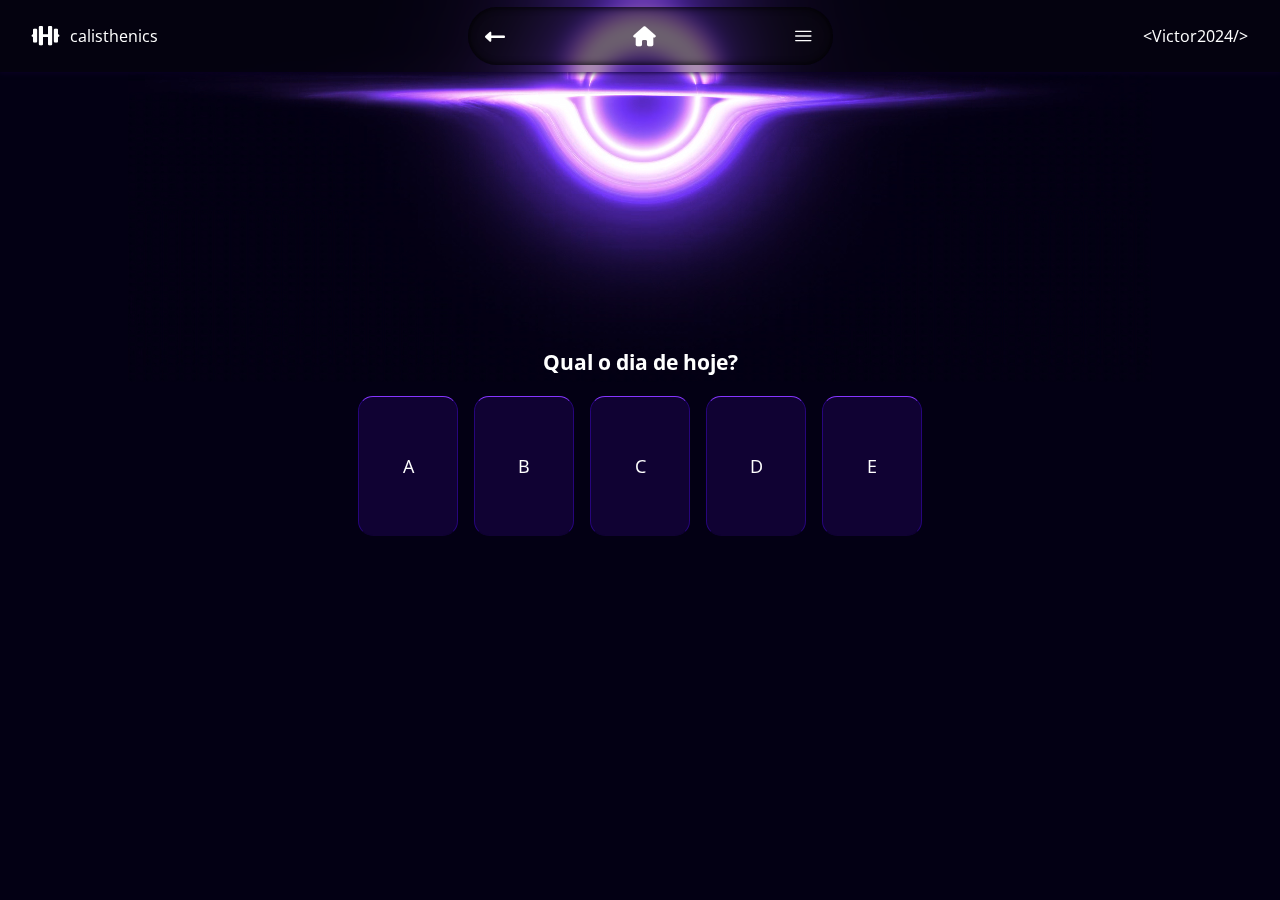
<file: All pages/ABCDE/Main-ABCDE.html>
<!DOCTYPE html>
<html lang="en">

<head>
    <meta charset="UTF-8">
    <meta name="viewport" content="width=device-width, initial-scale=1.0">
    <link rel="stylesheet" href="https://cdnjs.cloudflare.com/ajax/libs/font-awesome/6.0.0-beta3/css/all.min.css">
    <link rel="stylesheet" href="../../src/styles/global.css">
    <link rel="shortcut icon" href="../../src/source/dumbell.svg" type="image/x-icon">
    <title>Main ABCDE</title>
</head>

<body>
    <video autoplay loop muted playsinline id="background-video">
        <source src="../../src/source/blackhole.webm" type="video/mp4">
        Não foi possivel carregar o video
    </video>

    <nav>
        <div class="nav-list-container">
            <div class="logo-container" onclick="window.location.reload();">
                <i class="fa-solid fa-dumbbell"></i>
                <p>calisthenics</p>
            </div>
            <ul class="nav-list">
                <li class="nav-list-item"><a class="nav-btn" href="../../index.html"><i class="fa-solid fa-left-long"></i></a></li>

                <li class="nav-list-item"><a class="nav-btn" href="../../index.html"><i class="fa-solid fa-house"></i></a></li>

                <li class="nav-list-item">
                    <div class="burguer-menu">
                        <button onclick="this.querySelector('span').classList.toggle('is-closed'); toggleSlider();"
                            class="burguer-button">
                            <span class="burger-2">
                                <span class="bar bar--1"></span>
                                <span class="bar bar--2"></span>
                                <span class="bar bar--3"></span>
                            </span>
                        </button>
                    </div>

                    <div class="slider" style="display: none;">
                        <ul class="slider-list">
                            <li class="slider-slist-item">
                                <button class="reset-storage btn-edit-menu" onclick="resetData()">
                                    <i class="fa-solid fa-rotate-left"></i>
                                    Resetar?
                                </button>
                            </li>

                            <li class="slider-slist-item">
                                <a class="slider-nav-list-link" href="https://www.linkedin.com/in/victoralkmim-work/"
                                    target="_blank"><i class="fa-brands fa-linkedin"></i>Linkedin
                                </a>
                            </li>

                            <li class="slider-slist-item">
                                <a class="slider-nav-list-link" href="https://github.com/Vito-drid" target="_blank"><i
                                        class="fa-brands fa-github"></i>GitHub
                                </a>
                            </li>

                            <li class="slider-list-time slider-slist-item">
                                <i class="fa-regular fa-calendar"></i>

                                <div class="timeCalisthenics">
                                    <h1>Inicio: 6 de fevereiro de 2023</h1>
                                    <p id="tempo"></p>
                                </div>
                            </li>
                        </ul>
                    </div>
                </li>
            </ul>

            <p class="Victor-name" style="color: white;">&lt;Victor2024/&gt;</p>

        </div>
    </nav>

    <main class="cards-select">
        <h2 class="exercice-title">Qual o dia de hoje?</h2>

        <div class="cards-menu">
            <div class="cards">
                <a class="card-link" href="A.html">
                    <button class="card-link-btn">A</button>
                </a>
            </div>

            <div class="cards">
                <a class="card-link" href="B.html">
                    <button class="card-link-btn">B</button>
                </a>
            </div>
            
            <div class="cards">
                <a class="card-link" href="C.html">
                    <button class="card-link-btn">C</button>
                </a>
            </div>
            
            <div class="cards">
                <a class="card-link" href="D.html">
                    <button class="card-link-btn">D</button>
                </a>
            </div>
            
            <div class="cards">
                <a class="card-link" href="E.html">
                    <button class="card-link-btn">E</button>
                </a>
            </div>
        </div>
    </main>

    <script src="../../src/scripts/global.js"></script>
    <script>
        function calcularTempo() {
            const dataInicio = new Date('2023-02-06');
            const dataAtual = new Date();

            let anos = dataAtual.getFullYear() - dataInicio.getFullYear();
            let meses = dataAtual.getMonth() - dataInicio.getMonth();
            let dias = dataAtual.getDate() - dataInicio.getDate();

            if (dias < 0) {
                meses--;
                const ultimoDiaMesAnterior = new Date(dataAtual.getFullYear(), dataAtual.getMonth(), 0).getDate();
                dias += ultimoDiaMesAnterior;
            }

            if (meses < 0) {
                anos--;
                meses += 12;
            }

            // Calcular semanas e dias baseados no dia 6 de cada mês
            const primeiroDiaDoCiclo = new Date(dataAtual.getFullYear(), dataAtual.getMonth(), 6);
            if (dataAtual < primeiroDiaDoCiclo) {
                primeiroDiaDoCiclo.setMonth(primeiroDiaDoCiclo.getMonth() - 1);
            }

            const diasDesdeInicio = Math.floor((dataAtual - primeiroDiaDoCiclo) / (1000 * 60 * 60 * 24));
            const semanas = Math.floor(diasDesdeInicio / 7);
            const diasRestantes = diasDesdeInicio % 7;

            document.getElementById('tempo').textContent =
                `${anos} anos, ${meses} meses, ${semanas} semanas e ${diasRestantes} dias`;
        }

        window.onload = calcularTempo;

    </script>

</body>

</html>
</file>
<file: src/styles/global.css>
@import url('https://fonts.googleapis.com/css2?family=Open+Sans:ital,wght@0,300..800;1,300..800&display=swap');
@import url(exercises.css);
@import url(burguerMenu.css);
@import url(nav.css);
@import url(cards-menu.css);

*{
    box-sizing: border-box;
    margin: 0;
    padding: 0;
    font-family: "Open Sans", sans-serif;
}

:root{
    --white: white;
    --bg-default: #030014;
    --timer-black: rgba(7, 7, 7, 0.4);
    --nav-bg: rgba(7, 7, 7, 0.3);
    --slider-bg: rgba(7, 7, 7, 0.4);
    --purple1: #8635ff;
    --purple2: #100233;
    --purple3: #430ccc;
    --purple4: #27057c;
    --purple5: #0c0127;
    --purple-gradient: linear-gradient(45deg, rgba(21,3,66,0.2) 0%, rgba(28,0,96,0.2) 32%, rgba(21,3,66,0.2) 52%);

    --card-shadow1: black;
    --card-shadow2: rgba(0, 0, 0, 0.644);
}

body {
    position: absolute;
    height: 100vh;
    width: 100vw;
    display: flex;
    flex-direction: column;
    align-items: center;
    /* justify-content: center; */
    font-family: Arial, sans-serif;
    background: var(--bg-default);
    color: var(--white);
    overflow-x: hidden;
}
</file>
